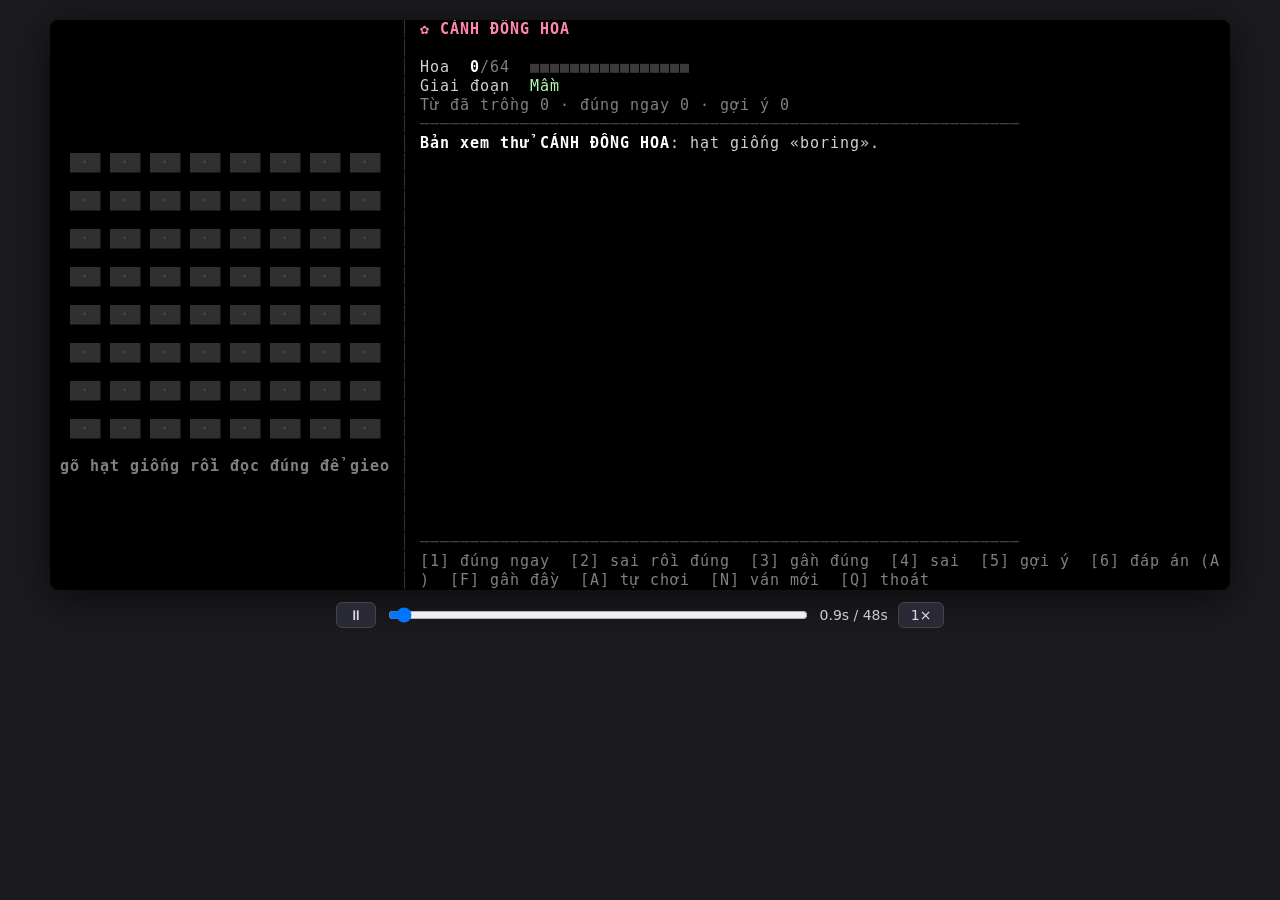
<file: garden_preview.html>
<!DOCTYPE html>
<html lang="vi"><head><meta charset="utf-8"><title>Cánh đồng hoa: bản xem thử</title>
<style>
body{margin:0;background:#1a1a1f;color:#ccc;font:14px -apple-system,system-ui,sans-serif;display:flex;
 flex-direction:column;align-items:center;gap:12px;padding:20px}
canvas{border-radius:8px;box-shadow:0 8px 40px #0008;max-width:100%}
.bar{display:flex;gap:10px;align-items:center}
button{background:#2a2a36;color:#ddd;border:1px solid #444;border-radius:6px;padding:4px 12px;font:inherit;cursor:pointer}
input[type=range]{width:420px}
</style></head><body>
<canvas id="c"></canvas>
<div class="bar"><button id="p">⏸</button><input id="s" type="range" min="0" value="0"><span id="t"></span>
<button id="sp">1×</button></div>
<script>
(async()=>{
const b=Uint8Array.from(atob("H4sIAAAAAAAC/+1dbY8b13X+KxMGAlqYXc19nZn9UrgFEn9oXDTot+1+oFcrLaNdrrovctyiQdKgjRC7iOQYNZRaiFUjcS076JuDAEsUBkwlwFoB+huoX9Cf0HtnuLscLrnLGc6duffOI4krcslzHpL3zHPOPffcc/+2c/veYWedht3O1v6uukdI3O0c7L+p7jL1y3u93c76RufrLNR/O93O12/fjqPe7eye/qPvxaH+q++xnv6r7/XUc9nrePonvbet/2ayt6I4yu4J9Vffu6X0ZvfC8PbtMDx7XXZP3O6dv+5MIo7OtOj/MzSypf+evdNbUWez2/m2+gwbG53g+j+d7h8R/S/c7G50Xr73951ueP5w5skPvgj+dPSD118Lnj8cD999/ZvBa3/+aqebvoCkL1/5zwWe0rf626/8T8Xv77X93swr1MDT8+/zplQ2xKY+Tl7ZP39Y6F+ny1f8Zir+9N/s9/rB80f745Ong5mXfmt88vFepyuqHMqK333uyb8cDz9VH2X0UXB0MB7+dHAnCIMvf6N/c6LuD+703sp+cWc8/KgfjP4nCPMDa8enePne95371+nKq79Hk1/Yn4xPPhoE393eC452xsNfzWPHi6t5PdhRln4U3OmPh4+UVXz56Rv7B/3BnS+Ha2XGPfdGskdh9uDL33S60dmD3DMQql+oYQ+VQ78z+vWMEWq20iQ8Hv7T1hld6Uc/VK/Y3p+QFJlHFW552tyTG2QzR83BBt0MDpUzOvs20qeCDbapCPvk48HFb3j2umBDbF5webAhU31P7wUj5cn+4NUct5v8IH+osL9x8SbVf/rDvLoZHI2H/xls7fzuqX6vr28G9/Ub2xsP/0U//gv1/M7+6OnR8j7IqNdZIqzMG+30+844tNONy0ahTQY1KiLYGv3XICAy2FGh4FE6QF9++u1esDt6+uWwXIxw1QfKv/UnPwiu+/oKDOPPPlTDqD5MqD7Tv77V6SYVzgvgAb31gNYEVJUH0sFrubd3Fq9Sk/NlGJ0fUeHLd/4t/5Izop62npsvHrxx+t6Lhwdrp89++/bNQHl85ee7yo+cDINBdnEE//fz9378V8eh+tNYEubP0viErKdveP/i/ebEJLkRBN/LBVzds8B0V32UvgoJCgacuDo8vToyg6Lrl66AnFwibiibmUIPXn7wUxWgbe9njuNrwbdS6zocn/x6EMSTsIUszc9XT7XOYeb4p3UdiyvkFDMXfHmWziRIZ14T+QuPIn/SfOT/1U+0xYXTVxPYFZF/[base64]/[base64]//uXx8IJk9PpAYOj4QZl5AiuPiQPVYy/sYZUW7tL6i3cpbZt4+HswUi97+6p3BzSC4f9yvpFIUl0MLLofzkl2Z2FKyW037TO09bp8+Gsx4Daa9xssP3tcHYK5PjvoIdkaf7E863xdPluAq8f54poxY84WvdHHJ8XrwCsuuFWHgOM/8u37wLgmmjZjwuZANlx0jPF8sFSAKh/VYmcNoT+Ijv4eDBUEaXBPRjk0cRGA9avm2dFiPwipW2xewJQhjecK4tJVjMB7+Ao0s0R0IITdsEWYFA3G0SxDsClJGOgW1pTqC1lUdYSzqzaa/xsPeZbPhVNxIF7Gm35U7qfD/fVAiKrBcCA3NGuyS56NBuSsEYwI7tTOIAgX4wFDOGFTxqwxSZqU8cH0YaLeMysYcQr7KgAfB7d5ef7ffO1jULrJkVTNzuar5/CvJlzafPn7xYO/02e7ad05/djMI/vp4exAc7RyPh4+3yhQ719IFl/JJQmdeNS03U01ruqA2Nwz5isjk+iasvFQTVvPr2RHWswtk9oTBzF7F0S7qoBsq83OuBi4GBRSgAO4OBYA3QAHLUUBSjgKKsoAnFMAao4By80gQBzjgWg6gITigAAdQxzgAzOEjCbie4YSpwFSMScFWLEgJX679Y7O1f7T2zkhYavJjrbT28ycrX/Rp5NxDmJ23F4aF51BWtwZnw/mH7bPMl++/k5YCuCvmUTjVVA83pP08PXi5gV56JgpO7OnhBlP0rVtPM730qgmbrOvhVq0HZPCAEFrVAzZUd4kR889RWFMjmsOervHWYRIPRp+rhz31aGtnPHxyVuk9BVmSj7nDqbh7u9u9w97gaIYHXjxQT/zN2unjwZFigVvj4T+kX9rbxyWj41rCYUKZZ/XXehhGvzwbh5xYJC/tZFgP7u6MPlcfZi+bEYw+K7KbAUkf/aB4EsYKIayzQqrKzVRYsoGUyS16WNRAbYhnB75g6ui3KSHrBqEKShT82CRsVzIkv9GeBsFFVoOUagrnSZpkej0k91bzgRe/clmEll4WMb97g2D3RoHdG6QVuzdQyd/[base64]/fIvw3bfAIcG3wKJgUXV5nxjeZ3nvw9uRNAPFwP9gaxZsCvNlGJULYc0128HE7HYwhu1gkHK96RWG2ZfzuWxpfgXP7rFnb6pXF1JMvh1t0Gj7dVMN+gT2xUFo1W7gTe2EwZD5x7F27dnJ74NjQXC4u719762FnUTL0rCcS8Mbf7x5Pl0v4j0a3hg3+Ypm6WC3/+Lh2r3+xSkBA/XZPrZ7X1xCr9sXx1zcF3c+FPlLTF5/iZU7Fs/8cl6C5bzll/MYauCxYuPUbLpqvmDhinyxJGX4wRcUfIFSg3bzBQFfFOgYDb5wky/q3nPvQLYeS4CwKlgVGoTArCCFoLl8MZq8uhiNoBgNlUOgXUg10aC80coODJpxKY7qCNQseNfSvMGaAYydvy3OfSl5WHzhRE10nc6/nQfvkmD60BPCKzmYeNA7OOgd9e9fdjeD0S8PVHyzdvT7z06f3b+Zgh+rAPn4rfHwR4Pg7nj4w4Kep5b6Gxamm5i+27tkhNTY/gCztTeD7dw45CQ5r+xUHKNnR88a09KFeuvBK6Rsu3oEzsalAsTHsARHD4iy8HyGfPGwcvhT7nl+/bBT/h5XgterW+BlSHlKzCbWtyKsb0GqyvSeQLMFSFWX1vPlhC/H8uEwai9Cloa2NGIhw8MNzo1vvsSw+b0wHDl8qqqlGS2Yq+vL2nasJGII/Tu3247V0AWrDlxdAPsHB/03Fh/eXdLLxA57mYuvZMbJ7Jy+9+JhOppvZJnIu/3BTnB3R0X1igoKx/W11EiQ0I42ilVWScyOQ+FWQLxEKyDzu4gpdhEX2EWcP0/t9fHw5/oXpfYRI2Pj90mdnjShmkMZDJRRgDJEY5SBk4aQjLOCMDgIowBhcHcIAywDwkDk6v/+Zm9CV7G6J1rGGXniiZjnngjuC54IZgWzcijAgV3BrnBgEwyryX0F8ey+Am5oX4HJoFf3f60/6l3w1kV4Iy2Fzr0tB1fFF19Zp78u4bssF8ImEJgThGBKYCbsJQJpeUxasDKQoLnVlor/wFS8JCTn7ATLsVjEXcKuiCz6pbghhZkc3BkiHy8oCjblSojkq0FhXQ/rei2OpdyVQjxlTghEBaKCVP1E5Vw2HBbglrU1nepsU8IHEz4kOVuXGoVVQaoRvwbDqkAK8z7M+yDVcILKys7WGHZfUgv2nPiIsfQ8BLO0vW/t3ydHHFZZHObmiZqWbyFD3yCXLgd7GtxiyPwjWNua8VZ/lPZiMk4c7nJ9fLi9u314eIkDvnP84uHa4e7p40N1/[base64]/z9NnBmq5h3hsPf3Skf/6k3w221KAMSl71tSzscOHjws7ZYOTnWeL6lVJZYqXU9skW9hojMl76zCCJM4OKrI1R79fG0OIADFKIQSIwSBEGIa1gEPAOKGR5CokroZBrWcQXCglBIWjp5DaFoDcE7MxJV5XAVRVwVUl1ngoc4rKDg6+CdcLQanZWPISzKuCsYjgrUA/cFaRqtU+YGqRs3izhYU3o5UO/k9lDv4WhQ79hj543XLKwEQhG293tRDY1BMH4tWM7UYLdtq2X4hUGkNT+gzSws8HpPTmNVehjyPzblWPBXoIru65tKV794qgbjD5XDDv8yeDO3BZsJX0/CU05f/P7dPa2e4P+4M7c3Xl7unX84PTZb99em9qiN7iz8/yTXlEyqKcBG/Fjn87Mp9t4dVNfNU/vBYqFz3e2TZn00c7oQzUvfv4o/eSZga8F3+yPh0+C3Ulv4qOd/fHJR/1gb/S0v3blDjgEnJZKBT7FlY2mJvWjc1dQMFOJy8NmKRJlj0bv67jm7FH+OW9nZLABL9Lh1nVLwFi7ngxvYxNfSNXnHX3pkGDFJB8ZKE9Tro0lWzBkHm5wbTottLAZUn9wtH2wfXjU12nWeS2RWphnzX0nM5f+6bPB2tHB6eO1wyN9/atLX43cSXB/PHy7ghoXE4lWmvjYEOnSOORXMyIjqxkFA2b0KXLF+1f8x/zGF4KNLwU2vkTNbXxBpyFwgCEOoOCAAhwgXdv8BuYACVxPAqwqEriaBzwhAQESAHM0TgLoZgBLachdcLiLAu6Ct6NhApwM/AW8DBzGPIch4DAKOAyGDjsgD7gMzy0MxoICPoQYRjaDkHB2N4isbDcI7L6F3Z3sKXbFWHq+FcTCilGMtgdl+9hS7H5fGSvLkrFnAkJVtxr3pdr4iguFNFDZvqhXit78N7c9Spm6995gsP/W5aL308cvHgxO3zt9tjapeL+jke/ujP5bO6Hh28cltrXWUvneVOhvsvK9lx+LmbNbFmwPXW47aC2fga5fNqh86T5fXLq/HrzCsiETJa48BDbl+5cgfoHdSN+DmMY3sOV357EguPDIRDjv4nHZ+Hkmnpv7PufUOsgKax2uKHfwpNaBotYBFRKt5YoIXFHkRGdwBUp9Mb2DFAwKpuHRgXWwKEiZPKnGmQj5urI+grI+SFV5aCNBWR+kainra64bHAbOr7o+9zrYYdy9iSSJu/047Vy0RAWh67WK9tSHYRh9OmbPphq3xZ2ft7+71V/c9rm8o6HuOpqLryTvaJ7dffHgsKfG8uj3n018zc7ow32drvikzNnmdRXAMuZf6+c5g5G/[base64]/e9PFjsBef2Mk9e0EqC/05QEUEptWkaZGiX4sjUkgiIIkAqdY7QkRLaFQFj+i2lPseEUEWEp1IdPo5W2ynk4SN1SkFG8MCMTqGIhBrdWyPQAzhGwgMpIJFaVBQC5d3SMuWd7Blp93bw+Du3IvXG3d3LUtjY+kZNViOSMHtwe356/Z8r/cDjWHhBvRl57UDG4ONmZaCjaGUCslT0JZ/lwpMClK21CvDpPyQQq4LttaukiyaOFKSBQtwPbNq5xHuGHDXcxK9K07ZZskNnYJ4Pzjs9dcDEmxp29oZfbLf6SZNn2jsQvNLGKtD8aRlp5njvDYfTtaw/tz13Dt4hQfB0f69/lanG88HKEvJrDZKXs2rzCGByRcys5h9dProxcO1e2pM1cWvI62PVUg/Hv6g1MVfg4e8mLKEPOvfPW+2wg1Njg2M0/SqyvRg5C8pdv0lxctcUnUcUsMrP6Rm7jk1Dh1Sc3UX99BkF3fEbPatb/gS6lXOHALMUYQ5koaOtwIHuLcy6jt1SFBHEeqIm6QOnPSOJED5JAA8jFverN1+KYJfKuKXIqf8ErwZHBMcU2tKGexcVrMkcwUhUJdl6+awLuuWbQ2c88tmz/mNzZ3zCwfqf20sKrEhZSagzLiZrl+ufs0TM19MzOvBK+yqc7dhYeAzlJZCqrqa6/lOkjFbNpAYq8ZmuGQgVU3iqMFSTEu+zfffUVIhxJYUc7KINAeeOYUJ2StXIfUc/PmjnnqkTf1J+tnzmGWJmjtco719q79/fHiZGvpqSG/[base64]/OHxQaFwNjAWNBqDsSDBDWOxYasix1ZFSBFsG4eUrWUZcMaQWm2rS0OLZRg2X90davCbkOKYPthUWCGaLqx4+eBdEkxX9RJeSXHFzv7e9pv7B3cvOYyd/a9+vLf25umTFw/1/sg3Rh/2g6Pxya/uBff1HsnBzujDgp6jnmMqKPHumIqd/eOLkcjJ0biyqm+j5S95YyrSbYNWVv/SDk8SwF/AJrBYbtIx5wseqXI95z60oopHd53ynJoAgpqAIjUBDIeKYHEY7hGrw7AWSCFVU3KlV2ClF1IEHR0g5dK+aI590ZCqbF80QSNtSBltH2LN3lYMeks8pHC312STSV1YXwvaoFiy8o2R9CkNZNsq/sJ1OBkEt453dzvdeAFIWZcj3XU52ReScze3vnpnVzuZY50o025muEq78xrrejzsbpyNRf46Cg3tHahtuZcaWu6dWfF1eYmXYokXS30eOOBqCIOBMK4jDALCQP2Js4wBS3HLKmFfkLLjmE4fIp7rKlXkbKVKYq5SxWz0okMS8+HLEmdf3f/df4yHTwYp6uAMTb8b9WWrd/GpMptLSSL7s0NXXGxPvl8mxCgnBZpr1ymFddqW/VKwLdiW51KwLXhSlN6CvJy8BGBgkGrUO8LA4CJbvHlADzOJS1mHz2II6+EUWxt1ucBZMA6n6MpPk0JqHXvoEHR5Joa4CzNMMJqvjIaoDNkvzCTBaIjR3KVdkBqkbMlluEdqSHOgeYux+n24P4czG675TUw4sQyAaAz+0TH/iBC8TikEYAiJXEhbwDVi6uhjW0aQjo+TRY/LWhEyIa+KsB7OEc4ReTGQGNxYszQLEoNY8xF+a0p3wEnIssJVtmzpUSC/Cqk2HesBSoGt1WlryGMgHkM8hngMhAax8mLgNEwI0ArdYR6D10QWAzNLkBaCLy+nvGAuSDWy0xvMBbGGil1bWmUB8kL+C9QCg4PBwXPC5kBymBLAyFrZLMUGO9vsdr7RWd/YUB9DXTSsy5U6qVfIrrzF6qb/im7SJfqtQRziEIc4xCEO8bnihKTyhCoFhKnfE/W/+il1/[base64]/[base64]/VN7pYP2u7fq1ELNYvob9R/RH0X6k/rkg/TaAf+qEf+q/[base64]/gAEMYABzB0zdSdKJOQ3DdGKeQqmpOQ1JOjWnIU2n5pG6p3/[base64]/[base64]/oSmuX6Epbm+vQrFFwiMsVJOutK9G/1a3XPiBBQ86BYSAAFs4AFwgLNQgkNQYt8gYACFKAAVTMUC7O4lYUijVtZKNPfRmncytJ1OX2WONPd4vUuOq02VcUIVTemblzdxHVkew2QXq8G0ORZJUPi5YESAJ0BUXVxULI0EKUAOgdSz1C+PJCoC0jaD6Rk6PLmTZOagFgIoDMgrYst7/gY8w6IAwhAZ0BiRSDGJIAABCAANQykJ8LpBFlNhRmL0qkw0x391c8knQozHqZT4QkUJ5nitB0P4wqG60fqjV7q7w+oCVQEKJgFLBAWaBZqMhtkPF4WKgEUoAAFqFqhBEmhUjViErkKMoFKI1dB08hViQn9aKJY7/FTPxWRCv2MUiaSRXRbFIrJEGAXYFLfSoExgE2BqddKUQZMAmwKTD0j4zJgSY1gUWg5WKRvZUw/YnWCcYBNgWk5WQYsAlgVYDHAnANLyoPFIcAABjCAOQQ2pTQmqdIUWiuNaaY03dXIYp4pTZ/VvXBYrJXo/xVMrHQkIaCugEoIoGAWsEBYoDGoyeyy6BdIG4ZKmAmz4IDKoBL12qQEVASoCZR6RsdgxaB4GNYHRQC1GhQF1GpQrDQUDzmgAAUoQFkKlSrhXP2f1SicQfFQplkWHkbpq/Q9JUbCVDFPlXFC1U29lij5SyW1nEh1i8pDxa2HUq+jYWkoStoORdWzlJWH4vVBCTuhlLHT8sZO49ZDqdex8sbOSH1QtO1QTD3DeHkoAajVoCSgnIGKikOd9cY2DZVUBMXDQlC69LcuKFo7VFrKXBMUrxuK8xqhskpPzqP6oOLqoZL5ULo+XkOla/rVQInJpxJsARSvD0qkr5JVQkVXQsUGoEQyD0qGGZQkFULpknINlVaJX4biJqBEBpUeG+EfVFQfVJxCJbVBRfV9qohkUBEFFKAAZR2UguHp/ookg4oVpN4oECsoXV+QhOnveaR/H2Wqo+wtKIlYPRur+/HsEXY8VmAxXwFMBaUA41pPHK0CFgNM/[base64]/lDHCl4DgHHEwFlgnL9B8umyxXMHaiGThZz5dJAMfVq3kll3kCOFfhRAi46uAKXXe6hAlwgAMc4ByHy602Ct1jTAierTYKkeVKRFpdIpSY0L9NMsVSr2oKqW/[base64]/+7/AbZ9Bm9fnQUA"),c=>c.charCodeAt(0));
const D=JSON.parse(await new Response(new Blob([b]).stream().pipeThrough(new DecompressionStream("gzip"))).text());
const cv=document.getElementById("c"),x=cv.getContext("2d"),dpr=devicePixelRatio||1;
const FONT='15px Menlo,"SF Mono",Monaco,monospace',FB='bold '+FONT;
x.font=FONT;const cw=Math.ceil(x.measureText("M").width),ch=19;
cv.width=D.cols*cw*dpr;cv.height=D.rows*ch*dpr;cv.style.width=D.cols*cw+"px";cv.style.height=D.rows*ch+"px";
x.scale(dpr,dpr);x.textBaseline="middle";
const S=document.getElementById("s"),T=document.getElementById("t"),P=document.getElementById("p"),SP=document.getElementById("sp");
S.max=D.F.length-1;let play=true,f=0,acc=0,last=performance.now(),speed=1;
function draw(i){x.fillStyle="#000";x.fillRect(0,0,D.cols*cw,D.rows*ch);
 D.F[i].forEach((ri,r)=>{let c=0;for(const [s,fg,bg,bd] of D.R[ri]){for(const g of s){
  if(bg>=0){x.fillStyle=D.pal[bg];x.fillRect(c*cw,r*ch,cw+.5,ch+.5)}
  if(g!==" "&&g!=="\0"){x.font=bd?FB:FONT;x.fillStyle=fg>=0?D.pal[fg]:"#d0d0d8";x.fillText(g,c*cw,r*ch+ch/2+1)}
  c++}}});
 S.value=i;T.textContent=(i/D.fps).toFixed(1)+"s / "+(D.F.length/D.fps).toFixed(0)+"s"}
function tick(now){const dt=(now-last)/1000;last=now;if(play){acc+=dt*speed;const n=Math.floor(acc*D.fps);
 if(n>0){acc-=n/D.fps;f=(f+n)%D.F.length;draw(f)}}requestAnimationFrame(tick)}
P.onclick=()=>{play=!play;P.textContent=play?"⏸":"▶"};
SP.onclick=()=>{speed=speed===1?.5:speed===.5?2:1;SP.textContent=speed+"×"};
S.oninput=()=>{f=+S.value;draw(f)};
draw(0);requestAnimationFrame(tick);
})();
</script></body></html>
</file>
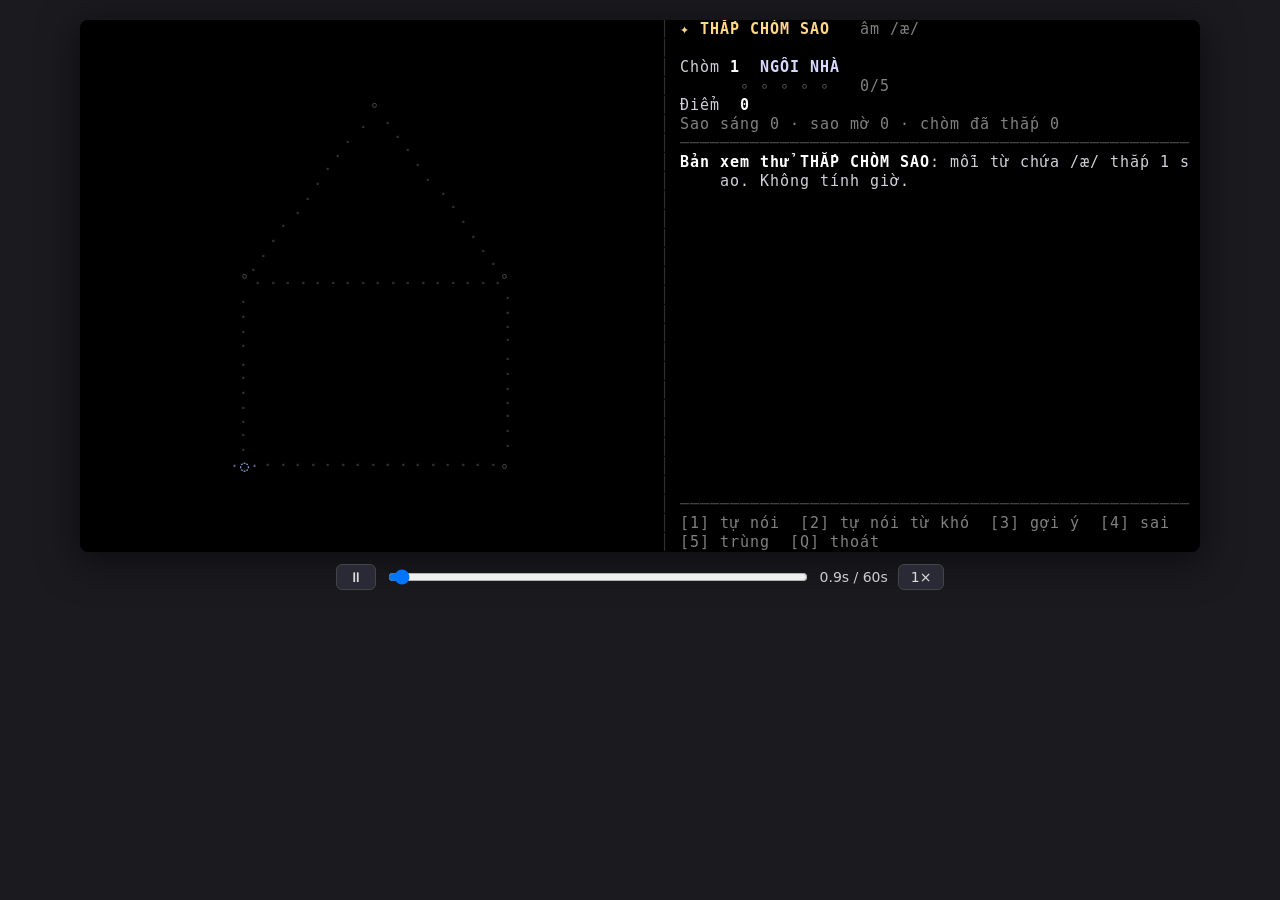
<file: stars_preview.html>
<!DOCTYPE html>
<html lang="vi"><head><meta charset="utf-8"><title>Thắp chòm sao: bản xem thử</title>
<style>
body{margin:0;background:#1a1a1f;color:#ccc;font:14px -apple-system,system-ui,sans-serif;display:flex;
 flex-direction:column;align-items:center;gap:12px;padding:20px}
canvas{border-radius:8px;box-shadow:0 8px 40px #0008;max-width:100%}
.bar{display:flex;gap:10px;align-items:center}
button{background:#2a2a36;color:#ddd;border:1px solid #444;border-radius:6px;padding:4px 12px;font:inherit;cursor:pointer}
input[type=range]{width:420px}
</style></head><body>
<canvas id="c"></canvas>
<div class="bar"><button id="p">⏸</button><input id="s" type="range" min="0" value="0"><span id="t"></span>
<button id="sp">1×</button></div>
<script>
(async()=>{
const b=Uint8Array.from(atob("H4sIAAAAAAAC/+y9W49cx5Wo+Vd2q2G4u0pT3JlZlRe9+ehBMs6x7B77jc0HipJFwiJLECn3EeaFLHKkgsZ2F9XiWB7IcFURh+7jaV/kNsQxC40GVMIB1P4VxV/QP2Eys6rI3LF3RKwVETtirYglqdGksy65I2PdvnX7P1744Ts3X3hpWL/4wpXtt+d/GgyGL77w7vY/LP7H6YsvvHP57RdeuvjCX4/qxb8vvPjCX//wh29MppPFn6b14t/T/23xz+JPb0zemJz+afPNxb+LPw2uLP5d/mm4+Hf56vKfxZ+2frj1w9Oft/j/l5ffOxwv/l3+jvn/8sby1dHlxb/Lr5su/l38qa5/+MN6+Q4WX3X6e6fzd3f6HYv3dPrzFu/59OvemP+88++Ynv1vi3dw+nXTy4t/F396/cri38WfZpuLfxd/mowX/y7+NL6y+Pf0Jy+++/Tnbf3w/Hec/2nxG85/x/mffvjs9y7O8fTJl487PP2O8+dYvKfT51i85/P/bevsf1u8+x8+e7Yfnr2D869bPsb09Oc9f1fPv2P67DuePfn8PZ0+R12f/966Pv88Fq/N3+mlF1/43+e34eLFFyrnf1548X8bLP6rL7148YWnn+y88GL97K/Ki589qn7w6smT332vevnV44+/U33/W9994cXl64PlV1fV8eH16sLxowsvvDh8/kNAv3z+lb09hd8P7POdvXz1+I/Xm18yeOHF0cqRNl577ZXjT75dvfbq8e0XXtxcPXcij9P1JbufvvDilu5GxXmxquoLW9AriTys9i8eI29+xzl+tXft5OjudeWr6ubN6OcyN9/X/r0XXpzoTnl/r/FiCBXz/cvb1c3jgxtvVXX15ePq5vyv10+Ofnn6tytLYfnq/vHD6tbVkye/f6eq9R8q+JFtz6S8vvv08DbosRF69ZPbNP974cVp11s2HmjzyQ5vz0+s47iUQ92HnCj8QP/LyZOHN6r//ub1xT05+m2H0XouRy8tLtjPr1W3To7+3/kNOzn6n5eXFuz8ig2qm8BHhz2TgwhZVe7l7Y3qv149/tNcbG4d//bG1eqtufr45Ya/SgC/WeUL7zw9sApJCovd/J0HmssJ04UknsjrHe7vmL88/vPg3h/+3sV+IpNz8PTwjsG2zu+mYmcyf93sOqX94A5cLL7RqKV9HqueQJuqxM+z4/A8h7t0n+eOy/PcJvs8B3eYy0/j183/NmuqrUGteVGRGfXW5v46Xf3eCx7LKYwLeTAXB5cW4dXn1Y3jf71WVReHq39dxl0/unr8r/MXRpeqt06OHl6rjv9t/rfNS/P4/9riFw3Tvv2t+ft99/jP8+iquvh38z9f3T4+uIXASX74ZWzCL+MM8cvYjl/Ggl8w+GVsxy/jDPHLGIRfxpzwyxiBX8Y88MsYgV/G5PHLGIdfxsTxy9gBv4zJ4pclchlbkETer1PHLGOXMHFMF7OMXTDLmC5mGbtgljFdzDJ2wSxjupiFtfz4YJaxBVPk/DpdtNJOgNTsqiNMzyAeReN18ycs2oTD62Q/T4unNRiYQNnqq9mQMuWhOlEZ5MGFlT1nZe3zavtLgDPlR8s6H8pFkCjxMt277QQXlkcjQ8wM79OsFokyM8xbXNgn49dToGY2GcHevvRlS4rHq7e1Zy5heV9Ay1VqgzW8H2C2dOnRmsMT7RF+oh2XJzrcJfxEd5ye6DbdJzq4w16OfIJiQ4S1U8gX0FX5jV/35ePGh/fzn8zf9/BZFKG8Kh8t8Y/W5pxNM2s4q00gp86Q49R2jFMLxcFQnNoOceoMGU4NQjg1J4JTIwBOzYPf1Ah8U5OnNzUO3tTE2U3tgG5qwuRm2iQ3tYVolPO62XVKD2xqlzizpotrahdaU9OFNbULq6npoprahdTUdEENa/nxi+ZrSxic8et0NbwFZo+M1QujHKsXRoDqhZHEvajqhRGgemGUY/XCCFa9MGJVvTDCVC+MmFQvjDDVCyP61QsjZPXCiHr1wsilemHEJwbW29rztH5xX0A9GMb7AWZLR6B6YeRUvTAiXL0wcqpeGBGuXhg5VS+MCFcv8JYjzyT3yJYezv4LCCt9iw0fbGbQOLTyEOKJGDwR/YctCoe7wiHz2aYPUTvgVLVAc389qM650KpmWs5LGrTwiXUSEfWo9r+dPPn1jWrwUnXhL7tXjx+9c+1CVT394OPq+vYbb75d3Xjr6psvNX/E1cvvvPN+42z+Zjb7xmL4/N/O38mW8k6oh8DNkszq6Wf/VD3js3/VnPO+fPCVY1qc0o/fu6b8gvWR3qR5QeqpiVFPM0TUUzuhngqgxgDqqZ1PTzPE01MQnZ5ygtNTBJue8kDTU4TZn+Zo9ac4oz/NyeZPHUz+lL/FtwepU0vwVs7rxOKXNiafutC9KV1IPnVh5FO6iHzqQsindAH51IWPT+nicdby48eqphbIk/HrhFW8/nd/9giMremMuvbpPpULKhc01Sj55hu8fXjmo9eMRC/IB1XyNoQYd4DK7R6MGV9v0+3GfG4FX3YFCvyir0tB5r4P+d5303Vf+PnQjy2l72DSrai7V5jM0vCnVR0rDnV4uW7KBFe5Fll2s7+NQ+vLYhEwxst7zc4WJ9LCJhWsmFDRyH0Ezku5nPR9eeOJpT3/ggMHdFMzSSS2rcZFTGM4TnyDoJV3jVEuQulWD61mF9pb9bAX4RKtbHWu9fBBVHRPsa2q6ibM9PWXj0VDO2s0o1vZyRBEwSEUXAd4ET0WXo8pCoCLGgMEtXW2QS3Ck0J6CqKXVAlX4jBVxM0BjyisXpyWtsaqxYNB68tZPuoSWFCaRShtUf5t/Q/KYImaN6n5Vpwkir13T7RiFUKLAcIaoH5UMw0X3a6W5/[base64]/1sq/lLdvUPEs+0teqS30uh+trKkecdFPmLmM5kxlq1KUVF2Cnt4ZlCORcehTBE1ljF0hlelWbN/XLx8vb9/w51xv6Zm1NfwYbcm/J2oiKuiVozVf2FC8ug8uB0we4KI9mNY6iSRYmUFu/tFHSRF8WmkT9OBWRXG/EDqaPVkYwUzUNG8hggZqZOEudT5qG4vQBc7MUKq5egxgOonbDrGeMqdP1NfUgRL1QVS/rxNWLSs2a/fhWYZzpv5erLLbdUaMs6s9AOSCRUbomtNWgnIU5dZdt5Vshsp2haLfzqiLDtN3gmYhtU2xnuUjtBCq17UTCukgwE08ZPgyKJLA1ZCEzUkczsDYyfysbbWR+ihJOwKKPTb0aXetWhrK2jrez1ZWaYqncfESbOeKYiQCLADcEeMJdgFuFX3Kv87vXjsN/pFuH7IcogpmjwWm+VW+Dc7hLN0dtfdJZHg96cNvFA3b2FDqmIlSLrtC/HlbnAwlWe2CXM1sGp1Nbrlw9Ofqfl6sLx48uWLt9vVc+9RoE/LeTJ7++UQ1eqi78Zff40Y+//sXbx49u3PqPuxeq6ukHH1fXt9948+3qxltX33yp+ZMu//jy25dvXLn6ZuOQ/mY2/Mb86wZbroMcdhwe3+9GN77g+PD63zbffn9SfcflUW8Huezzz/azf1re9R8f7994q/qbZ6OI/vav5o+/cumffczt+7G4Hrfee98vTOhZxBf/nDz591vV2ydHv1I153gL3+Tu3N6uJBGW9TX+3fv0djkjVtnLjqzVufuZTCzvGssU+p7HXCZKOXigt/WZxw7RLvGbhpa/ErZGoS0Ak8FZpIVeua4i9f5NW2qXTAhjHF+FiQbDn1lGQ/u7Q2eEd84HiIHskNGsiyEKZIjEDoVQ3TPR3fi4clgzCyxBLAyDU7hiMog6h/[base64]/JkNCknrSjRshvgVwSiA9BGGtPFtqy6GnRVIsPfWFpYDMkD9cr0gK2KxVV9lWz5q7NsrzDUEpo70aTI+o/ygBTQD7gU0BHiaNGHj/V5XbMYcQNndUdWGi3dKxzs1ZrnUEFj8VrDfai2Nz9VvBSbF4HU7WY8gGOYwgwCMJ/n15XvZQdUIih1kYwcNVhDbAlWWTTT2OhVrFEEYA2UWMyUXTftoTh6wIRepZ+puSEAfwt5j7buq7cTc003KiIX3SkOYGt9KSkM4xrglDLGyFAJIJazs/qKylM9q6JtWXuw8HTuvLAeBvygugHuQb+jzsnbFS8Q/kIjfiYiTCvhdfpD2nRnn57RfHMx0ry409ZZWGyJerKrhhS3EAAXXalHEclzHE/5q79rJ0d3rylfNHBxDvydVtSpCD7rJ/ULibx4fzCV+WH35uLo5/+v1k6NfVvXib1euHv/xevXV/eOH1a2rJ09+/05V6z9tlNA/uH92snb/[base64]/9+SCk7FeJA0Hl8+XltfM1xtSHtpSVbhNBtRiiVo/MzmNTnViKIQgQqxY0ip/jBbPriSWREVSmbKz1l2cqr5oEW5Gqsa7s1/HoB5Uy1fb6oJgzo8I46iLvWH2fwZXz5WDkwhEOvNMPeZm6mlMKIfU+lHk91TRhHs/mKtoTxtEyDLcz7R9iKrtjcHW0G3Cf3gw5yM30qivDam0cX82c2fueBNMYwLzbSiRNdVDTrTfufSYs7EZCaXJfXzbXk/[base64]/xmf18WaYIDU2AOExh6IxjbKKtQ2isbORmO38yiis3vS2U7ZeP5jeD7M11S1LzgqgBBz9IK+mK1Hc9R6/cEXrQ9EMi4E7JFyC1C2qfWm15RCMJPoCv3qPx2RbEPy3SLscOt6GwIlvVCJXTKFo+2SdbFEuVoidQWRpcJI7A219Hcie2O8BoUWooXRlM3vl/4+WgwJoypbLRpGCSpKVYp3hh1WJnolV72Cyd6LjvFxx0wqKCNHreriwyYNmos3hkqzNh8TP8sjw9EULWUk6iaouhnkqm70nFu/xK/5KvRnph8y3Fatp2Ykb9XqqyeKY0HqGeAugkQ1XYX+EtWw2hBSpBpQ3wTqQud+XZld525rPygvkHLtI5HsjocXrz2DUTkTFRTH5eIrl6pXTo4eXquO/21x+Z+/k3cvv/76tVuNE5mLzbvHj17/+je3Tr2YK9s3Fis3jv6xqv7zV5989Pfv1fN/2Izs+Wrv5OinV+YP8Ob2S41HUyKf+huKrC+cvfMVJPM3PdIGqDM3jw6vJr1yhVAhGcQUEsP7XZaAb4JiUfiDXhxcWjzD56fPU10crv71We3N/IXRpeqtM3mZ/23z0vwmLF35IbjBO/ajnX5qBP/T+DHYQ1usNBzCQAzF+9Du4R3q9meprybdj6ncVVnWSebuFiHwY7YCD3d8wMYhO+eQq1JU5FmUIhn5zkIp9q459jiOdAWbVFGTlNTkWNSkt5rUv1F2btDd0Mos545YV5W3R3XtdFuT8bzZmAGGCYw0seGGd0Nf8MJkflyGmxNbVeQQK/DKmrfnSa5oQkmhexuXKB4Cm8m5rpqUkPfENPJbFoVL4OeQAtZldWFOZD5lNIztmqqExa6FCg3GEhpodawAUJpmcEXyxAxaIj+7HwYwg8jyfz5GX+fc51s7G1wTEuSiVl1tvfKIZwQ/6+Xtjeq/Xj3+09zy3Tr+7Y2r1VvXTo5+uRFfxDsvPW0R9wzfx2WF73cDy3hR/p/GgOdeRN70+CJ4TuLlxUgFjvgmuXW66Om+2sViM+cI2XU4kv9y8uThjeq/v3l9KYu/rX7w6smT332vevnV44+/U33/W99dlauXFp0PP7/WqvlffOuT379TDaqb/fg4HTafh4/DHVqNBVqF8+aiRCU8czFw14VRIctIstOmRzd/sGarqHzvrtnJL/6wsU5I297m5oS40rZxzrSNr7eimlZxVsIAFpBNZg9YCNKDkdCDyn1cmqLQbS2rIZyzZ0OgqmH15eNnYwKqevG3K1eP/3i9+ur+8cNzK1Xr++R7caDMJQjiQIVPUYxZpSjc/[base64]/cP/tduhUgQzvlBsixqVSt48XV5bTKq79u7ixRKqznrt4W8MWqGl3Ysi76cFEuygnvzf9bPeSlZ7dl+IKgiYpBvemYqQgV7zevWExtOogU7p/XX6z66+JvyLLHvqNst2W6ZDPVSJ+UIRi1Woa2bWBtGGDPO8nmeTGGUHl0ToYQqce/ED2egx43XksJFcJ03AbSCkRVYEcebMI0FDCutn56uN/wcsrd725uWWtKKNe7364hanz0uH2mGZVntYXi6f5Hdu9fBGEhCNNybABfGtTGzJ/ML6zlimeWqlOcW6uMZ7rtueMq6I+BWbKsF2//5aUkNnVT8+NqvPbaK8effLt67dXj2021HfhBe1BOJYY1cAOQQz5AVYEaweeUQ22rs88YqzMBVuGAldLyuyiuq7tfpG7AJhkaMKOtWDbIcQ0s2n6mpvuHWakK5nzEuwDc8orXvYaa2owqkqQOoGhzjOKl2QUL3SL/s6bIZ/PUvNpYRLB78LOnmbjZitBKMqPPTz38RRVNVE6JSiqXur9HShb9kk6xRGWSkmqjY3zSJ17DCzot/2JV1IcRRV3MNDkzTWxA6wdODQT7PvPsGl+g0d85NEvQ3xVo0pi7Ph/xyZN/v1W9fXL0K9VMjR0m/YWaYmbBZmQGNAa5tWHmJK/arVFMF5WU5JLZaRlflL/aOzn66ZX5A7y5/VLj0ZQBnvU3FCW+0HbnHFRJKLXohpvfSuiKrIrJZir3js/KewKvh5tp9NyfmwdoN96wh7E33lA8uE1tFBsr7Y0KR2+88exRF0/6+tydqW5dfl+V6+FAI9juqelFwcXKeEA1Mx/i4ROsgwXUHIR4ssxWBbYffjEJcTAOm9hLdR2M9z6MmF/cmj/Lu8d/nsci1cW/m//56vbxwS1EiUm2tqlhG4zVP2Kn/MvCl3K7GVZss9B1CP8WZjzE9aWnXpTLL+oluHqBG0+eLnIEL6gM13HI1nXEkBCQqRB+5OKwiH2laV8HYzGwPfvvoZVnfhanwymZMIvo3e3MUkNYwV25GSyQfRGj7OT3ZmWVrUJW5+LE3kXU4kHUCdsMv1GRdqsKUaRmnVCCJs3Jfx+K/[base64]/VEsnapEJxIY0NzxkT0mXotTL3n6o1ZvsUbTQfJNHZLfCK+PpECCBSdVqJThAVQAp0sdKW7zK086gRykbhCJ1hCo6iUzkwyOswW68qsWIL+idlFKcInUeQEAGo2JDkI80NKdtTU7pOc/TRkNqiWbBA2GzTjlQxixvJmgvJCojzI5RW2lQHbarbsWnCXIC0dphA3adVNAniSxeT8aikNRyEgadCyMbK8ICErP1PJaYpz+YIAvDAATz86pRAnDMnwFKdDaTRqpxyzwHt3A/se+VRwz4RHUbSeyutiPsV8ht+FuBp7Yq2pWM/TURDtgL28fJhxzEJHm1DxzEerYzLGPx4umL06Nss5Rd3umRS+y0o7Xl5Y8509+FOzNAvplD198EXz+3Nzy9qOmXhlDl5Z25S2mkzHJbhltbhlYdyymXhlhmIRZk6Zyw/SvjPjvLP2iyvGTX31103WhfjBC9+goYE2L2wh5su4j8tR37PrUX61d+3k6O515asGQwcJQD6Rek2f7v+sKRQIveimI5+15VWj6svHz8Dn3N2e/+3K1eM/Xq++un/8cJFJffL7d6pa/8GCn1pRA394un9H1QTKY++aJVgaD3psPHj64P6ZGHRC8EVX5qZ1OSTB/gSJDHxef7C3eilam7R3f7GufEnO8UC7h9oSAaytaY+GcQBgmaXTEeNrw6AcfPxKHHnwhIE8Z713z1IQiFoKRO29jU9wKnunaSJOk9ZpMrgTa6sguhBvapaRMyWKJJwiWWtNw33+2nrjtZK1S9MWmzSN+mpDvXz5eK17WzctZePBGO/[base64]/Waky4uLSO+hMIFxKVPCt3fq44NZUjymN96v1MWl04SFcrEciQ6H3PNeN4DcXgLEzM6atiY/Q2ZvHfASPUouxTVb62ODNTYWyJEVQzsiXOWvfp4T2A4mWgdzEWVeOOrBa12UbzI2Xn6vGjd67Zi7jeeed9RWBm2iqu6HZIMTUtIqJPva+vvihWCGyFum2RmBte5mYGilUaAqQ1PdQsD0bhmkEQb32bRjMQoCJKm3enNpiINkBrgzVN5TgdBWCcNN3sEVBfLblfoNnl/vTnPzk/moFt+xb5FQVexgBCtUg73N1h2EfgYZlqUebT/[base64]/fu1W40BWd10vdMOV7RuLwV9H/1hV//mrTz76+/fq+T+9HkOEq7BJ/SqEW2mW2J8M8fDumw1Q5VU33nh2QosDen1uU6tbl9/vstudlob0NdCKwlZEUZA4k2ac+aP/+MmZtl/VClfeu9Va0PDzuS24NnfC3ltehxeXluG3C5MyRcUUWDcDEhecO78HV6q/mf+/P80d4usnT/7Hreqt43/5243mW6RWMBqIChVXLpV8UJWu4Xu4CYlF4M92cetSdevd4z/PH6u6+HfzP1/dPj64hViTSO6BBpcW1uXzU0tTXRyu/vXZBzd/YXSpeuvMd53/bfNSdfPysuZ56Khwmm9xsZJ4OA47rjzpZ6U8EPyzY/nR6XeKs/joXOWssD2VmPu+/DvE5jG4712PuoW/LnJbdDoDrv55asdRTtrR1bLJ9W9E3FnfCUcVKVdkpQId7FcxtaCN6+J4Y+TCPL8wS62S5X1ZPNlw1rouo1qui991GQ0ydLmWDzZkZl1l/26h2L19dU16r6n0ln8fIZWg6ECNouCtEEWBJB3IRVeFdCoRURo9H3AtB+znmQ6ZKuL01YpPHyqzf5rGIPHgH3eDjPSGRM7wcRI+DcaSJTTuGOSWya1C1gixvTr0Gl0jV9snbmmlUTTen5US/WF7/CtX/9cfLi/2XD+58dbT2wvXRa9HRO82HnLjdALICKOdaJrsLovC9eGIT7BgFS70pCpS1TAb3+Q3Q972IvRfh5I4/Xvt3vtLSCG2r0ct1wN9PTYyvQ+Qm064nqjreb75zVw+q5abFvoiEvi0lMfpAAKzMOPZiWlh82OJFna4KeY0LFeZV9NCG9a7Q1gBmB3xIWs/vGWHQgo5raC6+WQG1RZWLvu9raRmrXOPuNGXZqQq8yGLSwMMuQYl6IFOmzx0XR+T+lO0XVCbbufnhw9YP1D7AxvmIXR9Phgt/2+0xccBDDQhasR6QpSM2ZZ5ruDXTeLOvj4/lDqYsB4YV8rNncrFVScd1rwnHXafBo3ByaPCBifTuhXJByh/tXdy9NMr86d4c/ulxvM1v3FWf0OZF7aYp3VzfoGunxz9cv4eRtoVSzPnnbOElw5sppqMWMaWi/TDSFMOJmY4jDSY0e6BHhMaM5tquKp6BnedzuB2iDnD5P3PHnchESVHIZ94ZSvFT+Yq6uvf/GX3x1//8i97N7/+f65ZN1PcuHHtx2++e/Pyu+839brHXrD4I7VVz8lkk4TlYCPiUI3SrtNhn1/R7hu+uODxhhzPpeh4//3qRydHj6sb106OPrze6sYZwrtxPEbKGdPFLOabOPs5M+G6MoeBrHrpX0wJzbScMpuwFOSzkjENukuwcSZcWc5vzW1U58rnBr36cvNXTnBp1LO97TPe191Nt1N2/40qCWyNRYJ11zy87er5yucbf6y+qEquxCI+ahCoJljpQah3JqpPp/py9WSWz9XQ8MNaVDw9FW+ORkTJu1/55SCimqtoI3mx3eOXnBNlJdDSA4s2lkGYpynQ0wNZdT6enqLZxOvDmwZ+DpCfCTD7Fa2AX6wDcRdR/[base64]/AEbKpZQjiN/W9A6wOEgL+Au6j+2uuyAf5ZyA1GdifxmvezbVWfbyYIT+kx9at6qU30k0Zy+kQgvgJJ+TF/QJR6UhvGhWZTeq7WVFLStrVjXNIGJ4RNVVauYWnglvlilvmdymTt/2i+umAX11V83J+t6/OCq2rqwheBFmPMyv2nXs/xqb+7A3VUduMF0AnfgHJ+oPaD6Z00DpOiuzyFDqbFi9Wz8a7VZffn42ajlarD425Wrx3+8vpiQ93AxFfPJ79+pav1ni7Ibi7c0lKnLtnMBfsDlDgRurW+5f/a7O2eEL6KyQcc7E/cqSSU2zr1SKwXaUHj96YO95sfP0Y+yBKv6UbaDrjVMtFmGU2AuDBitFper8Z5/ooaqXdGR1HSkinztanEJG55/ybry8bNQi063vvFNa6cGQnvRm2ck157XtVfTIKoMzM9n4RHoBz+xGtvN2ugHiXD+AN9XlFuI09RqDZ/XquEyUnAfN5MOeU0LR2u75o1QwPJqQLynen7620NeOxJf1ZprYsxNZR8WrLJbqxWdj8IvdxDFCMken6ZCblvhWU5m+PQ/xRjnb29nTgb3y8fruoFdWUXequ7//9grvI7NfCGsGZXVfA5av9Ucruj9IBwxI4Mw056NdpISNyvQYQtYcyez4lcTVgvMpAQVp/p+xkrhw0suHumHT0pSJqaRzGjb666Hp8Bo3WtXamImthRaSVgbbKm+JoC9Ze2MtbhVeNQGeG21pm1XKid7aphWXbZBdbMln5ZhS1p48Z+9om0Ou8NV/NjS+ThbOivamA5KNqbL/3ao4UtTXWTTas4169JQtlpD9eFZLoZyJpaSBp/[base64]/jrx/Gn6eG91Zs/s0Mos28JHPAVzJDXL6uK/hsYMMg0o2DXrk87KeUXMX1lAekPWWfvccfh5N5rIR/4S/hA0YSHsklOj1CZi5RshvcusRya6Po2Er0aNRbKJMx/P5rfDyoq8GnLMI22XcwsUz2HQEK5ShO9tVquz883b/TfO5WGcju08MPYE9eKNxqX6XP1CPtqK55CLxQsQttuu/J/tP9u10P1R6j8vTwHuCx3FonRzFbJzGfrfsnjLFVF1+5VL1yxkZeaiCRdy+//vq1W41jufCX3XePH73+9W/OGmWubN9YNr/8Y1X9568++ejv36vn/6AOo30lPtKfRccgcPvFsNz1r/ZOjn56Zf4Ub26/1Hg+xYGqv6EYh4WRP1euykj6Zngx09b7Wc+nfVM+6dCtxiPafbp/aL0zaQvvNEPhTQ/ZeRcOzHeB/FB48s7cKHdfLtT8s5FM5T/nLqMp52rfgE+U0eyGTz0+Vsb9tp7XmUP3lPWRhZwGYFYrnk2BzIrwzWQ8si2krkpf69G19WuAXcuF+Kg/e1T94NWTJ7/7XvXyq8cff6f6/re+q/zCuUsJ+3DDUMPRzEINN+ssqeFoZqWGkCcXavicLI1mIGpoP1ZK1HA0A1JD62OxpoajGYIaWo6COzXUnYWGGppPI0dqqD8gPTU0nRJJamh6SC01NDylUENfarg5EGwIw4abgwyxoU0gu2OXzQFdbBj1iahiQ4dD+NTjYyWDDaNf5/TYMMAj5wxnIt8Iiq2W+COQ4kYIKN6se2z9YNFQpGLACs8BCWNAVaXhPtEAs6kKdM/7s2gDnhatQ8heRksZZ9ZuaHA/Ze22SiSmrL2ZVepk7ZAnF9b+nMe2E3WdJNZ+rJRYe1f2sZO1Wx+LNWvXJWFdPmHurB06w/GMtZtPI0fWbsrY61g7vKqXCGsfDh1Yu+EpybN2Eg77aCo8HViGmyFOx3tky1IgujQ95gNRhekOZ/Cp+4dKhqXHvsvpUbr/E+fDHVLfB4og3S3eFpBuA+mjqYB0lfG9ioV8bED67i+eT9Kq5Ub1PXnLrYAZwuDzLGB2y5ZKAbNt7MEsywJm62OVU8BsOYrCCpjNpyEFzIfWO5NPAbPhmwSqgqog6vKqIPCNVNQrc6M+EVWY6HAIWVTmRr/O6XFigEfOmSdGvhEUgaJbsyw7oHiOfAZ9Ip/NgUDEFkQ8/hiJEUlXCiraoFSPXFUkTl33WXS0tdYRrp/9+pUleqJk+lcy38FpGc7lyNaBwZBpMHkODHYboi4Dgy3kHLmVlcvAYOtjlTMw2HIUhQ0MNp+GDAw+tN6Z6Pqg0zF3mhBseCzuqLxZ9NATKV859DxJuQoW1g0lZsbq4xyHAONXNlAfAhz1ichO85g6FSCzHwIc/ToTmObh/[base64]/mE5Etxh84FePX7IvxY19nAsX4/o+cdTF+3BtBD6wPfc+DKVlX2d16cwGi+gVhaN7mIHucp61SBtUr2B7tq71rJ0d3rytfNZhOtDFUyGaOhmu4tup8F+Qm4gRJjRmCy1URQqVj5N9CQHImjLxloUarEjfgpkKs+H80LXPMdzOFL2O+Q0ykmWY45rur1KPAMd+6ipcSx3xDy5qKHfNtKo/iMOZb0/A6lbneLfw/7Jv/rzQmlMH/G3VTix7jUXchIjzkg/YB8Sq5d+FmjicRp+I+4gORLbh3SQs4f6h06u0j32UC5fZRn5gc9V4lvckvQH/QWwWwQwXENYH3utHYq18feFhxaeDuu3ByxxPc5Q7rWkNWWNM6Y6SxLnFG4F4Cc+eAomol6rAY6uaX/d+/qeb/p1nlzdqPc/[base64]/i0gTk+UV5tYM4fK/E2sG6M2AyIe7nsXJvEAlwEIvngIawLygOlhroeRFCqZTdyDyx1xa0rkKW+BoWpjFnqprBUb8jYHF5gfJo14IkzZatrGZFV1CpKJcLpPSpszKgz5UQYR4h609aMyaEx4kA3HZ1/R2jTm4L7mnn7Vs1fhHOmArWe1+W0nuunBxdlEpXe2c2h2ThChipzbDS1j5mcStYR1WcKmzI5ZdVmCh0yOc26yxQzY3Kad5MpbsTktLgeU4cJk1PyLaYuAyan2XaYqpFl+LHxDV4BgIoua0NJhZZDwyycg6Yv4hJaugfgOS540i9V47rgyfGJ8lrw5PyxEl/w5JeA9LjsXNc/BbgIiRKQ8CPw4GKhbkTWXGyV9RaYV3wFmFhkumGlgcCU+jne2AubE1p1PJO78ZtlufHIiWtr2n6YLNx70irfuFiXqYo//gSm5NnUjphn0ErxiEembIhIlQ2zypWt1o4oNQDn1SODYvvyBpIh66Mvb5BnX95A+vJgn3BpfXkD6csD9OUN8uzLG5SSJ+upM2+z1mxEB8TbQ24Bd9esjUkzxm6eBzbGXjPWnLOMpTtGAuEHKpBv3Kulcc/lEPJo3KulcU/kO6tWRPgRSIV8v1h45ZA6Z+1rthJlgoi/[base64]/BLXLFeQCjyzX2nIvwI8t5AlJ4aD4eWJdGa8YBMCDKg1qUqGQmaBq5lwQeDYZ+mpP5hLhmhSEgqIkQwChy6h4GauIhTGGiYfegdBqoj3AxjKiX/2o8lVbdhuDSy0k7HQiZN860CqVFmM9eGr1oavkI3fNU5NnzVDg1f+flYqI+94F6wWnrBzL1gdZa9YLX0gkWNuRqn1wy4UC5zifGXvg5en3nLO8rqSL0BDqmD1ELVf5JZizGfiOysxZlL6s35Y6Uza3EWPvXmcdkJzFoU+fZ7IpLTI2ehU2+h7njRPWMlAMNX7cSQc//GUCaL+YJHbLJ2mNNksdPFdHXmqDkYFQ3KDzkAU6a9CMQoyIp+wVEQN8cv/jycEDSjcUzGBJipcZHzGgnkibVm+1KOhJr3PIiDa/VxVTlX7s16ng7v8W2ry8vD4zVt7szYS+t0Vtrqzr72jLyz0pmysdVCFr7mqg9nZVS6rzIc+vgqTw//0LyBRXgr2DNrDXxZjn6a0uW23Q/oOc5tyhjNgxKwuMlfU/[base64]/pwt/GqWm+VuS1XNVFp5puCDlNeZ6nDDFFt+8Z0RrWGisLdT+2BbWQnKf2gjqXiWiFQ2Sgu2Owtu0M94jZbzDNRlt/0OJ88mXjT5+Ve05IsEYczHRbIrBtfJtYdZt036yytex9b/1jTpPAL4oQmPY/E3CV53XmKQnpt7ZdwW/3Cxhds55BuI3/xKlZ+gWYsWdN17BxLpopWK5k9dHYKChtYBqx2N9RR+WbSI9cOdAUmnapM2xSVoSpbvMVhoAYBQ30U+UKC5nt48KfmqWD9+QdfNL8/jHO/WveUkXPfXaBccA245s1LDXgQEFOIi9WPzd8mZ/H7Fh/FQNIVH4tvDRj5q8Z64lv3PPZCjzipy5nGbXQaBWqoORC3MUTGd5ad22hWysZSlQAjHclVk3az24IHHG4OCnUBGr9razn16cvH1ebZJKj5Hwdng69JJc9svgtgDbjq2Yrv0vOGcH3x1TavjiLoFintetc8VhyA/DunHcsGlki/vyiY4xFijSu9NhbZaWo/j+zdDvIVVFkkRx2cIJwXVJgT1PutbV7ZwGyA2Y3WzMQd2GbiQvxChuvXBvb1a80nbyfehwZvVKQciGkH+U1PgHHaQWFzApCc9gvhtIk5rT4pIG2D3T2DZTsYgexsZ6OBmFOwRzeyraE3w8Vwp03F1RvZs+5T8w0UdA1H1/nNb4Zh2cKmOXPw5jIs1uzFhVk9p4JdmO7cFLT3Zppzwbr9vJor9cYdv82utm+8dbz/fvWjk6PH1Y1rJ0cfqmNd18dD+FjX3rnYoDA3CuLJD8SPiszFoFu7tn3OPnI9QBcas27wKrRLyA0jDsTx7NPxLGoEQO659ZTrbZtEOvBlLyR/affTBps8HbV+HIdtDn6Dnn5Obfgz2+vgXrQyMqjWbXHaQ9ftjjJrOXIqSR2JC9prJruoGZPlNJaG22yOsnsMcVWNxVW94RPpvPXxQKl3rzjtm298wUY5tKoujFb1v4aCow0D5ZAm/HNIaKuMqzEWg904ELHRqNupbabUFoq1b+fqDcz8egIGIyoHJtez7yFJ+jKyjW1q/fV975nm6QcAtwKH0y1xFwZHV8LMgLWG4c+wPWlZHUo3xZ959auJ+UFxfN+VvuTMT9okNqpH5oviemTwsi2zdQKShkHNnjRox2WfW0zzWIIsLWbTvcZPrBKDCTeYLtsCkQycEvLvitxwA6u8B/cT7AtwjuVGecRy1rCl5Vb2ZcUZBS3GgceigoPHLMaVbhsStWhWARU+Ogis3FHaPStQ1/IJDMp9O7siU9+1UX6aJ1tV39MSpRwKTtJv+2x8EijrxLYC8wN7sa9mltCU+yyhlL5IUVtzgNRuxgnaQf0nbIUFN9+qH99hW+ZDBS6sMLFTO7lK2BNm0tkeAmMfxdLx4uq4bbP4e/zgqtq6sGV1pSLrrJGrNBIL+qwFnDail1+g57vDTJR18EYKE2Ulq6z9Wim0qF0i2zCR7coBFxPZbha6zSx5ZLs5KCa0DWVTW1pPbGp/NrV51rQDILehGLatJdslTsUwH4rIXOixGPp1dhRlroOMy06yPnZwhdxIluucsNK2c0HhlKlvKDNUhd/jhCm1KmHBkxj4ZEucmtjGc1JwbGgFnlZbF7S91h2oZLd2KPw29IVL5HhMyXp9+7JafOPSXtb3ZBipo9f3iB2nsbyHnh0PVc42HLK3UWGDqe2MQilPDbzBOJIyvFO/aLnEAppe5pVvIPoIitgxg1wyI+a+vx0zFUkLD1lgnmMUmp5Hz8rh0aF0PcaVIKjeoTtjFO7xm2r+f+cXYGD82pDo4/xyHFyp/mb+//40P5/rJ0/+x63qreN/+dvF2aNig3687Kwca/RujpY45OXu4FdziLeTbjmH3dtJ7+zoE+XFFSF0P5Sf5QlVh9C/5Unu/a0gMqlGcBl9Q9W0uzZYCSFyH6vRSvFkMjLJe2/NhkzBF58w5aoaDk6hPl7Ou7EFvHvFzyl0PCgeOAJXXkDQ9vS0synDDeNNpyhIGCAc2G3If+5eDn6ZSldDiHg5QYd+GGjkNqcucvB8NC2P3pYu8jBd5OU1kQ+HTtnmaYa+dvdReKb+pmx87TjO1YqyK7J33tuTWFWz9j0IJW/ScIkXNziu6uplScuGfpen9dqJMxtwN9P2drbEbiDEDkbsBuJFaBd0SbLWwZIRMmTpA7+nD3ebQ52UdCuf+M7iE/iumBKfIN36KeI+gfqg+0/3P7LTBeWx7z89uGesCXPDWJtp28rdatxGUuIGIywck5mBliJWveng6ImXnvQkuX6f/gvTXl5+Ok3XrSnAjddee+X4k29Xr716fLupHsI+qbMLm8c2JvyqvYxEu69le7YFhOJx+m3bY5xS7YIwuMHcmSw8jdPgxohPBZcS9dZs89w2si3LRhLsXMzfygdYtNgc2yIWP2gRVePwueiyntZM5jHXECqgizc/[base64]/cKHhAVasB7UR587efBN/WV3M3gNV1Gb55YM3Tztz34U6McHT0I5sEXze+XqTDxlJ7SsL7tPnqoAK0XbkC9zG/s7mPczIK1OkxhN0plGc2E5twOyv8Q98NvJLvqfjArI/Efy75RAl3zVlNNJYUZhMOtLyOEEPGpZHBaMmi6DdvljAOy9n7xlYyexlWfJavEuKcYUb1Be8yacyBRrrYxxFSiemyqR0hmv9qGYa+I1Uu2zfakIYODhJG9salSZLCPSETfsLWRazBvHdbMJWQHfu7QT9/nIKrq4iuXqldOjh5eq47/bZHqeP58715+/fVrtxrHcuEvu+8eP3r969/cOp1LfWX7xkL/HP1jVf3nrz756O/fq+f/oA6jfSU+Mj1eayq5/WJY7vpXeydHP70yf4o3t19qPF/zG2f1N5T8zmKA97lSVtzW5rClmda3tJ5P+6Z80qGTjUe0+3T/0Hpn0q6pUcZdnU+ot8l7fhPqmxwBs+cw9P63wClfZ+1EY/du+z4CHcWOerxiXcVuIy6uoqOr+DNxFWGuYn671tFOpItLwN2NvCtuZFg38vDQckS0nMiDUp1IVHQFjC7NfkzF2XP5xO653BfPJZjnopFKkIUyJLbIptsBtw2oiIrxY34G92OsNom1F/MHi5HG2q7svJjPUB6JbrRcQi1hHvuOdGo7n/lzm6NP3qHpYQntAbrjoHGEKDLHphcBs4JAL5V/gCssuvsx22uUIItCUd+WVNHEfyKtItlKhdefHn7qdgifenysz+X7R//xkzO3YVW6r7x3q1UT9fO5Ob528uTf31sewYtLF+O3VXPjVqAPv3vVWHPIdS+XPfKqsfTy/fwidCUrzFp/JdfRVP5NpR/[base64]/Tek1Pel23EYXSqHHK+vCOOnyHCDUCCN6d4w1og4JAOTl3GB0nru3zwRUcUBxJR6EToA6fcj/nbeKa5Dz50O4oPyaa54z8RwTT3wV23Q7jLPM2t/xQxWe6wlz1pmjuFfBNLcxueBZzlljS3W767ydKQ/o2/fSULy3CeKhUkFqaTRM1CI8AhJ272SajmWKFmMTtMmHAzAwVwaHNkxM167xxhy83w/a8AisiYm4XoHDn0rGPomZv11B1Cnpt5YrM7Pk0hwbEZl0y8pc3D9duYcLMI1eNJ170keCIK3CxCdwhJbpa8O4QaNyMg36m5WeLuEDLcLBQ22wlUguaFzVhws6q/OzMXluP996sfnRw9rm5cOzn6UMVo6+MhHKM5PlMwxNWJGZtr0NovriprM6H0+MFVtXVhy2qLXU7SHaqyoKoHp1WGn/ZQZUgZl0L4HYguCy51mEjzB1CNYcedNLFS38PvC52CkSGAFtvpMFOSai4rc2PKbEgqEhWGn0jEiaRCoGP4IUU9z8boqQAxd5Lqy1ALJam9FCDyJKm9FCglJakJnogeSe2lAJEBSU1QgEibpCaRb1okNXoBYkYkdSdoM2/mJDXQ4GcTUTkbeZwjgwo3FBphSAtiUL1V7DWQzIbf4cdhUJjqPeNE6HxwVP91fVxxVB8ToTnjqBgToVP3sPVU10cdR2U19ZkwjopR18cER8Wo+4mrTNI/EQEcFaOujyKOSl/XRwxHUZDvxDgqdV0fFRyVeOpzYBrFrrAv8J2hUNiHqeuTwr5wdX0kC/uscSkwTu9aMYfgrYSBq8tkwU60I8DVqewtzGTBDSRvTQJcPaYMAmszOGJV1JTBzyHbghlhVeTYbreLkQtWdZgy+NB7u3TfLY62wZLQImjBqg5zB4vDqv0U+bHEqv0UAaXEqimeiBxW7afIjz5WTVHkRxqrppFvUli1hyK/sDeCD1ZFzx0sC6v6cDMG4Oz5BsAPIHSswcZO/z5ybZeli84ggQx+PaAvuykCnLn3yuJL9VKgMud1gA+BfIgJKsNUYDltAOSDynzbYe2r3pjDMsy2SI8G6pRlQ4C1j861uLRxWVZb/gjjsiBFiAfhGrAT4rIgRUrWIDymOiHwROlxWZAixIO7fh9rAlwG/fB7pGW0cBkJ+U6Ly1wLU4PRMiK4LPFy29C0jDou64jqTBGKkS55jWKjC5dgjj+oeA1Ll0rES7DYERBW4elSerxkKEBy6mJkg5cwxUcRStII4aWDT3DtrUHK0gjDJXzNUi+Var0WT/wBQpbC15elRksRydJhDLJEFS1FaW/[base64]/wKdNYtfM07ro3K1ADUA1bfIEzNYc3hz+z3qwvzugC1+EQNHDBbma0LUGNA1FCYxLn7kwdR8wVqwA5QpkTNpTnQuS00XTUJpJPTmaZmTNVoNTwyYWoHTlW9EBLHjqlB5wfhI/VUTC3RE9FiatD5YHgSR5uphZkP1sNlT8XUksk3HaYWYj5Y3zeCNlMjAtQIEzUVplUvv3r88Xeq73/ru9Vrrxx/8u3qtVePb1dLyqZpssbbmM8eVT949eTJ7773/Jc1H21xo2BWxb1WDcwNm9gQtb6BIlLsiyja2l5HPGFjQtZYHGwEsiX7BTWwt22YSokNHsNxR+f6YQp4MRJdZIEXkZjJ/WKwxItx6WK6Ops+6SJlvJgbXaSJF2PRRQZ4MRZ9iKdKaDxRYrwYiy5Sw4s06CIhvEhFvhPiRQp0kQJezI0u0i7YC4LdmHTEkoVrNOkaHbi2OOJxQazNDbXZyvq23er6Du6YDj88bUsB2/bvIS9YbPaWBr3t74CPJRmJ8wNx911BnE0qSHK5pFjOLGP9hdYxIR1CYGIzu8yRnU0ekxC8RAAPYc0S8bxE4b5ZPAOqoETPZxaCtKwvEeqzWZ3I5I8k+LOLRSwOSFJu+OsFx/AmhV6gYgrSgWCCHNjMX6Jg4eyoMGks7EiFgbSTGBfGTkl0w8Ihyp3iwV88+9XgtyDsd0XUFkdfEArup8E7CAmOXIXpOkwxHBamXqCJYcQeVM/iSjGo3ozVGe4lPhQBcrQpjD6C2F+4lgwkky0FDTe7kQdXJlgnGmusYzDbmAQ5x5oI5yPHwRRXqofFyEpK6BRrTqSfFYtKpmmMkPSVnjiYmoN4sdclQUKv+LokomGxoJB0CJvC6FEzRUpe5pzbzmhWcxS2luHxl4+rzTOYOv/j4DxcJrITLxKIp0Xi+1pXBAXxFEl8XwuKVvBvcCpf1mgEWLUhfq1RgMkIRo8xXj2mD74PswvJ4l0SJ/tx1iRZgi/6XB+5kjrUenpFyBhy/RBY/4MAWD+WgxVv71I4mYrK9UPXih9Qx/r0uD4RrE+c6xPB+nEUFxHuSJbFEcH6lLg+C6xPhOuzEC/uuiRM4BVdl8TF+svAhSDZZwD2U5P9sGB/hwjYZzQhuRuQG4kwhpeTAuYdcSyS+BBG3xAoAUE4TfC97Q+7q7JG/[base64]/T9cpKs8SI2SIrnXgWaOm67rom8SLydNd0np6me59ei6Yn5ul5jo6hy9P7nsBCiqZ3B7yGsN0BHtMk7QCyASRBUNQOHUyDGbxSFm2H1cPamwSarD0GbE+1Zt5Q+uozOMTLV6MM2DEV1+7zRLB8/Y6SY6OG2DHzarwq+q3wgRtgxxduuxb5W7lEAkpluyheeSwrVyCJ1/un6wfk6DoxvO62xLMPuk4Zr7utceuDD0ZQXIkeFi0rqUiX267PPug6Gbzex+LP/un64e30m0HJCFvibuNUGjZGMBdXH8UzTsthLrvI4D8FeQ+/dLQP8E6IvCt+r095ehy8TpSvO89vGWnePAq8kyHv1kjYcQcpCskTY/[base64]/IiZ1HA+CJtPBOaJovnEZJ4KmscNWXevhyeG30ONXw9O3ytHL5spb+9p/Hos3J5mS73XAPaFmnKewG5yyHaQzkZC/p5uIHvzhNo/+7b5S0jx94Tz2m34/R4iiUEMxicd5m6DGcoVjhBuRh7u3j4AFmTejbYfEIDv9FaTxgTsxPePxoToMRfaxAHlZLf/pYPhVvsRc3soEf7dLkk3xCB3UI5NpNWisYTKWGPBXIVEi65oqBe3WepwwSDKugnh7JQ8e9E64Iipd6JRa4rY2nFaSzhqTQRbd6AHQ+DrRa0pYWsIGwCFwg7U2joUvcMBLoRiOw5qOTQPamlg2m2XzMLhrtFk7qcLw8CTEQBDieBA2/b8gDCVKNHGQLOgg1xs5eQdioEs0fae63LoPNcFV07Oa/ALsko/6NAXq37b30EG1J7azzKN3yvlZJXOrq+6YwQyifC20xiX+INduo6XB88OMb0F//QkeXaIIRMuF6E/[base64]/Te3RG3ANunLYgUbopTnI21K7EBNvlJJXg4FQ9gJxhNkhBgJxg/wgtg9zhihDjATl13TQ9g00HXBOF1iDkhyA8qGaHuwLHQYSDqM+OpNBks7TAb5HN7lfV2uNkghXBoGM0C5AdMGBp8H93Qc/RJtiZ06j6BIUS7GlX2jJkE7APvAwwDIcye0fM/Hkac/8ELN1Oa8JEohAPuog4zaqBL1CgO/fAhzYv66ftNz71Jl30oG7I0lARf7hEvc+PLveFlj8kG0UhRnNkfyAYeSqQoxVwQFEGKwp45DwkhTKVTDAlJR6VTDAmpGOuaKENCaNNqArCaL63e6RdVE1052QWtq5dfPf74O9X3v/Xd6rVXjj/5dvXaq8e3q1OaXZtiAITq+OxR9YNXT5787nvPf1nz0RbXAqYsEJDasZicCZK3sj1gEZa+PtqB05Mh9QByByrL03P6bdjpuJWSl0DxwZOr7Rc5CMV3GokSxWMEz/31GUhte15gazNFjm8B0B65D/zUE43IU96lWQW4XwHmmjAn9a45jgDN5mnCWsfMhNuoEq/x+LQ4/[base64]/RNt4kpjO8bI41YsjJY4BpD4EVpJ/[base64]/OBcQlq1enhPY5LOSki/aT1asT6LSLtJCTsUYJu5CTMtqnUa9ecRsU0z/XJwr2A3H9csF+eK6fFuxbITawrd1Q17/RyyWLA/m7YTKs8z001j8wY/0i1pOiN49ux67bj+gguu9wDFj6QRzbu0+TjlWOzwLpu+c+QpXjs0X6SbeDJglZ+9wOGrQcvyPm44/7d2mW6Ve0UX+6mn1OqJ9SzT5ycUMPYC5hCb/laxhAu4Tl/[base64]/HFTS9preqtH3HewsfaaUslLdcpNpEGwKhetOax/p4eyUJe381FKSMDGh6umlpJ0kznYtaV+89+EgYEk7F5wdhWXzGFQDuQOO9ew33jref7/[base64]/QPz6Eh9eQg4grxI/hxN3jEHeizD0QcU/N3C3vZ2sZ4n/5uNo848HzPw7OQn7zwPJ4CjxUbiBxLX93RV6TyIbMBhAcHt+dEjFNIw+QGji8bb+a2ScHAFmZQEX8ONwRX6fYuLfHPPjaXKdRh+wkiZUo8Mik2JzkzrJiYJpAOW7aOQTnVItZujwYGzKwJ5hDcE3LQFIuLmh913y70+64cJPPCiqkEEDCMlUQpOa/Bpb8I1PqVBMFIQr+a2i9/9Rv7XeyREGIeuEaVO4PTeYhyGVXNj9dr5NbBXENqfS3Gdv9QFouGukLUecfxlzuIc1lvDp/WGYhiMj6pN71KX7jz0mcdQgvurjqM05qKk1EmUoXuRX+O0kM3Z6AwEX/U1wNEa38Q6zkA8nsQ7DkA5XsQziGn3pBrKWCP9jqASoIvzNvoSD7KAX8BWB6QLYkPKVH1u9H8aKs6YoQw+8txZl7KP8K43Wnw/nADqUANB9V9G8ur6GF890TInYKEaQfoGKI810zJHhmA6t73E1WO+t4vVxYfuhuAE6U/[base64]/Qcnnuu3J0beHfOZeDRy47LFJ6InMoxAwF5Sq/SWiCBoAveD9v4/dNY03fuuSS6SUL3xNN3eED3iNN3ghbPp+sWCjaWJ0TxPHHqFWUsz47LWB6CNL4HUeyjWr7LXaZD48PLqk+1PKpIh5TK8gw5PcZv0lJZ+JM73PGqsCfN72MM+CHC7/f0hfUP/tR4bizGf/rgi77IdwquH5Dqk+D6BgzuifjTQ34VRg5GocxPSqrvD/X9y+yr0gbibCcqpPca7O3tYAF3RPbQm+jhylPk+zGr6g/dq+op8333DEm4qnr/KJsY33e9l9Fm5EQjX1Gr6g9vh0cXfArr7xKupydK91OPzGFB92ONzHGtp0/WI0Srnp42xCc8AIcexI8w8cZUAgxpKCXD6imXzTPSTL4zb3zGXJLSTD1W1HstqUjH6+MU21OrtycE68nR+qCwPj2tBw+V8Sb3qdF9i9xv+hkjgotvm+Ae+s7dYH2gydgZjMxx5PihS/OR07VD9i16lkLseVbfVyQBPSbRgSy3x1f6hW9Mj4vqHdeVxq3DZ4bqnbMfkbbhRuRbjjkLKnX4TFD9bpoKfLhppYfpCVTg08f0ySrwMePn4rhjtAvtKWN6uvtvCWL6OAtv7/Qw9YYQv6ddaM9HZXlGl35zLQmpLOcNuviKelR9XDp+H6vYPuQG7t7QPiWoTw3rh4X66bF+RKqfGOuHpvpG+SdA/JusGQj8vTfVorvccyzep1GfXyUl+30uC+p2RaiuqE1QWe/ZvB6V2MOzH1FL6XkhetesR9RS+irNao7DmKX07nCCHomnvF6WKoenUCtPnsNnt142Xa8Quep6whiMeHU9LXJPrbrecUtEFECfuLret1qHimbqubqej2ZyWzYboLq+ogroE1XXN70ElYfNg4s0jJ4WoKdF6EMDeiobajXv57NfVy+/evzxd6rvf+u71WuvHH/y7eq1V49vz8/51+dPPvBfwP3Zo+oHr548+d33nv+y5se1uOQw9QcBGD3nIZImIpqTgPrOQ1BIRIRIPYRoNSi7ESFIr8G+d69Bh+cSMy3RY7dBpGWUifIVyE/1jm97QUV7y26YBoJ9nwYCVgmKp/[base64]/2t7/2hB2y3GJE3ba63BJ8nUyeJ0yX2e8DjdRNxPBKT1kKRbtdbjEwDvjdbh0wDv5KT1MVFav63A11fM0lVb6hbh2IE99On8qUm/qHPCbkdQrqieA5gmx+R7QPLl+glwJvFWK6RL4+FN4fCfZ5cHjY4/noTmXn8oqXV0fMGlUH3+sDz9UH3uOTxaoPvaknmhd404BXKS1toTJfH/DeTya6IhzeSLDeWhzeSqLbHetnm7kxh2Ko3ao4nf6o3YI4Xceo3ZoUHbii2y7v4qibup/2I7lSxiorZRzeNjN0Sc6ogc9ErlHuN6C6V/0D9Pp0PQ+YDo/mm6/9GS5tHVCC6TOv22FBiNjeKn+0CLRdLtQYPVY7IcGMd/K97R9TOMXxKJDbXfNdH/2bEfRZkSGg73T9dM6JzDofwhheI29EncsQm/5qIA6gTrONosmROeZ4jro6fIj2pDbATwPiJgmhtpW2aqgAuavsUiDbWchc/Au7lkNJb09r1UYJQuJtogvc3UTse6mDNMtudMSsgQo2kMqHBTtvT7UxlZyjyagjdnxsTFRN7DixcQuISaMpbdGBm/RaNTSLV5FC5yPHGn9QvMPzSIMg8mX5Wu4qqUdi4xVCE/XLI8V2QWsvdRgG7VRBylGoabIrDgIC6a2TTUoN6VLThOA03tWDFEGOUWB03txwGkak90rONUaMC//kAs5tV2JQE5yMKTKql4Yz1fv9cBXla/lx1tT4VYSyq47WvcUS0yYDPAD6NJXR/h6zxe+0qevPcJXZvTVGb7escFXgH9MQMVopAJCeLDZey6YIxV8pUxfXeDrndjwVf1JZPirTeSQkgTU3iizxjOYA32DX0EQXcW0Y5GyoPiVCX/tAb/aZ2DggFXfgzDC8Fa2wBV0A2gCV+v4BNA86gDRTHnAtd1s4xkComlqp3OYwEbbfBGcS+vMW7vuOw+sinQ3uh8Vn2z3dPhIwVOLNHqx0x1ndsq7chV0jZyqPXH0EBCj9a7U9mDP1SmYYekpk0pWiECiS35c+j3IsVRX7QwLTTixVCckhisDD5ePJOJe6SSpD/zKBHP0Z6f2cHbKljhNh2OxoYVzrwWqoNxqGCnsGESLYy9o1vpDM4j7wqBZnkprz7O9Cehl+5NIEtQ22DgFP2ibkto6U1qumBb2mZPEtDEoLczqFIdpzdY6wDQBN0qbwFwHttY9TBOwsxOiABfLb+/E4rd8AC4gyHU+FQy/3cGVPJAGuET5bXrdtwccSXDY70gCi0vDgvNCMa/3LCR2nLdfzMuJ8zpiXuu0gl2g75xa3wCRbYBpBWzwB1FkS7aeFs9vjUbak9LewdaFxse0WErby/iCfQr9kH1TWpfxBVz11J5NsAKzWA4wNgKL1R45G/4KPCSK9JLGKNQi6SVVeBnfiuHuT4pRqJ0eFAd6iYeXUfr2sTFuSnpJFV5yppcO9UzAlko/eJlc97GAlx4AmAjZ7Ads3nNxl4iRzZ7BJiOy2RfYvAMtCkisi6KCzVBjftLRhP5Mmh/0pEo9scHKARJ6ug5ptVpKejyUKg5lH0kGw6EcNdie8zRXRxzKgIeSmObKCo62n26w6bn6OxodNb73yHS0NDxKcVFUGqNGf1FUdzzDAI/SXBSFD5QT4tFUW6Ownx0nPNrfwDkkHcXHPv3qPpLbplo+jUdXMk1cmmppFX1c6jE3VeMGs+WlKbdWdf7k2GNFUi2xwgoeSfjQn8lD0lNsljURPuW3/Ao7c5IAWCWxJWufQoMhxS1ZbMBqyi1ZTMCqo3uEBaur+G5/14m0xUarjd+1tQw8v3xcbZ4B0PkfB2eBKMW9np5ImCATJoWEC2PCdJFwbPGij4Q1kkCfCVNGwkyYMF0kzJcJJ9t6FSBs61X3ZY+EGdTTUuLDyrfR4sX942I2vJgcLm51KUbWZJSAMQOqkmwpl3fiOQ0xzhEYkyPGJIDxPQpNnXSBMT/dlgAYkyfGpIAxk2JcxJmRA6+0uGtZ4JUwd41s1thyV/rglTR35QFeCXNXtuCVMHdNq/t4ctcOOEQerxKmq4Rrc6OjVtUnJYteU5PXcAu/4qo8UoCWPsUgDGhJEtosAS01QksY0PIOZUMCWna6LQWgpU5oaQFaHoQWc2bUCC0xQFsUoaUMaOOaNb6AljyhpQ1oWRBayoCWK6GlDGiT6r78C2Pps1vK6JYuu02NbpnU0JKvoE2q/2jRWvJIgzKtpYhr86S1xHAtZVrLOq4NSmu56bYktJY4riVGawmPYHj62a+rl189/vg71fe/9d3qtVeOP/l29dqrx7fnjuCv597fZncEixaUzx5VP3j15Mnvvvf8l82fbvWHzx8YJhqeVBp1NYhRaWpQuiQqnWC9GcIMxrTeTNebcaDShNebcaHSIdebBYfSTKk02fVmqXXfHg0ojeJ/6HCcOJVOuvvM+m1UqbSjDgwHpXlQaSetFhdKJ9R/hFaqcSA3ZFeqEaXSYVeqkYHStKg02WVr3OPasFCamW4LuWwNETKQptLUoDSHImLcmdHCteaP5vC207K9e6bN1fumH1kOq22bNMcj0/ohU+M2yB39z4xozywPCn/[base64]/T14B/JSi/tWaQJ4YnD3VbK8NTV8zE9fSctdeRnJGgp8pBI0dIIsBSlg4uhpWbDhXUQg8LSiJYrrOECBAsVLhIhDUWRTHQ3KhOlD0UBwRxUDN2Z6J4DUSYKRQkz0XQaDcREOyUTpsycRyR0R4KkESeQcIZL3SLuNk3E2T/hzAFxuhFOeJLCL+tgTwrbw894Cg/GRO0AEyCYaM5KDD4QZqLkoCiaiTqlEP1g6a6TKxeTliJh6T7qIt1zFXzeMSdEnuACyklh7fll6gNTVMoYNQZFRZ0+CaZq76pH6TpAOQMm+1MMejwwOqv38LmQHYtZ2fO6mX2ZATOz3uuFPLoFApyY5I7ZuDqHQo5gbt+/+JUErDy4Yy3ghB7JnjerzAFW3nP22nzKE13rK/rSgTuAEBQnsj1DTE1KgxHFPLgDq9O855sfBF16FhQTqNlCQkyGFHMHoq46arw6Z2igkSQuLkyl8LqFLwKr3EcXIhKL/YPZS1T/k1sHSWpYuQNI7UGRpJvDDC8YJQsrW6LaA6uEW1WmUWpYVslKYe2YxQzhomOqE/Jjkgh91CrzvOOO3yjUeWJPjFKdZxDWGrKwohTYSrgnPqIZQ1F6HGvttSeeNmxF98RHRarkmSrhnniWTJVy/WcyVZd7Tzxt2NpHT3wo1koTtqbviecAW/vpib/j3BN/[base64]/bSN08XnNKqRWUajAauRWWksA53PLvmsSWqXnWX/Hhqb13zJOBq/K75fRRWypZIxq7k9Mnq9mcE+FZyUiaSxCs5qRPJcJWc7h6H3uHhRyTxUSes2S9IJWcqVQes5DzgW8lJmWGSruQkyTApVHLSZ5gueuwgbiVnIoVHrJKTcoDfl70MUslJjEiGrOTspTk+AAFNiCpJl3jyjFJDl3gy0mThSjx9IgFCTDJB1/yuD35LX/CJPzFCBZ9hPm6/[base64]/[base64]/pl5fDzRpfMmze+sZrL3/3terl4ztNh5HO0+huzpbpClB+sarqCxOrgnE+4vbvHnMZqWd660sXZOLC5idGNj8RNt/h9UxMbH6CZ/MTC5ufkGTzE6PXM8Gx+YnJLZ5Y2bz5+nNi8xM7m5/A2fwEyOYnubD5iZXNT4BsfoJg85Ns2fzEzhomIDY/QbH5CS02PwGy+YmFzeO0HNRraQcAExOpmPBG8xMYmp8Y0fzECc1PeKL5CRDNj/EVnV8+fuHF2fOf8vOfzN/o8Nn7b77KldlPoMx+YmP2EzdmP6HD7CcQZj+xM/sJktlPuDP7MHZ0B2VHdxztaGpmPwEw+wmQ2WMtYTCzTZfZTyzMfoJh9oBLe885NCMavYIEDSW5/Jj9BM/sJxZmP8mD2Y+dkP3EhEfHiIMi1yLbswdaNRzQZYKj7n6Ro/+5++nSUI1dyO7YSHbHQnY7bOPYRHbHeLI7tpDdMUmyOzbaxjGO7I5NztMYRHbHWZDdsZ3sjuFkdwwku+NcyO7YSnbHQLI7RpDdcbZkd2yPSMcgsjtGkd0xLbI7BpLdsYXs4rScO9kdm+LZMW+yO4aR3bGR7I6dyO6YJ9kdi1/[base64]/buzb/0GQhgen+IN/14W3jwd7p+mmd1szwSznltMxXwvaolo8KrBNY57VaTwJ+WNRVtn52OeW2rEKoOyuIPFcOX54sv9X1fiBS6q/23D1s/W/SqRNOWa7uk8J5PfdgrhTs21hkukByJaEJRtV38nfTrbvT0gOYbBf+5vWX7gJoRYgVuYcMPvS2nFPKK5Rx3cEZ1x1X45o67aW+a7vcmXgB3jgGtOZ0k1/mQOQexkHRSinqh/KMdmFShxNkfkkwNByxXsBdTzhCKA/mhjn1+qaDc/oQPYpZsSnfrNi0aV9qF35bG/[base64]/B1ngEW1sIbJ0HgJ06AdjaxF+niIMiOWAmd1C0KaCIQSTEiw5xiYUEgyQwxHwxSIKQghEASRYY8I1Rkzp8hYar/XuNvAJVja3+8dwMv1X9zbkM/+vfzu32YMVCrFzE7nu8uMb5BbTLf268dbz/fvWjk6PH1Y1rJ0cfXld9lfFQm7rKK3bth3GQD0W13tQ4gjfldegWg3R9Lsc2E3T98g0luBkaNWqcp0CEHPMHOH/SxYN+dX8RcSzdEzXkmHploDuKnAYjpy7VkblLdSR1Tl11uyNjl+rIoUt1ZOtSHdHsUh2Z63ZHyC7VkbHAewTrUh1lwbHMV8L2qJaPCqwT+LGs1tsHPyHq/lo/MK486x5A0HRHA5HZyuHL03WijqCdqCNbJypStbnTPf1v0qkMTnyv+6Rwns09mLsE+zbijA8kUY6QL/AirXSYbwekz84bbUbWbtORY7fpiFC36QjUbToCdJuOsN2mI/bdpoEM6A7OgO64GlBC3Fh9ALsIGju40LYwoPGmSI/NUcU9jCeiFVXUDyVPkL1CXJiI4qSeNEVGww/rndwlCT/cQbJel3SQ5MAALjlKVh74F/MnBI35hz/oxa1L1a13j/+8YK4X/27+56vbxwe3rE/h8PEPNoXAppq/SjMuX7kRZQXmqECzcUqFRZrg58fajVVllKPhUBHJI5gDwyg92fhVG0DDyC1xuVAUU6M/PcVljKYm7T0F5YumWaSLpvZs0RSeLJoCc0VT1qmiqTVTNAUmiqaIPNE0l7LnKdAHm1pcMJwMezhgU5P/[base64]/S74HSCCB1vQ/6UbQrWuJZwG50kBsZd8Nt7VKIbGmbYm7UoFCgQCvTxtVewUTbmjnq7D4C1mRA1PhZX9KUTltSRDvXVMrL2za2/GDuVi9ulNLpXucTmXjYu0kR9k5R4OWau94qVAAaP9uG3ugGFeLE0zKo8YOcjhyOcD4vzjcxH7CAPsg96wwlpL6l2x8pxB2RhLzzWQGT2ewKYYJ5Yk1XQXHMNixaXJy0cE5a+1Kbsz2FA5EiIEjSEm5bwkqKuwN7zV2uH2OnGW696/ysNzQLPMsiCYzvRgpTVTi4tNC7n5/q4OricPWvz670/IXRpeqts63H879tXqpuXr5WNdYfk2pus7Ey6XvTeQWKU7XRNddFPNiQHqy2YFFcWHtOz+fwpK4Fg3yNlGD54sSRufFZfOhEoWqhUGH82Bl/CJXG/zE2J6nOkbhGsHquUv2kuEbe2+rkZuPDp8pqSZVpUmUz+pkyF3CQiWWFPXlwQsR59ia4e1UwU2g3y5glFKfLxKPavpU50s9xd20COKW4Xp3OFjMc1W8iamb0q7Ip3nIFITPhIElSWnmta0xj1vVDBVoZE7HlsAYB5Vib5RE2i6/Y/LY7lcm++rh0vy6X7pOqE5qVUCbUO9iaZTvqoZLkSDzzbhy/IrZeY00Ua7/RKkSzGHQjLmFr0hPkTmrJnRDxoGZZO1BxYUvHeZbGVyqZbpfMaTB3TJ0hAcMgQvETDH6CaplMsL+NX0woQAi/0WTlQPiT+lMzcaeCulOzgrwpLwnRihxiAcBCd2+Z/IfEL1bV4MIEOO86zhF/tXft5Oiuyn2Ggy049/F8116Zbld/71lzVLVVffm4ujn/6/WTo1/Otc78b1euHv/x+qIx6uHC2Xjy+3eqgf4zY7UO6+mD+2efa9evWHZ8bWrLaPPdmtVk1yD3bbVfU030rC1GiT3Ya5506U4boA3QlGRYslpLL0wuDlslXllgr6wSkpXK4ix0o1gca/LLYnFaNmf1UNca7EBsj72WvZWfFtNjYFtmSJ3fiNlYqvLMc9wU7YgpDcBpyvk3ryvqsak8S860AvwicTSxY0FtR5pZzVnvXtFMpx7bkt6KwhdfssnYEcpme72HXRNX4eyub+ori0tKvvqribWWnmCiJWLeP+UM10q/c2az3tRvxqU5a2vqy20rVXy0zokHZ227LZMYxa776lXACgLRqp1ataVYzzHqWHQp5pznqrTTuIsyTa5MTz8S0aaI6WtjKVHVfd+6GggpZHXN6LeyUa0xsKnjdAVk/ER7Bn3OenkmajmsWp6IWgar5UYNZLPedQkPRCcH0slr1iI0ZpmsgJdyzXALsQMtJQRD4yyr75Br/YmzazUR14pL7o+l/9S/FzDTzhlCqF9LtYwo4zDKeEJWGcdx6Gfiz4OnhCGkd01kN6zsNt1Y4qJLwY9iFBChBBK3toBHXyFlRdY61eJLahDDZMWi+lxESwWuGFG0Ee2wDJSyw1SjBLonljNcmAhc8FWghKFt+IOyLlqt8p+ubBZgyFf7CGJvyo/0+cyoHQ9yerGvgQDYIP9hfhRwPu5B3fSdtjOPeOTQFX9BnwxzX92694rs/AgbjGbUndiTtxBhTD3vxo3Uw2zJ0Fr40Lz4CysjNFaHnNMTLdqOt4EjjFfm42xRmJwccmK3gxSTX1DR68oSF4l2Uf3LFMtfNZvN5od1fqqLQ/3q/tw8VEuPrCP20qi+3EebTxJn5UAnZb4CF1+5VL1ytl71pcZW1VvvXv7xm283Hu3CX3ZvvXv86Mdf/+Lt01vxxnvV2ydH/9eVq1X1n7/65KO/f6+e/xP5garqq72To59emcdMb26/1HyPze+cjr6hSPpCAM6TivNn1w9WG9SaS455xjbRHm6CfAbaH6jvhNCOkxBZ177fxWj74RYeWRO/NuyJPfntaGaZEzcErbbakihqy3xY4/zUVpoI1eA8lBWwBtWJqkCXrhP7A3UYT5gxxEukHPQuYlnKwdWmj8Wmh/bOcaFvbp57LEVqjg3zyYb4W/lxyVYeGC6X4a5HKd+Eqr8+SzvLasfHQbPsUFFKz3Msnife82wrXIFJRgHdzM449Vi7B3a/mdf10bDv0Phb7HsQj15VnaVju34rpmGqRKqpURrZ4J/mWWndD/oYZ4g+0njy+vhfHHmscyoEOWpzVLdJku4ob1uvM1J52Po+iNO4HOIUyc6bubRkOLoskJQxmHyUfUAHltXAeFmz7NqTuw1FMRY4GXIaC3KKZuBtCVLJKAWLQ7vjr9zjUGioOcouD6IGwQcOTdKKjbZ18u+HDrMJ/qcRkHh+U4dbwMFviguBxzlCYBI+EhRpFuwiRQzi9VCVbxDvCItHAot78AAUa9OO2sUFIIiXx7ni5VhehCEu5e5EBI/fTbpamofhVksq6KFxaK6T88MY7HaEKDaaHNcfy9zR0K6PzmZnklinEvxDOHLJ+ZGEhH8klWa90NYxO9oazZp1K91MjVnM6FMTVUkdMxiNjnJAo64DzVqpOwmS9FpdIiYCic0OS8LC0sYNcLrMglQO44s6cgOTAbTil4/b3q7oQWK+dvvmS0Foz7xjJLyjb8XTsv2id5L4X4p2kboykEPBLibHBZVjcJBZdFCpyI+oNNqFMjp55hpMOY6kE5G2OiYmx06kOHlANMo2IPLymLQumHFToPLir5vbXNoCtpX2xaoaXphYT9f5jJu/+8H9s6PSrrYZ6lm/8YP5au/[base64]/8op2YA04hLl4dUd7+YdVjqod+q4n0nJbwR38m57n0PgkMsas/41VqtRqa+lrydeLp/yNA2IBSckhcqXtstNb4otdj1WaZYcEenxFjN5Yig/O9TU/iRLkw7Z/dctT49POR2fcJpMq+0nBSthS5aM3xWesEtdoiTqZeehVQ7UMEJVypoqTbi5EjGmx7Tad4dAzqZJGMFt8ZgjltLZdpbOfc07+VxE+NxU3O1Js2Snf4ru3SZj+iRSzxrLbW7/ddHx/GI+q/VUhX3vkVYygzb4hQCA6GCfA69SoCcvKu9moq5CmWuElaFixvZixtJpZQmozCPRIsBA7CQuseAJcMlsXe8vOqFMZUNPDzKMk9H7Zutx/XLN5pWYzY0qsn8PBL6G3IR9gF78UJMMCW81d699mEHVfuwA7NQtPc8Jho4HtKDBCnIr/ZOjn56pbp19c3tl5rn2PzO6egbihJc6Ibz/J+SYmwHvJ3y7yb9KKmGiTTmR3IcPF4l3IKzqgOnCdKbZkEFlu9aZdonyN29OTei//D1b279x12bg3Lz8o03/uHalauKl1IvvRR8iAvaCYjUZ4EX/7W+wDFkjZnxcIwizz9c9UosbsTrcwfsasyJNteP/2Ue0T358zuqNt+q0XmbxNT05WVZSjP71HyGxmsvf/e16uXjO01nN/RjAvx0z3t3cXBpoVI/P1Wv1cXh6l+f3cH5C6NL1Vtnjtb8b5uX5vfwWtXwuAqbx0F4iVt7juQg8Ib1/q9NUHlgoIgbb2ID+olR0NBoZ8H6KRboR3SI7DTADaDhY3Q83IydQgoXatnuf6lRGFp1dImJ6I7DMMYjtuoIB3TM8iWsxy5FooEwGqh4BdQxoK7OzL47Z0VsQUqOWZFwyrulm0R7WzVQOco7bLDBEBIA1Sw9SpDL9KNiCiHssE3KIhxZTh4eAFD2ZnlCrY0wLm/[base64]/[base64]/qQer3DTJYpR7zXB0kvm8sxphmUOGnXrhohUv17q0YMWcOBe1SCtWsZYsl9CKb4eKMrwFHPNJL18YtF1JpAFWEf1vdV1866mhGiRc6zrisYV8EnYLOeL9qR+iXxj6zA2oxtWXj59hi2q4+NuV5QKMuQvwsLp19eTJ79+pBvrPJsESWfuu0Pu5LJV18vS/fLx+9nu79PhyfNQANaYoQz+/+VUP9ub/Kce2ARzlJR5862ueV5UNxloL8AsAXivQRa/EKQcP2LAeXY5eeaglbB4DVYmNE4IZyQWSEbuItYurB7be4F0LY7by2umouil2EKakBXR3VT1Qua6267q4g/P/1tdaF3EgF9FiRgxpd7ArsjSww6HO5zg8tIRkZZaeabySFu8+sNXm6FGda6kEwPlQnYyn+4fLd9r1Qbv5p2MC+Uedipg2bKMytnWqGkfR3QbdbTq/hV5fYspn/8vaOmwvngTnwOC84heAB7FgB/titQIUTPsj3Y9ax5wr0w1j8BsKs2NBgMG8iEmHmXTFahsMFtRdzs6I649krcOINwcZikWPomjV7xBVa1O1pzd3Jsq2x8zI2jng6ipE0Kjbmehb05mYNodsqNp3zcF+SdU2oC5q3bKF8R6umZR9si9Iumpxt1byVT//yflVG7Rf5Zew8rXpB2XZdI8NA5Ymsvl3LwFH+5Rah3lgPkzchZttGu1FP/M0wI6Q4gfNdC+LJ+TqCTV3fO235giLV+TsFZ2mBBuuUCMfqPpFze+GeUnFQeawGvjp/ifFaF0b5DPKbXPAePeRVThF2lv36orB7/[base64]/3d9PIT3//bWCoVdI2Mu8O2gLNqLR2UWtJNbpZ8+3LQw4lUF86rsjpTUUJmOBOs5ze+EeEu9h/oDzqG+h21GeTRinYGjyMuwzl2ZZbNBFszha5BNK0HEOvdgnRcXoFXh3LDOzdcffNH4gWuGTLRY7lCcwz71uDjQ0YeZU5wFSxzPwdJBYyA9+lRKe4zqF3ANS5xIEVrLOuSkReV6qtzWKYv+9dS/61YGuIOKMrIcXwofM5Wf7fKJ0gZaUZXAzN2MNfm02DR+Nm3dKBvlmbHOM+1wj6ELGVD+sV1FF+ouW/TMFzY9s+ZdwmmcVJ1T/gBSHyD2M7EWgeQtCu2cOU8w9qswBkUqjCAh3kBCvP708OktFj0Mp52ih+m6baZPplgt7LRNQS4uZmD0n+TixnIf+j/8Sjw0Ky02OhKlgmOnajHhxR6i/UhEO4ZoD3IS7Xsw4Iy7alVZd4vnKKc4F4rHXBBKtoBtxxmFCIVnZXu+2Q0uPt+EzDRq6hyCQ4EPaQemqr7aOzn66ZXq1tU3t19qnknzO6ejbyiqcKEZzve0Kqtgm9I/qDXSH3OrYeLqhynfpYZR8jiNaZ67N+c25R++/s2t/7hrs9vPu+IaxrteGu8g87nbvXO7wFbxXYMnrnebwmxKIr8RESWdMNHE/Mg+xhWc30X1Bi8u8Otz9+lqlKgl8ib7xT/Xj/+l+tHJkz+/04UokNvJc9g4qrUCswhWwCuWNmtmVRMv/H/VBfl59c35//zNxrb2d0+O/unai/O/zR/JutYn/PtXvuDk6LfVuQwfXNloviePOwp5b8s86iZIIuA37OLWpWrutv15EXdd/Lv5n69uHx/csl6fIA90exFmjh181RQPFCDocYooswp5At/zMnaVBZYlhCgNLi2U3eenRqa6OFz96zNPZv7C6FL11tk9mv9t89Lcm7lWNS6Up5YAGWx6WiJ6TN9r5wPFeD/wDWIpGyMmshFY+1N23LqU81bYC5ifRWsrL+Y3u38Lnbtbs7wFmWjujuswquU6YK/DaJChIV8+2JClj0t/JRpJotahDEboQ6Tv9Bg3OkLcPFF+jQYVOU+f83Q1wXykDm5IGDhM5vufy6c1EJEO6h8O5Tydz7PxdK0s3PxwjcdHWvCU3/7N080+I2TipTSD2XzCDZiXysG0KLfhRbkL2CPbCHxkZO5C47k2QC4i0xtfy43HWYx8bkPryqtLwJTljIbXczmF04kxG6Aog242TXlvLwZ+nOzFvHlgiprM9ep/k/vFtwUuQ75xS8c+0qYZb6nqQX730/iUzFV2yy/TUt4NUPqLSaXHNw0PGtpqEbnGLyqfX4doDwPKbuJPV0s2Xwx9jcn4jzb8OMro4+6428M8QyPgPXaQZi4Fq4nmt0g5a3LVmosTT6UPqV+dSenTGm2x+bjynk9Hv08ftcF0NEZKDK2VpbhnnTB7VidNMS1bUTwSReHqnzIfyjWRoVxuh5h+XA/XzdM8XYFsx3VNZVyXw9jwlEN+srP5scf5oBzgQR3FAU47tIfXmLLFP7GH9pQxWitpoxLnmVu0wkD6M7fS1TNEQQEXvj54+/jRTZtn8Nbbl2/eVNyCLf3g3jgTpxATdJfv//nDLp71yvHBtert91sjdCceHjmgwbO/TzXXaWjpryjAcWSdsqQ8N5e0yz3L0uOG9oNu5jZyJN+5R+OcPiqwAibvPYA/P57zLnhOfkxGzxz0FFgWmDnSuU0DpOHFAEhQK3lweNu+yignN8fV2DAKuI3+AdgRysG4dooyD9sKnCVlvMwyZso/HuAq9/Crz3BcIDzoyUaL1eVoMaMLLGpMlYVFdwVEFjLRZEXL/sb8b5PASj0PRVDYGhrlkoCtPVOZCCIUDAfhNp9yVpTk64PWdpxT1AYqo3VcegOTzL0BtFSwE30+0u7woZVmrRheUn8dbnHbLc5dkQ5cHViN85GQ5fOGlZHcB/yytxBGE3E6hGsw8esIJ+7HzAxPD/p0s5D+jULNo81AqhZRwXwlxDVaichdN8AtYhYqAGz+xf73af+5RBV1mCAjfxWau9Z0DSO4Kk2Pdgtkschnv272tbe/daUOD/ODF0K/pR0Uh3ixqjYvTIDBSZxD/mrv2snR3evKV43qIboP1Pldmz9EP1F4JgTVpPry8bP5B9Vw8bcrV4//eL3RRTjQfzadD9YUOy+k31WyuL+smRxqR1Ka5kgU5XuohabmfmJ9cfYdU+Hpg/tnMlFbC9WWqlO/ayfJ4Croosemw7Z0ViZNc/[base64]/EYagzUmqLMlZTzJMG2+K1oGs/BgkspBEwIJjFnMIjCal4rUVjKgSjkw6i+FO9S9NcvVJWlPcmiNRjIzWqnSz4STaUtx6WvqXCEuiSxgkwP3oNI3mIGOmam+r5BqJJtYAkjOuvt8Hfl0iivdojL6csZWPaJqcB3CLfsHkJGdk5ox4ZxVbfowOaapXKpMK1j3h3SGtBNUe+EHWI+HOq4ruMYc/WnmAbUcRlk7qrs19ZM2nz3F+tN/yFX9d5U6G1lD1bv6yiPKg9dbwrk8tL7pggWPZ5GKtkCVrI5JS3UdT9l5zBCWm2LH4MdE1vGOpGOxdorTorDchFzGpzyqhGwN2OwKB0IyODorGrrgpwenanGOj0z8Xl0uXD+8W1ItWYia8pX2kaHl7wrSS0V0F8/HluUQun/WZNbTkzFdDN95cVM1L2h9C2ceqO798jcw6y/dqLf4dtjDwrW8GbOaVf4M/3v/giTuOKt8Nf0bntV2TO5Oer1jiHKxWn2fkX16eEHLQkziGe71cTn2hUhnNb6/TSJLVo7sbNbe+OYwTLdsjZo/IkN6HJNWoneT6H3q5LUu/[base64]/oi2V3ctyT7ASaeDXNzpZxCkpxNvAcK1ybtCSSwkdOpMBQBo0Bab1hrpMKEnjDGYVddJppOURffOf20qEkgzqkdYi1euG5wPzo+NEtm7hcuXxLEZZNvbBUrIbtzh/t/AyWd3r7xtzN/Oft1qUeaz3MIipVkw9lNgyfdpcDClt2jXtKcpBw4zTgTKUfcBDKWqhAlzij3uheJixXhYaTgDoDqyLiXIIAFMjNAPJIR/[base64]/MpHejPyjQHTEXKIueMQbj0CziJJ5wASzZWfuZ5K4t12YmdTMhXGCjC4QLscq/lEK/8hcfVyk74SPNxURMuQ8hC6FoUuqCyRwKUzjXtMxUOoA82jpC9VrZjyqohrPPPJ0tfQJhYecM2GcUQIpCmug8oqpiE6s2gA/Xfp8skc411bPYy0kUGIBCfXyC/W0uZ2SYz2TjIDPUKLAQIWxEymM7SH1Yy/mzzzz02OhRp1136XF5hhSOwZ/Cyml2Juad2pslndPjj1oK3seQlWFGDb12a/nV2AEvcK283xGAqpJ9eXj6ub8r9dPjn5ZDRd/u3L1+I/XG6hqoJeewAGQepnUEOj2oT3sMRZESdzTxzx2B599gi7HEJfdqXHF4rEXuxkxVmlRLaVFERI/M8n74PI+s5Lbs4zDpZymHpXhn210umSNcRmqByb+GU8uPXEpl80JS4crkqmlSKb/IplZXjUy/fHPWcb403ljaDl1BKo9Fndn1d1RPutTf+f8lLRujfVKiFfTg1fjmlarpaHKjyDNBCBFBEizkvmRZTaj02SjfIyXEVxsqPVFCnZXD0+9GWLhqMftTb3crn8vM27vOTVVS2oqlG+m9yvETwtGn2ZlwycvLaNVW4ieW9XZaH/rijeI+sGmFxcf25a2rKL5YlVtXZgAi97jHPJXe9dOju5eV75qNJyiLwVc4h7cP/vhXfd8OdZm0/ar43iZ0x68TOUo9tbXVw9Dzfg82Ft99TwlZOu8Ew/RxUNs99rok2toB7ESL1DrBc4gfoJ4er6eXiUMLhA4qsrDQ57D4yQv1JsHR2B3X+Pb19Ya3p04d83k+aY4d+ycO9Tm83xcuy8fiyifPWyHoD4X5HWRZLaSPCsjRsM3IMOitBIbkCsnYkWVzbXbwNZARUo56fZN7aCI9XWzx9ZaizYTnR9b5zc/IlH5HsW/i4YgWOqKYmGvUazXDXemKdb4uiAR6hBC3fyE1JvZ6jwr1JPD0XbExADB7TqV2e238lWUej1p7k4yqFCgkyiqsR/[base64]/AYbAlm1gLWOWVte81C/LvQyKdZKqKM0moWHYif6shMGM2FBL4UZDUSFhZasSFEF2AY/FLsbrCylOatz8ThDdFqbYmVfy57MxJyw21SB1fdlaEtzRJ1bQnIC6zAp0ENGaDRh7jH84xnQPVbPch9gXstxl++L1odp/Vm2Sn8mOt9Hv9jQVzG1bO35Cn9qxjfIMS5PH3zR+P7yprqgZHUNtm2SsUtm3lWkcATxw3pd5GkzjxOu/daoSwYbpSS3LHi5YYlG13wVpZWh52XF3PUa4v3x8grifVB2qSxw4nEvkcEXfUQGrWVpnevHKW8A6bjoM7nnUe55/wM2VcOsGnzt+jn6JZveEbr4NWmSggzx8ExKKJxKKEgs8eZasRhnpyfTFimZJ4GaJ0FIs7EubXpeHPb1wdvHj27aysLeevvyzZtKTdjWsiassx6Ze54kdDRkHm2+PNznn8RyvPnxwbXq7fdbQc1Egz08VIJ6rW8vm6Wm2vvq4AZ1/h7tlee9SBtyGoG2ZyddBRBgYaybz9YS1X1T9AfWg6erBcxacEnaGzpwU68D3aXSIpDmONl4eljTzmp5Q4cMAzeqoI8Sqsq49AKAEMzhBx3PCFdlfhptEF2j7ZglT39SB+1r05a7n9iMBKa6/9a7c9H6+hdv/MfH16z1/bfevXzrzbfeV/TY6BsVoLifP+drfYFBe/eTTXJAzq5jNM4+6vYVWergq9ci7sI8efLvN6q3/9cfTo4eXmmNAdzC5vLor8/KJICwPufG2ZUzPKTvhb+4dama394/z+96dfHv5n++un18cAuYrvB5NszjYJ5ncGlhsD4/NV7VxeHqX58J8/yF0aXqrbm8XKuO/23+t81L1c3L1xa/aAjIzmM+teWCdyCSI/mxuX9q5ZRrWJ4ccweY3fXTZ+N7vT1uNw27HPbyiciunlqWEtu2TjMu4stuKD+FRIAbl65yAdEhFT71SNJH8XOyZmLMsCp/NQjnrPMzXttNA0IYC/+RGoWhumSvLbseapapH7siwUvZ46LT/Iexgp2YEjIA6o3PS011jErR+TA5ajCMYPNSYMvPslQVhui1MElzieqtcRpImWflkblbeIn8mpuuhjXTaE9fJYLAOGUWkHgrZVXvila2O53Z+pzD2rAEG66WqTqdBruTiTsKVKyB/DJRuv0pXZjOjbiQhYhT7KqSGPvEbd0E9fQ4hspuT8rEp/VQvKKWg6tlfcWEWSOLugYhvaw1NEoNFwsqWlZtUKJVWz7cICdDhsofB/[base64]/Ur8HdHpThbldMfWr/981gcY3557Y214w9NzSFPmXNvrLpSLkUzbnCV987Ofr5PDr5+fzLNrccxjsRW2Y2i7DitDlcp8hNw1F3PLimrnLc/WCcrdyU5jGw7b2s6crPTIBmuNPSig6MirAUb1zZh7G3tr7w1Ua6dK+Xy9140eQwGoPYnH1szce6sn43RNTPLx2MejaC46KbCml5DafNOyzKCaCcVg9xbb2dHV094g1vOjCAGsJCdRA4/metnRq/bG3+Yc7/EwF2EeC19fWzkv9VoAcQ04GIaU9iWrFzFZSY5W4JkbkiRecKSPSPm/45hYBTTIWhaCC/YIW9nvmwSAL4oVEpyIrqgPPHO+5JHgPI1UB4DZxLF9LZOs6mPVuGwI3s+alpE8cA6xiYqgrOYxYliTg1lZ7jCFbpToIn72PhP4gl9bekd22O1EPzbl9UWhK9ORiq5VSddv3yjZaV/Hn1zfn//M1GQvvdk6N/uvbi/G/z94AseYOtn/7MajhL3T+tnh/WTWG//LejiEaXrja6dFYPpGx37pkHN9O5cCDLl63b1jwvfcXuettdm602nq+dQyBULJ9fOafFSRH7CrWvbc+kQ5Np6RG6XArxs7HX7OTot896mw6ubDTPIofaMtRi8Ryry7qdwfaxijuIWsKlfMleo3z0WXHCQH/mABXY+piMng/Yfv9obrttVvvK5VuKwd7U72UM5EZqs8LiRhrdIv25qVvhxNvEeJszjYNp27ZnWloknmhl2fHUR6dK/ArADudaXERU8hHlgCjntWffe9ymprdhH0asZCzA6QCm+sr0NGa6s1xrz9VSXY2Z+Bo6X0PLYJanvmoWD263xgHaR7AU6WsoeV2QfzGzOBizkj0MpYi3GA+jaIN5F8JpBDJFaWFEHmpx/oqdjyrC3rSl4Ge1HiX25ofa7z4/xfPjXhZWbN+orh//83ZrufsYsOo5SCJ3K79ErpJuNDlvjddAntxAPDlvT06JPYI4dsX5dbMyHDtxZOJky+7C89fNJa+LZxpiD7/yctsN+u/rg7ePH9206b233r5886ai9Lb03kyf9e/q+WVSDo929PbFuYNDPtW2DoF5MYF85muqVLiLA6h3AE3J2NZHauZ6888YM8NA3EGLOwjOk7eOPV8nUvwYr3xkx3u3CjX0arVnx+JEM5T1Xh7m85NfWvDjg2vV2++3DPhEc3XxbMYkntmDGqxvU/3/7L3djmTHkef5KgEBc1PVw46PrMzIvRN4MbqR2A31XCy0uhCFGZHboiisqAHmjvWhUqFWU6gUSKgayMZWRGIoXSxaVYJAdpNoDMDkNiAMsO9QfIJ9hM2PyGKcc9zN/uZfx8yPNwQMazIrKo4dd3Ozn5v9rYUzMPbKfCJD15oTOoR7EQl1fRwz0Mf0EdxOkDQnyHOM1UyGNTjOEPK8XUz4vJVIsLbzlT5fF3kz3oWshmhSh60/tmmHbePO7LVG6wIKPiL6pus8XTsx8p0Y0mmx7fgAj48Z1Tw0HST68Z+7i0a6Ij/+FDxap8b7ft2OoNgj6NesaVqZJWG//tUGcKBOqpYt82F8C7k4now42i3adoPjGLx1t34gN3cWxT9bNVFYNVEAhCdx67Rdm5MvERXnU+j3bnsxnFa16wkhe7p2VY09Zbxunbg3lx9/tv355F1QzyDNByXi37V2LREb5mgKG2bTNkzEoT0Kk5+8/mvQfcinOe5D+hukP+a9jisQmY9sOSJsS86fTu2wwVo4Jt71NmbjdWfK/dePnl341Ln7h1W0Xas43q+6cf1nDHI3qP5Md3jFRbVecZTAZfKrqhu3rFvcMoWpC+M1ZtpV1jVTkzW9iGeEGVOVNGiPVfygupqzLL0Y7eAyXr+pI8E0WPBUsCCxnki0ZYNxYdI4k1vtgLRxrv1MlVQ3ypAAyy4L3pV7BkinvCv/5lR7+/yTv2y4w+ztH/2kd44dB4Syqa/8BcHixQO8ftTXaeUH55+/2/cXq7kwXES7nA6ZsDju6X+w+OHlKnx5vSJnP1ju//H14XHxg9UPZz+58JMX0cK/Xvzp4IezX/zoygbLyIjE4beeCEK0Ss/ZSQD/0ZwmvP2+/[base64]/9ZDb7wd9e/Pc7759vPmDFMca+PKP8PVhA0E7U4BMVzmGnChByJ8Vu20/jgq9IjcxRq5EJuc7zZJLV3uZl5ORMltgQetH4Arz0bzGFKKZoccSoibqX+5nO0xPh33n9V9nH7SY73QnN5KDtvC7MA/q9TtM8vHPfYx+1e2z+0/z3azVm7OEkd14FyS1xsX88xXt9dCuHefXtUwHOGRLmwT/q1+dS1b5SIC7qHb9vEB1CLTAqAjKAy9lGMnCS0acTaGQ0QaqRiznPWweJJPbpZv8VyfyNHXwVHL1kvL7y2CpfUxKCcjUPLSANg0ODOtnDFp2WiU777nKikWqRW5/[base64]/BDxuDHEdJrG7pVcEUScwrjUyA/yfjPB/K3T319YYuXbSD03LPpg7ofw585mR399BKrFlLHyV0/fffXF/fd6v3WwWFH1Ud9M4D648Pl34DrEgEeiX3FcAvL65JpdhGpffjb7xcWf33v1xT/Olpd/+vE75396b/bVyfnZ7IN3Xn3+x5/PFt43lyb7v5wgvcWCDKCOlf1s4pUeEs0a4RHBT376o1/8YvbXf9n89PyTX+z1tf70vw6CgiNW5U9FZtf//Vu7r+1MMU46n3PVuXvADa+vL72jlDWpn/XFD25/+dnXHz/dt3dL4kCLHxNJ27ACmAEVLZ2jqFvL2TLFhtOqZR/8/scnt7qurx0uTmfXvwO9fasdGiGHRhd6vEFppU/v0Ci15ffX7a3LN3LQNjwZT97eN9FFvHjpDFb7wfpB8wNSP/AG0dHXtn6Wrf/lZ22387nMRUJ4q23p3Fv6VrcQtaWDgUUY7Z6uv3bOqFomoauQN6MF88/9xXtDNunle4VBewv4jn8B22fLQcdV48pUBDDh+qDBX+lF+T2meRX0t6BAuKf7QYE/7LoIEG7Rc2DrCgpKutXOr94iOlmah433sH5Ziwvvi82QqD/j6uWhVE9w88Nhfpjwtc0Nj+EWvF63f+syGIg+YTchdg37v918Aygb13cBfVRDTbRtYVmZsGxxWGlcVsST3O45VbKpozkSgSNhOe9knIdiEHmngcg413w0SdesNDY+arHxddJ85DNiO97KL+GjtoTF6V0/g2vLNkd613UVjhDtuOGe8fzBLagPtHkDZt7DBN1Bt//18pmW4hkFAkcx6FHyyyA0KJQq8zhuicdYXrrvS24h6lLNT5NKK0Ov3Vx2rMs+boXTqR2FZPpM8xOI1aiBc81/lKoZBmbJNt0fnV5l1jxJek9y3BxJKkdy3PyI7sr5igsIckXaTcai3zz8564ZhZ7k648/7fz95liqcCxHrTIpou9EtoRrj2F6jno6gi8j+NrWQaq+cOuogsItC47U5uXhKA6j6f47BhderpwDwNkOxZ0vnnDlvUi9DL5Wx0kNpvB/3/qrtXwCyup4EKayL8Aprd2zrzOlI9/BaDhuxdbtkBbx+dvhww7Z5APabsGHmHeHH6fc4GEW9gQKXhvj9iUCBf87Dsu91EQJfSs4E0+3bUWG9X6277cNpq7AjvV4A+cNhsDb7e4pVroq2FbHYATas4h4YWWJQPlvr/sKAvVvHfMThBZfjiihXR3bJLSAZdkk4NMc1ODibXXf5mBggU1QABh8F0UezP0My+2M58JMaze7hHXi4/pZ58ScwbOGWMRt9oXxuTirY3BIpsM6vgOEMKRzFKYngjUyCpMOJIfbkwwMaQt6383CyijMvrmcg5jg9UMbDHVfEadDufntBKOhtiiZhDxkPeOG3KDYGnv1+f/42eyn//bi1RdnP+4fkXfueI/[base64]/W57+vrv/o1s2+rB39nffefX5P/3N7M3vnP/2u7Pvf/ut3r934cMx+CTYTtt/9klNrVDAtXfY2wSdPRs00JkadA4M7KlZa6BTCjodlvUX37HGmjjqdBlzwqjTbQ5o6zbUGZu++4zfUGck6gQN21BnKtQJGnyqqNNjHmexaUOdwef2poHOiCCygU7SXNhmnTjoZLLsTRjm3FaDOSnwNBOTJ/XgqVyXuaj5YhrFjZd7cb+tZ6/afRGA/ZA+c/ItjBZ5ERXYz59l7zPv2aRK7kc942s7ZO0z97/jK/B3bJX7Hcwx7gc0koU2mvs2tUHwN3yUwEbzC1PeD2k0d9tSh2c012jOf3vd6M+5GFQ1mrNNm0rZH2DZMRvN59WxP8Dgw15AjP0x+lH+Ts25HvbHfpebRvMFwv5EilpU86Il9scd3UR/rrts/1hG/[base64]/PSdobeXRfbZFuv6hk/iRK9sY9COXAnUC24GyKxVkSvX1xE7MW7LZiNX/LfXTa6APrublt41UteHL0d4gMzaZl0fYNkRmeDee7p1Ndp4YXrSLGjwm/YQYVnfchlW1idvRy/qZr3sH0Cmy6UcmQLBlG5kyh3dO5S1Aq9iUPEJT/ZjjJjSUeRgZyJBoceA0shAIzDtWgvcqWEWc2J//zmuu6iPyLM31BIT2g33b4Y4866eJQgzdw00xMy0BsTEMPNySWLmxMNPxhoWkwkDnjYMmB8DrmvBgDPJspOdhFNEVdhjD46WDHDgWX9F35ansapRwUisoKECX0JCR0/BqOCFAVQQnOZuW5rrrBlvaW6y/OMPVvIPtgzj/LeyQgyTjS7zwDqMgznX6LJodRiOwrsFk4BxLwSrPoxVKipZKb/gUjBBtw5VjYl0e1SZgpEtBlxHlKza1b2kF5X2vCyQ1BYx1E3N7VyY2oZMr1eqrrTgqzC2YKfBY5HLuOkfWujqH1qA0TzZ0obNZw8vw2CWoqmWoUVYF5+PreArEGUre9/QMFtB9tl4bGWv4PyarRyYZyuIut+wowGCK3J5pRe+ZkZNjrZ47xrQQay8d23BE6rHgkMN711z9vxb611bAIjKl7xJBKqkzcUqO9cWo8krPWeEO5XLKy24SoyMLX+UV7RTiiFu+Xt0VVdGtvz9gTsyWsvffi2G6Hg11PJ3/tvvimCzQtYs+L6XkbVofCT1gK9D7NlF5vjlZ7NfXPz5vVdf/ONsefmnH79z/qf3Zl+dnJ/NPnjn1ed//Pls4X3M0LEEYoa+bQw9DUNnNEsmC86fSWWuGjgXB+bc0muIV454H+ZBvM+mjnjJQ0y09ibJdDfpme5A0O/2PtC9Zo/LyQLeT0oA3o6FbzXWm5j1enGJIo8LSx/FY8rTyjElzZAmjSlTiJlPiLaFypk/cmxKlbQNoUGiiY7GaFAfBt0e3mVrpUERkhVokPL1867cSO+u/7UnaGiot7l/3VES8A1/RTkI1fF7owmjDQt1TRAy/hufveyOiOqGQn37eqRXwRY1brK1W9a1vlrKoVWFE8Pdicda2idYA2hz2NIDh9kOpxsp9rWUs63UYDanNTzqH2QTMz+EPpyyrexCNo99ke3rq5vE7YsyttU+Yjuwjth8JtdA2LpErbf+b1sHbNhiv0nB10K+xsapnmNu6RPFkwLNsj4Yda/yCNbzQpxNm1ZqLIFT/aa0FlVvRGUZb9gl1PSqkl2y4aVjy7LoEmqK/mZZL5c20OXAVm6OvQbXDh244/[base64]/jEfPFD+tBT7fb/AZyHF4SDhJ+OzpVamZpUpbjRfuOEx1pWkG3OcaRb8Y8L6D1oXMwFdOyPPEofogaUhesImFgoZkqZAnPVNdJrw0lZZkqZTnLusEBWo4tRznqvauPIWoT67YSbZ1OUfKgfYw388dIJzmt6a7n3shoX3be+P2cwe1c/u8oFzFahId3WG9xTfjUY8R5odbGGV+3Y7u/XLIy+BqL3b+8sXFlzykUkMNDDBLf/ftW5370mDk55/bdev2kEEpZ35hlr7plZwLoR+gWcS2liqBfiGuePvcrSESYiv3nBpTkp7yVnladsQdOs7F2M8diWnEfiGqnqSoiExryBOdqu2YF2Y2m+ec5I/EXMKeeUXoL0jVU+K9/IbDvZyislNe1RMQ9vHDUko6bgdLBbwjz/moYsL985NuiFKRsCe5xKJeIXO4vX3+yV823Jl2lbV0jrPjgDoApLb223hxrXG1iv59wrJdKPguFIYJsL//sl01AGc8StKrv18QK3I19h3BvsWAstFvv8TZ0Jj366TfvhnRI5DZ543MYmS2V7S6yEtpO/Umk0G2L/o553jIVlqFPCKy3TRkG49sn3hMIx1FOwFg677ubwQSUe6UeipDPA3FIW/BPMQ8DjloOMTbTx1FQySCEZOgIVcV4muXl10uQ5utkaZa6kWMETH17OBJtGibQAbxc4J11bWWAwN7zIA2DBDmRU1sCDc5rOdpfUX6ehjbybetLdrkNKb3kR0G7X3cU9KUXtyEyASM5Py8X3s7tId7fCxsjA+3/UpLD/[base64]/8h3H3/1xt3x7i7C65MnLqfNOqenLpLQGcjx0Gg1H1Z5C5RyAxKu6eDlNzVyFC7wpHcO4hnqVa0KVF7DxZFv9zR/0M8OhtUNe690IZLxWd7KCNdLu0wUjc/CImEpkJJnTWbjfENjRVA+CqHVRpJTVcCZQqc5k0Q1NjmNH3ecJtPk6fEZiA8s+x3hc4bjxm4/P3+kfxdoYz6yJjRVuc7CbtCZc2NzsQZbglQjV16T1G2uZY0o4lqR1othduecv0/Sb+OPWg1fBCBPZ3ljgHttXNN9Y6QyJZrj7p76BYJOd5Lx9qrieMhC2FofBfHW1KzmRP0N8890KkfU9lhephHK8H0bnOE3ADGAzo/nZ2cgzGQjzBleKyJVy3FAxo33U2vQvEL/[base64]/FqVFFY/[base64]/cUwifFTehFR94PNwG/OXk96hllxvPCb48B7cHv4YMItrVbXncthd9BcnxlfJzEF7lpxDo5/O7+u0P4fWQWfiMLwbG7uzviliieQdE3UW5RBfiGHNo1+F4mIt9+7bYaODigQfDN6dMVzXBS8FUYBHf4H72OdYeH6HePmsRJhwA5D9UMnDuudzXRrnIwuRVjAk2tCJw+tJ07ElKKEDBwTIhDBQMnExXPbg2zljB4Ug3AiSx549+fcrvJcxkDFeXsFuRqylf8ILV1Kym/EtanRFUnfTswlEmt+Kbge9BVgfWbArYpWPTAXz1999UX99/r/dbBYtXzkIRM6R3Yk7qfXtwCwRfLD9aJnQuU3gbueDC0k6BdnwRfnwza6gBgX8cliaOhkLolYfj7RK9IOCPK3//ELklYA3oKuDNdkry0fEkC2BJ/4AquSCB7oDs0/yWJ63Le7iUJZnzxJUknlGk3JkA6Bb6Hnp3L3Jek9auZrkjCVvLmo+7tyKDqy+4NSYhf9fDDVDck/mNe7R0JYkXnVVC7IwkMHXetKrluSB4rviER5ilblvZP4oaEsZrwCm4SdySA7M79mm9IGKFD7k4k/A5kWcElSPAtiKNF4qDmiw9ofqLCiw/H7UaIzKddvE/cz4XC/ouDoatx0+f9O9gv0XaZBuy/LHnYtwqg2CAQxZlD4xKPlV0D9G3iOIi3Im07qgFZqkFk5RpgYMQ4KR9ZDzenQaT/EsBhPpnOlsx8XiruMaGxawCXNfH16JYJmkuvARBBp7E8nEArSty4HXgJ0P1+1CWAGEIruhPwvQn3ueDVH799qxfviFYodivg8Qfqcb/[base64]/LL0Iafcg4fcgrmn0xyRxqfLqgzbDTH4hNMWrD86IPM2b9NUHaz4PIkbsIZRjNX7tAVgSvs0crsLH5q49EHtgi0t+n9YuPkLeheesvOro3Jfbb/cdYsu2+46A+46gVdu/7yC1bmu5/IAshdLUEJvUcf0hP8Lx2QmsGSu4/ODtJyT6ops4Y5cfwsSFHQEwkasPxmxu9bpJX31gPRHCgZSmrj56ML47CBiMt4gAzlFWfVTD1Ufo3ceg5nzpMdygFsXIRYiTmx9MiZvvP+43DH2ZBKJ3F8gNN5d0tU2Em1/e+y/dLd3roGgd046h3sQ4+U7PED4uu5aTc0Dm/RInw52qisn5wIi+4bhrCG/[base64]/lsFHvcKflrF45I+gfO7fKeAukYBug2mx6/7wpt8diHn5H33s23IfOa/L+4w85fTAOa0GTz14Lia3QbE5c9o0qsalzMm9JUz47j8ccW4nDWeZAnG4fIz27ict6SvuLlOXI7Yw114T2czm1Fg+TUfP7LCxyHjA+tRuKOrR+Uhdm2oPAiVY6YeoHJ6MhoKUNST8wDv6tm9UyXngAUFF7UTZOfS0JGsPIll5/c1s3POUs7thLNzXxhpmp2LEmN6acWy81MSBysn573vd9bnLKfTheiBsRdRRl0VRgdDT2r2loObM4vNPjfnRfiVc/P+a+rnFvSPRSXlhMz6tqmysNdSQcL1YQ2jjHaHWvEWQLj+oagXalcBwkpnP6M1R4wVoHOy9Ruqh1Yge1idcAskWn+lNrKAiTrca3pWk3ALKFjvXolOok4eLuqFWyApZW/XrFiKlGjVhASDBsXnB8e94vMju8XniFz9UGhALgc7JckW0K6P/qGXZKQZpSYH6haLz6WSODBPP5gH8XQ1Si2Qc/XoqMlHI/kmiCys16IzKi2kZJhsNFKNOi187Egr+Yks6ASqZlRacI16WPXQb656VFoAhfr7UoFDzwmAezi1XL2jrtC3HTT2ya/XMve9hJ5QmlLd+tu3bqFiGxQ+F9fgmsTnAxPs3xhMBJJfaazQnNzAoFqkE6A6hRkiH2hXBaquCvyZWv/wgsZATfF+4Bmvshl2P3AyofsB5uap3Q8Uuh8QbstJ3RD0TSnB4Vfn3Iq9LaAQeLtIcHlf5wVWz/Q1Xh1QFTYNcKcF3I1phzBtyCZOTYj6qHYpJvuCRD8mmeypAOk3IvvNGshDZJ/URWS7QJKf1RNGZ/dxiFY6658IGjjkhChKrAriEnX1QXSXL7bXznZnQCq0TPW+6Tjy4uFem+F1UvnB+efv9pf/ai6KJOn40MU4l2kUtoko9NqF04tnskMq973PjUBB2IxKUjjiEfIaxpss1PlW7hYxqW4I27B/HZLBrWrKB1RisjErCcZENBg4KxqZT8k0Fu8K4mGKCeqosLvS4oBKVq/npWclDiEmrOnTmzHtrH8mX7Eeouk2IbihZYuRbjFE12o9SNNjet/NDVMMTQaSocXQ3ObSOr8S0KBqpDh4giW/aHFSzDZUe25N1ormVLL+0/Olw2zSi8e99jA2pXLw0G5xAVa5QRpn79VlrK1WP/Mh5U2pxRon7T4LSj5Y54xKKnfZEPuJuCTnNeLZD1Y+oZLopWZ2kDAXcbJ2fPCVPtbexy59Nd0rQZ51CGz3Yww3bBe8HwWwff8BGmxnYLu8sPY2C5/tDK7ko8i66ooJxh6izd0YezhjH95Jk8OHOLYcDtwvKx8Fql5lZKQGBhGjYtggdSF3xooSZBwL3DfWgDtrOx6xNeAOmxLf0U5lEQF070rSKefsiOV8ivFAzZyAsg/MVh1Yx2ytFax3fuf9wWhRjcgdNfhgWXSyuAbdI+2LcJhqwHuIQ72RO14DXUOiRmKb2F1+mhPPOUHszttPSEZjwPtHysG7MINhLhJ8dR2VgXdR8szfVYRjd/6jdYp5L/d3X3eA+YC7383C3ZdLC9ydGKxyG+SpU2HtYbC9AtYeG2Un06uQtM5NgzNf3inuWYXufI/XpLgSfp5rY8s9IwAyooH2EHcjGkLLAyNKJas9KReiSfGS3t362bLDeKgYQFJVCqiDVj1edlkTl/gQ6lZzo0kOOqFN5wts7jFvXQ12dlsUdJTufBNU4bl1+xZpQ/[base64]/O7d2fnvDi421h3YZWATewEhmKoq2NPcJTiuLO+1ywSx+PXVLbP/gEcouv2bBdoiQqY73bsFxowBhsSN6I3OLd0vsAaUqa5P+nYBsCV+ZRh5u7A/6PvWrW576IdqbxMgC2IS9rJ97E6qfPFDz6CC24WDYxu3C+CLgNyr9Fon5H7hofn7BdTi7X4h7H4hbEW7aGYISfeWLYx2u4DZA5sMN9G7BcSEEngZf7twGhY7jXS3II49RSrrzknXdu8WhJkOq7MuuiYVjp5UdLcgyrO3rNGqv1kg7dWrub4spT0QY9QqLhrIGKz3jfs/vQWxV+KmIZpm6r14CMTUNrl8fkS9uUbUhEDIznWtG6Lu3UHvO/Z1IIomNat3AhrKOnWubt87X0r+tUF7+EPetXUQPTCi+ElxE/qLRNZWMbTDfCIDyoxHhXTrCkC005qSR3aiaH+gR6Fov/5ev4jlQ6aL/ssXYqBaymPKLCxerClAdfc7RNFSPZja9yI8Bel+0QroJYgxtffk1A6j/XbNxaKnBaPRdXtzncqxaGl2ecPVWFlxTf7UYQxvlCCaebX7YED/[base64]/aQqsj64SnSDkxL36qFhZwJpb3e0hadyD5/DbiQNaHUiNIeJ1j51gIsBKwpUAdxokJUMKOrQ+VChaRYoxZUCFkU1BaJ640KRIWEUzeECsHXALwI8UsQg0LHAe9QXNbemw9bvJVDBpVDovZFeqnDxX9hnQpFzjZQ/Be1Cq7moxXWBkQBN93NC0FFP9yjTwoiKaS14phUJv/LWVAq4jM2rhVmQXyTvqdzgd+CrMyOHlrLGA2TIKHN5pHSEE8+UABr+9a6mjp34BWl7Z0GMby2Y5jhW/kNd5yUODeLBGBXxHbvWRuxzUhsHzZiKyeUZ2JCiQ67cIvtNUJJQt7GJ3PxyYeT4pP+q5iUfLLfo71/+9tgZQis9A+qvUWY3gPgB9zyqHZuuWncMiu3zMvVBDm8Hs/gTKazIKFNQ0Io4WhAaCYQCZULYBtGQk8aEgpFQrPaGBDxLx5dDZn58rPZ4W7yzMV/Lq6GzlyYZKWr3DCnICBRDftQVgc7ETXATs3rzndIG8xvnAmiC6exgZZrhZHU67pt4e8praJ5lhxhsIsb0fJ6vwGpoNR06yx2pY0IJO4iBrRT+abfzSRn4i3peVyXIZ2YCW1t7w1cdJClldGGWVDKf3GE9Dmtk3ClftfGI8fJbpUkYa/[base64]/CE3e+1XnS2XJIiNHGTd0CuNXuUUsMHXMPhqSKUQU5RDpTpxBarqME1AIt3wg6+dMA98uG8NPvTyFch51QQf8uXLNyly6/kSy3RtHgDl2Ei9qVKVLllVKFiiDtbfitu3zKTNfCPcM2+Jsbjau4IuuIA2OGprCgfQk/OxPfu0siza3bEh2PzuXjm05P6WI11mFsBlendnPnq+jInIeLa7tE8heHx9376770O6KMP5M9qV5XAi4taRFG1wNjJouLuw1SgF1SiB/bTulm55n73WVsIgB7ursaGbjGGruOt3ju1WKSHHO9Hy65YwnQvpl51uTMB6QpkFkfyzu67+2EadEt+O+UKko4ALNNjqxpQl3lA/Pmg43LupRYU9ayEyJzQt7Pw1rS2YxUqV9qxR9ZBS1Canv7/4F1YiCEg96Osoc3aRGX352VX77GW77Gx5+acfv3P+p/dmX52cn80+eOfV53/[base64]/GjLQtNpkGbGbGLF6HDW/JEJ1szgHIzFmybNmYKs8BCLXTe6SXMPJ38CLVN34+uw73XdACwznPyGQCxhKLcfSvD8lXwFpdQ5JePZfYPWhcagIMXaIH5lbOg59EAFka3Hgl72ijZ66mCvrO28SwWQ/9kLuLApFice12gfv/J2xpepu/s1jL5uTzpfRDN9RUzoaejvPRPmI5MwJmSBO3CrFfVB8KW4GzH9WPqmeCopbR0c+QZpK2juRlsDaWvQct61bRKtize6IutQ1upouNXkdZ27l9YZgGJOmUU001b5+b8B33xA8L478TyN8CppqzRO3QoekQncJR+sgbZyphLtKEmUHv/R4/JWUS6+YdaBwHDovtdFW10ahPvs5lQutnszWGXNsVaJ1QvdQiaKsSJZq0jH1wxrhSig48KNEBFtFBansMNsLQ2FfcmHf0qCXOcXx2VaGoX9FsIAmLj/[base64]/33D6+GhjRF7seo2JAH/m7ZEXNHyYIlsN8gmUoMp6gIYRCWGLcopBouawOr9veR/FN3f2/cZ9rJHl/[base64]/[base64]/[base64]/GYMdlo4aVSK13nFUwfsLt6wLiTbUlrPsh246xs0KF7m53P2d9zlpn0hWsiTUcR+Os239GwdvUkN4zFg+DTnjaSI+GxQ3pJUR6L5IgPZcgYI1ED92XMm5anlId1U2pPv5zN7UXHv9ff/xp5+831pKBtZBJnW3aEkMKthMnBc5iIH+igrOCCWW/L2heMPnsl4JPdWS//JCCg3lAYQzRRPaU1eqaTXlKwfGwy3weMKWAbEDDJORGFOM9plSHNw8k5Yve0etIz47NtHlgQnG/ZURV/M0JcWw4cR4aUNRp6TxkwXpub5NdfYmzy8qwSJW753AuLIUZ/PM6S2HclkJ3tTPnQqvmUwwsOK4TMXjeCt9T7CuEgZevoxBGcMIbGVFw3ODNiBNij1F4Q/YkIrpcIuEI1R64QFfiwnKxjNOIcK+Y1IzuY29hloDxQWl+vbeFlWIZLgXacNJcoT2JzznxC+2jIY6p0RAf5VZ8W9gChq5A7n6OvsTnvCzFpBXfFnXUy/TWU8QbY86xt88/[base64]/4lgLklVvB7Hz7bCNX/ZBrMvSvhEva6A567GkjX6HYZdLGxjWbSvMPYoXZHoQS/[base64]/ZINEWloVshWWnDctmCp+8bwXxt0Nm9ZFsCV+DWfk5HzUWZhRki1q9IdscyDZszTuiLgbZInxSH7LFrIOFU1MFtogNBYdYQM5gHNqKA9hdXegUoa0wV+LpGpwa2EW2oiQd45E1A1u0frZaZKtufFy1yBZqO/IhW6IxvwkaeA7OoWBuWPOXs41KsYqBTDL3mbj9y9t2UY+GASuuJeyhc8cTeLuuKQUDsa4baT6xzhSqYZA0oS/DYSFRXMrN9T7uKdsbZEunAJOqBO3lnvSA2qopFQjfCt/gGNjeFkpi/YemQRKLWr0UiJ0WiUWtP1TeGIi+cWoeEhI7npxBiKP2yZI4h7zTFqlDzkAeG2z9yi4B0mbWBQ2kCrqM9JjvAIOmaKiXM5Ap6LKmQoSJahA0EOXi3DAQgdmsChpA9bPioVPbX9EilGrEDKzdiluWOuClZ8VxbKO1OK0Vis/ykBKU1NELbjnBoGjdrvrBrVSi6maCFAhuN1WDW7nwLHOjAk/vqA/cQnJ9DdxKrOXTl10ALY+KsK3IwCNiW1QElT2WnNj2VHLgTgbaBtqczRM+zQFt+66qt1cS++k8nDZM6ddJNzhS+xKcl6yL1AZ55l3BBM0ksOkJlbDagHBg01htRGjKkCLRBApbpFYoO7s7jAWzCmrktCLZWQhu105q0cJZ6YF3GdU/sEFrzd2c10NrY0ehzTROQ+MFH0J5NKFccM2jRR0AU+HRhEzGLtMX4uhrj0jpDn0Ty5FvZKTQn1Sq2PUzi2k0ova5lbSLa6bRvafwUgwRjob6mq9XLKpmpRNHc12YtP0EtvPSaEaZ5P1v/dWdeSjeU8KpkS7NK6Uztl7rqcPdAZCafsvvq0HUuPT1CiDUsJkSEGrKC0kxqSpCjTXJ9l+Kr8wEl1wSAGp2e6nE0JBhR8TQ+2IdVWBoRL9pr/x9jcw8E/ew7u7O1mrYMy/66rQJGStIxCr9n26MPrNe6KbncQ3Q58toAA/PN4QBjbBnJg7d+PeNODAXfbJC9kwmPNzjSIwFuy4D7LnzfO4imrVkDLsneRH5NnvkWSpPtCPPFOS4UW1YN/[base64]/uwpcyiVhJi9THbbuam7ztRg7tL1RfyhJzptw8XyhnVN6Ol4+76HYkEAVPPbUgiiQsGbjRYFuBJiPfgbgTaQVoFkuiAlWmNEdlP1M6jUR6JSo341hjcWLDjsiCOdDDnp4uKGhg8KgIhDT365ZEwA/kuPkk9r+dAM08TSPK13MxNXnyOJWffsC2EbYPl7Bu4DQS30jZrQ+jWQwcbuNUIbrcN3Hokwhu4rQ3cHlUEbuFsOZY0vKiNNATkgqEJ9HV9Rg0JtEj0paXPrLLL9NLnTzOkzxdrqjuXq5dXPn9ab868/RApS/fkzIQcwVNkHu8Ec+YrIZ81EYFskDHGwDzWgDm240097nypBN/[base64]/L6VWE3k2M5SW23wMpqXUN3eYVqIIVDemXS45TJtYOLYYpuVrmwBO2zBtKKYduMTXQ8eEMNZ5XPLp2jgoVshiT/jlMkEQy0Yg4ocNR7HP7KFYcbBLPqSz+Dwtir2CKcZUdYNo7EsQxT4VBnG6YSyW/4N7WjWOlVPBMYFsGKwamiEIyEo7Uc+wraMBuobZtUHXYOgaZvBNzcg1xOe6scSUkav8VvtGUQzR1N3WjVzFYSgJEmsGrsJ8Z8vhwwjgemoFuIrKwECgWDVyxSpjhfOOthsGt16Y51cacOs4wdakcGuY5l8/JqMaxG8aRxeNrjobAxDtL4CLHQCVMeQ7KBTi0iaQi/KhghRyDTzFqJUxorS3U6DpgSq0KQatrPFkDcbinhuwMboC2MpbGp/47IStAsewvc/949IhccV8onvdnLmWpEydJ0fb6KIa0Iq9FbeI174ghKtQ4omo6YwHrS99Z5lC0Bpk1zFnmB0bB61BBt+1nBPSlR7YfyyHrqdIA/C43tfdjLzAqCttEy/1ODZFXeWHvV/SL8CQEsEEleBVGpbSWnUiaUmZ7sn45JUzlVyVIEKU4FSwLMeFr6LUG2q6h8wm8m+a2GsiVb+ekTZDT+bEr5JDo0wPSJkYLESUQKSZawa/8kJv7lO10dggGnt5G3VApnKpaOxLrTS2ZwLfF4fVZCZJYwdGFEJtt7g6QmN3C9YyjR0aDx6QUpbFLmyzWJed4XUazWJPzLBYp51mcsk8hPp1/8KH2wFtmhhx9djedXjwxPUj4SK9Yq7HdSJXzLDjjC+uErliBh8SHQ658gKUJpCr2zyBU1TOJotcgTPdT3WSINfHppGrw34ykii0oXHsyuU5LEF097NB0JUjiIqxa99s7Cythl0HNa/3M2HX3zTserMZq8auEVUvWAx7sUa7rZ2vRQYad3V2AbiOTVFR9c3xuebB60old135sev1yYj3KmydtqAClDqo64ovgfYZ0XtaAr21u8t149R1BYgNAI2AjOn84cs0mCvzmN5VOjTyfZEEySVyXZkhrisuPXUuR/FCDEWuK464Hhkmrive4b0cNKB7aiPwBcri1p2irFHayht1lJGJ/Z7wamDrCq3cWsMzq0/YIIw+Dh2tvHod7E1X95q5ieVNIjCHMdS6YjUFnkAK5mdcsuNMdDxd9FY46wrRFFhLICskskAbTylkXdGt2k9wpbPdlT6vcMLsUwuM1Z9Pk8uLylEWRxhixQVCdCJWLz9AEGvHSE7EKhGhqRixPqI0nG4Q63JZRWVrCsbaEKsAsTpq/VdUBpcIsPqytPKAlTSAm+AJAOswe6gQsNIm5KlASsC6tQZYOeNJlqBbAq/hVdbGHv+E4NXH0gDRsc21AFbATlCi0ACrPAxCbM8vU18VRFLAujUDWEOMOg5g3VYBWCF7A97BJdbKRV5qqarcq7pD6BCq6g4JrDFV3oKCEwc86SuiqsIQkzwyoqjqVj9VZWwFpncB1jLOVSVptDgm8ZaV4N5NFVXlrhBP62aqY0DVaTFVeoGFv0TmVHv7/JO/bLjD7CrB6Jxjx7FTGHJV5jYVhND2hJsK2mM5OKY1Nk/4F6JTEoFWVhL1EE1LFMFzdXAsw8dO24gNWYcwwg6THwMImemhCZFFeN++QC3Sh+pdp06ELHBoO4RMvuPxpoEFySL4GiCd4T3s5XiI/AwURrBcpos4vkFjoG+ABL5MQYxclSyCGpA8FVkEj4OYI0O/WL00QV+sYt/qUdaS6f5Tlb+1KyGQmjBSM05ACUEkLY9I1fv345OaVBDkImSUK6taCcGTpOC6Yj7FRtzDWSrSpYQBOaDc+VtNB4HcjPe6oUefKVckP+tQQIUU7CFl8lqA3zNWcwtnVdIpXRXhPhokN9wH4b6HOO573HBfVoj1QgSx/n1DWCURlmiZ2yVVIYjgWUMERIp7H01xX048xSUzkZbgUn2owgR3yye45PAja12oNSe4xYTovHKTD9mStMlOZu60ll4H20s4N9p39HwaLCiZLDkGr/O1nNfgeE3mniuHsmC4p0j5XObuc/hOQrB0euOxIJW1rO0mwUP7ecJXt/nctzJYDvzMsy8HObBxTTqXiT3B7dDI7q5JcdPk2kLFi9tQ6IZ2B2iJWMEj1zFeESvwmN5zlu5323lYwSoMFbCvX+t4ZcB44xW1+Ov1bRa1gAbfHeWkiCJ/iHOxFtuQpMp97rYnLbPkdnd8GnQfkq9VPlF58NROEsPre/F5B/RmDJW08LHkDsdAz3hTBbwGed8p0Yqqcp4ylbbQi0GWiwgcl37e1zec/OEExsM9nCHmBzyGn/kRuGLH/[base64]/GB6nC5IQmzlMCqaLcmOXPcRj1sQGMCrUGSlVVLWHUUW6vG0ZNj1GJUehbYV/CNDjq5SXTfj8qKfvEXUpCPZpzbey0ZwK+aQiP9UH5J1gLQi86HRhR2KKZqEdzbpaeOgyI9g6m6NL0tILUBlBdVsZbYVOJss0N8FO3pTDnKNrLYQjVueGHEFVkSkUQ1Wd93qsm72id26OofuuVo6h+kQ+TFNVrUrfW/TE8CHl38EhX5wZU2xrXW6L9p3I1E4mClhWcihzORDeq1IhumZm5VZzKB5C0kpynB30hgqm+AFwbTB0ai/VjaBf6gr1SYQTcFKPUvtnk/[base64]/RkxnR762P9RbQ7SU+HAjtHRgRPGT4iZ0fPgZvWjVk1KH+UQGlBmPCGPoL2GelTrtjBvD18y/[base64]/[base64]/TuFNERZ3vHDocxI1VgVSU79LUTEWxPsmhheXWpapVO9+iBiaKyfhlCuEDIltrgBQR2Xa3IQo7gPl29IUWRso7IljjFLUKrmpuB5Syp/NNmfExDkpFDfqUlIkJVsrEizKl0+AW/YUVWErmJ0CzeUSLPqc+rpmW+mOG11fgx5IJ09IW/[base64]/Fqa2EOaSteJvdeQJmTj+t9eZkKZ+SQbdND2OLcuHDdcJ87yHpehnQhF0Mm9Qyj0u9YkGwe0m7hdpDPzwC0Fl/cQfkfMV3Spybndmbt8cc3QK17HQHJkW9CSgzSTWoFPsLAcoOi1g4CUJi8QGDBdf2q05BwGQQ/lQKM4scLKtp4c52x2xT0SNVPCil5Ia4QAisNI5jiQmtCNZ83oyVE5y5Y/OCXWAp2XBTW5fauJ0w6Z5dxU1rKeHGYfLzXtGshJTVe6bv2zlfWcULoS9PZSzUw5ToeHTJWTOjGri0RM2+oQk69iYUzwIcJLFYKPrz/[base64]/[base64]/[base64]/sm/boNcxR4Yh772p6bYajSoPLrXfXhNiQ3+uqOCpnLNl6kBoMdV8KSaooiWafTGI4+SvRQVJ73+KsD1/YpyBIKpV73/[base64]/ALoBZhkFd7lciRaS84CBoALu5yplzJe/Nb5VkLNwxk8LNwJ9eBCeeVQr/ccspUl6M1z9/nNbTM9pr0Jb3Bm2xqdQd7AfHVCveEqAVepk+rJ+5vdq1SJ15vBC0/eUh+K9YimDfNYz7kY3LtTbG1xo5UNqgftHy06RAapHt+A5+okkwmOcL3Jc0VUj/0yN22hC4DpMRaR9AOaYnpMbEHIWkrNKGuptML06NDQswJDLCgS+VNJ9KgeT0o+laiCBTRfubZU5TyPSH3pxYWLo8g3p2qet/eVgWVF8DyKmNz0JM/[base64]/MF2vNyHzWmN9JNXGs2sFX4vg6mO+Z+amx3JdR31k7znct41rCVxFmkRv4pe17fpIpmuKWikC0+HvpQa4ylsZX6U9Iz9mWtjc01/WuqojBSJP5N5ml1x6uNr9PvXIFXpeC+D0xK9E8sYtwlXQsA2uJquuBBbuTecIT1aXyyCyyuo4qHKwN3cg2OgX2iRYVG6wvpKJTfaKOzCyiotzbPwWtFNeSUeW7hUYYj7RAaSyupIIKshVJrWWk6uiAbu68koic74pMhJg1ZdOTyfxbcprK/fM9bqfPISrUhJzO64qyFAmI1LIG8aSZiGI1cCTrR5i94xmQo3YIcSOYcGN2HHE7mEjdnqI3VPW8zdml4/ZbRuzy4c+thbQR3DSfu1IW9KO5lUtacfzq5ay+wrlBSn79Qk8lZSd4mUVpuz5qneIbrannhaXyVfvXJUxOuRr5qLluHHVJHqbLBbakv+eESBlnbCifEGHm63kf2BCeSusoIra3Q25sJv+D80navmMklfw9f/Vl/[base64]/NqYSwDtraeBFD+4Q1U1jVCGtOwkpIp+0k5xpgHV4wrQYpMitMg03H9gaByohq1wieQ1DSleydsu3uVzVPU/sG9ByIaEcGOaLeHaGYZalD08Ej6sWm80cqtbNUh5U9dJBt07sZ3bGWotSVBZLqNBToEUEfmFF2bgIc1fOCAI8rdBS8BJ1tBTrQrI2vpuCrPvO6G0LXwOU2r53oXO+O7lFFfhYLq/GTCwnZ+X5avWwVONaJY0ga5kssaAKusrEnc0iIDIhuR5VkdWAp3nEhYJUXf9zSdtIMVns2Q30bbbczp/[base64]/NEpTKYMhhN48TS0GAInmlxdsz/QkCeBAGRRvEsK6HfR2r0vVQbn+Fkn/h7v/c2Ed/TlUh6RmFIgUme9eFwteeRRypK1bBPvDejmVwz9IAZRydE7+R54dlnrUQyT8vOYKEX4q3Ke+Z2W7RBBVsrwp3T+O1ebCO9WtM0G/abMxwUlBQXTpugQUBPLYihvYQzyuT04ixCJVtK/Lz3hKkUNqRlmPrH4qyAuE+vTIOP2juQAMqm1gl0mE8qaSCSTJjKWYDjJZ9YY1msRwRtvYaSAToSo09Gg6e9pz4MHGBwP5oEjmEoFiFaBCTsykocIERvSUHKGHHpfWWoeFcqFLhuTLqUBFwBASFAsHhk95vmIIGAYp0t3MUgelhsrgQueSjcJXIwLCQCFGx/GUGxDOVFJA2H6NAgZRwDCZVU8qXQUHDHKkN9J4eTjgqSc80EoBAw5uIoMOEKg3zwHFgSRDIKQ2NMUBhTKWu1Je0bjIGimgSMgSgqf1c0DSZriR6iGBigItG43W5Tiqv2d4lyGvG0Yd1PyuGYy6XIZi1BXUaL1WR1HJDvFr/CdRPPAYxM8m1hVA1N5D+N4+2llA2NCPEtaGKSrXdsVYUGQ9P+Re1wFRHc/h3Hl8O9pu8PpK3HK9tkFQnW8cOhbcSQFqpwT4lPI4pvEptAsdb0X8Rrj7hbVBdoo1DzZ2GspOEfGTb44fvxwAFhBSAILVyxjViSIWmQWGyT6C6uyFtUNQ2VN7h6D5NlbIjOgbMkRQmSDSv3GCbOjUEcU+XANBJTMWxlRScwk/XDNBJcQydtiZE8tADYf7OM30dO+pWCfD01MKVezoKfnRI5yQ3RjowgYIYmrILxPyk6R4LR02kQ6ftXT4hgmUSoc567ZMOf3dV62Zcj+oaXly1jz5yQTy5I9anuzvbOq6moStO2zN1oSlfeblu3XmI98z02Yo260jbCvWLewzh8oMsvbrzE2L+8xjRtGLi/SFG9SgxM8cK/M4BrPrgH6duRWBH774+QTo10FmjqfOr3tfnZqeaE3OZw6PS9x7LVfPtBQPgoddgr0UGzZtS7GTyfnwkiqO7pLhYy7FDd/CFg9FDhctSw9pgxd1IlhS+GGO+N3NNH/EQ2aU9SUY0fiZI7z8WNjbAzVK+jrXFGv8ECnOlmu/kZlL1GOlXeFnDkxTPA7r7WElqp5EIofiCj9nfS4DGcjf17Ngb6ZJNDbGCdm7mobkphsZzEUGBXlzQ2LU4Soki5FAbFMdEAO0bBvAUQxw/JCxbmpTNrODRU1NZXaiYDsyL/nIdF4CZ8DTDK/7154bPm+rPLzefgjVvbre/kOyb1k+CnkyU7WJBhz/TDCsL5ceq30ZMI1ficxYJGysNj70L27kn+rJ2uQI3p06KNrgwE3slS1cE7O1B99esFTE447hVT4Ij+/M83Qrlhu+PTShYM+7i9/F87fJWsbr8dAHx5JRJWWco/[base64]/SLr2uWGTGvkqaz5ZAtRPIwNlq0Zwr6FMaLKm9rjrdgmkZuOJbx0/OKTXVbWSVQRw/kGilOHwZbrk07FUwmHZJmnYu/FfSGz31TRJ1aR4wkf9r5G9zcePbMgQhNm24//3DWkMCn4+uNPO39/uiw2yPo77EOoK3likRCBmvvArOJxHTI0HjpJEyPVh6oXzMrDAX93XhJ5mlPv76ukstLIle4CFVpQqp84PpYV5kkbTkckTp7mPrU2NXFZUZYOdYeGdc8CvfYqsCwnywbK0/SM9AeHhXr2+QN3aIxyZ5kIyw6p7MFi8lgWkONplDYlpb2SrT+mUrnqKW3PBFIhncZonUZ0l0U1RouaT7IMG6GNMrQAhw8tfV/GaE/sMlqn6bC7GPECLUJpLYNZz8twLeV8YNZxpNcAZjHbNjCbB8xi1h+Sn1xg9oUPAin2whtIXg6ySIVYFogBCOrjnkEhgbJPTENZh/[base64]/BjXlCwntZaHZMq2FjPJZR6X7vqzUMFmrD8nSJoAwQyokuzGLZBkj8hBg6kiWNaBnsCWCZJ/[base64]/e0hS8g+kcpAME94XW11e90CRYwaAXt4VItrAW0Ih2J4DJ1glZJS88JKFxgqIXe16WEKsflAK1X9IUyoTHMivUcsx2z3rlRx2GYlV0clvrlG2Yds1/effRTUhCYIL20KVdzm7xbLBoV7G5t8qR4iEykX9aDa7RRHlt/ZAQ1F7HWaprkI0St2KXJm8tUo7xHA2AeQFxpz1hJm7xbvZA10mZoISd01dAoP0Yg5tA3nU+QyToENkP00Otmgc9YJaJgFng2IRbIaBE1FsizwIdZWKBP+3Ya8pqhgIuVr0kKuB42wMVHBp9mQDT9e0p3U0gdVCaEP0CK3Ljul2n+IElt4vLnU/ggNZI9P6HWUMudqebPTLnz/QpyZ2DcnvHcGRhYsQqrsem04j29ChGZyq/JDhLerw2/iaZFEyqcs8Od6bOgNLHkMLbO13J3f8izZ1CwCm3m0T5EuPsc3iRX1rWIiCK9/mywS0/tHGGsKQHOn8Emzt2OZ1psaxkgzHYSv3QvU2cpjaAHe1dKM/jndZbSuC3lKVwBFGTQxuwozOBcxw7McGQUM3heCusnfGU0jIqD5Ay3MQ8YMN54jGa/vbQGRuMzuPeuYY3UzgibN5wfryzcpAj4GqidEWU1N3WNa+uTf+mD9PX05DXQ3M0YEXozhipn+Ehz85F/kXjiJaijkXgpOskfl9bQi0GWqQgcl37y1zec/OF80Saz72+utda2yR/lplnyR8CMm1bFdauaua6a2bNVxVUz/CAPacTaICt55A7vQYiRJy8RzI0QHrXElTaHlBWKeKGYFWqmrowdJcRwksyVtZ8E/jsDD5S5nlTLXAEb4xu+cuqK2MpX7gYkcI26xgdLvpfSqGtC4zXqGkxdQYNPjrqGuFZP1i0Pq+ugrvKTnOBhk6OuvPWEUExSPOJub9HLXYWJzUaGRivmrqLMmsXV3vpojrryuFIFdYVaFXkZVMPUlS+3PFgEssBOH95TeVv/NFjg5c3IvkwEoNQFd0hJavJHXHQ9E/A6MEi8eQp0KyIKHFbg38CIM6Emnmjiu1vWax50Qqpgfw7zwePsqRPwWIL/hgak8J9DzcwYDHQZHW8TTSRmRr71L19ogYFuW2G+UrS1U/NA59Kuhwf63gvvfp1A8H64mhnbPaYQCKLWG7FVdl4VEPQanO3JZIS0HyFSxTGSVuP6WbQPU64RwkvH2WODyMFO9GRKjRiu86WSDfKxqESujdUTcfbugbpf47PBobFk3eUic4lV0hSzwb7h5J3muPQK7uHs0EGgp5ygg0Qb/E039nx0OjiKomx45sGrB+ge1jsDw9LT31/8CysRH6Qe9HVAOrvInr78bPaLiz+/9+qLf5wtL//043fO//Te7KuT87PZB++8+vyPP58tvc8H1PU6ak2BIXlOwtwKTH1GhupLhXf47klVTsKsoMI0sMBU8M23vsldNRWYSutLpVWg0mnEzqtHzZQ5pMDU79PE418TFJkapMxQqU9YTd2lzWUD1bYnwnJTqcFL+UxJ2cmoc4pPKitADaw/[base64]/sCT3kgXiWRRc5/AvlER++7+jyzRJaXZWWI0JSILCfMKr+CplyZ6DVoJrKoLGsKJhvy2fqpLAatQ6nsrwxS2SzX4s9PKqayOSpkr/YXyWVfILx3ClxWVDsLxreYs0tQhlqk8j9N/Wwwt6WrPvVS2/TVs5IgLYoIa+C28tpZxoDC62aUCXMSrcqxbUi17DMwNAag7XC33zOCbcPqZZHgGAgqU0LbTU3QNrDac/he0oX6brdkDtoqr6OtD9qG1dE6g80YLddQZjeq20VpQ4pI1iivDTj4h/[base64]/ISoakB1a0gLfhxh00RWXyQsdMXrP2tiq7llCeAiUJNkVVbmKpMlYE+i+rnqM4EsgfCz9XLVnMIEEh9nhquGXpCnEYutl6sOvdc9mqzetUtWwRcCjyRTMpMsIn0sK74wBbJsTHxhBMGVYbeMfJxbcLEvUACtlDubEl/[base64]/+cuGO8/e/tFPekfZsTDcz0+YrwqUySuyhxkWSP18eSPny8lKmjUE/gkUif1KRIkn1Fliy/R2jJCTix9rZ4MuUxsotqT5GVjSbE9MIgQwn+mraFaLREDZBnHKxPNlp0th+XJlgBmrXD5NXLlsFi6rYMtY5XKVcFlct/wyQ92yWl/qcZJp6pbDZ4FZw8tPxqlbNgmXo1QvAiqXT2OidIWA+b5MD8InSphcb1YtYg7Sg8CqlpFr9IrxcqK65Wrxsrhu+b5dwJy8brnewmVp3XKQ2G4Dyy8Dyr3T1i1bhcsZZYqrwcsynWIyUkir9WwDLZ8lGxkXKg/hAssVkGU0ARixclkvWT5hpSkyVS6fQZXLR3WT5bOR6pYbW45hyx6WXAVMZklf+UJlPc6zbKHyk8ASW0soGZfASF6mXAlKfpKnTPlFlKSDPowslb84S1emXDNEDi9TfhKPEhRg5NMRS5SnApFPojWFTSLkIII8FYS8eUGC0KdBqsGTAMiCYXYBBcgv4wVHRoHEz/gFk1FTuSJETFa2C2bJJhYI0YmII5BNVkXlRTh1MwKJQXkLefXx9oT/140h4rNRKo9PIM1k7gVaA8Sc20taebx5EEjctOJhQ6oWNdLi4V3FKJXHmnnxk1SVx0lFGUwRY+9zZq89roAY048omu+dVq5hfGIsv/QOHEKQQqRBLzV+IR6H5jFcEi1mhdT4eRCyTFZ5XCs17gMdGho/DSr/[base64]/3jyTxsMbTNfhzlw8AqyAgxyzajdEp9gyR/bYXl63i2YlUUVZ2jiyz3qD1ytKWNAYGwbFlkgxtiD5ylxBW5jQjWhxkMWKcePKSLXgYeA89l+FSbvrou839QFih/0kTfDhl4epZoCVxMNcurIRl+JuHqRSb1CLhulEefs8QN8sJRfWD4Y/ClBZSKfeMBEwnEK9wSAWDqTCOrCwHSo8ASwcLuAAnKGBKr9lwvq8VcaogsOzBGXXo2HhvDXGEi6cYjRhcTCcsr44Vr/hDOPCHhSsmwXL1ZRRUI5IOGAyv3p4cMay4icqRH7V0uCwouIzXsIheNq1yF+PzoOD7JcMB4MyvsoBcGil8BORMsNJUKVw5PSukZwjVid8FqTK8CQcYo5GguV1wugsZiC/yFDqWp4F560Vpip3cozrykqC89YJo5oMKWpdC5JgmSTDRyEjlCFFhtMkpCA3B04iyJAPA+c/FavBwBb0GAaRVeQrZI60t88/+cuGO8ne/tFPeofYsbSSIznpVoG6RyfdT2nF1Emh7vSz7oBDPpyAF7+/4yfdcTXdoRrGCWrFx0LgUgnjl0KNjdOU/FsbAA+QMPYulVj+/RKui16IRSFH5t9BAsbuc2No5fsF4ff4LhGvmS2gqeF8SRD+1sm/w/D3wArhmhriw1oX/w6bcpepHHoDl0NrxuGhNHyw11OJZcSKyI7jIj3fOnrYcXwp71gUPEgsA9UmPssAwdVR8BBt4vtZBDMSlPnm5uBydeJTAQZ/lhaDa+Hg4nl296UYPKEwsQISnmaeXe/5N6kwePaTUSX5fgqbRyf8zsC+1cPvPvKevfmd899+d/b9b781e/Ot783ePL87uwLhe2sp8n2efjL7u++8+vyf/uabf6rrPS8fCCNkcsQfTPg1IP4c8tjJkH71TN8a0i99F5sa6W9xpL/NqMeUl+mnnUoYI5udRpK9MNUPgfpbUDRbOpIQgNh+pK+Z6SecSSiWyU6L9Ed3iSIAEDf2PdFYQofcuFamH4r0tw8S6ZvEVoiOzPStIn3FTD9s9iAA9PFAUNpKr9FFbsdE+iqZflakf8JlffKiXG1EP+mwwQJAf1Sin3zcIByUy3VAFDF9a0h/bKafA+nz2tcCqJ+f6huj+Coxfg6Kb6aGPZxvawDcRYj2FibatSPtGAWW1LA6v29NPtoxNZ/WCKgBJH2WbZJjWOP2yEw6srQ8bnRjCIUmcKliKp26tDwJhwbh6Qi+Tj94ThJY5uTL4UQ5sDIt5DzVBJQtIWS9DDmcGofHY2LsosOhbRRh4stD9VAZNU7PibfJObEyUGyg1ntUNgzR4CeiaYiJWbAOGJxF2CQx/h2Z/4aqmcinHT5PRThTnGzaEa9GxpuK6lrBuhFUV2Hdcnm5kQmg3CBRhvQUt3hLKFBpnRvbmtDL5p6nBKfVNyxR8iTFy4MpMKt8HuIsTPK7PIktMtJLlYyHFH6omV6ojrWqm1BYEK7GtKKpHkkIH4aB4ULsZKtSHkobS91bwc/v6UOrvkd9As1YzVFw2/837lJGUzBkkFsYRUiqKgFpofxOBnSqs5AWKQTNzkrHhqXgxL98ChcjlMNi3yMp/LQxra/zPY6uwN2Xn80OdzTv4j8XVyCP+XdKBRpJ8aaOKYNJgOYLAWabANFEjAHcxMbhzPw+DpEkzjrtTy/ClCUbufWMNQJM0eIuNLXvGlsuQnjb+NwSDakzaRPD2LLUYS2WDMiDLQPkdHRxS/Z5ZGXfsqx4SFNWhyYUCcwgTf1Mkz8dA6OHANBSxnehbikJ0jwVRXADoHmRlSplmvDrLSELPISaV/+KLq4pgW3RUPN+msbucuIBwIvOLPirpyY0YKQhTDJP02W4uWfaAezkVymx5WigS8YpnwlYkA1MmYD26cV9Utq3ldG++kemhd4cRwK+/ISP/TJheO8kp5JBidZy8cwbiQjTSaJhhGMPKhOUJHLHvmCjOPQ0F7nLefIQPdSavZX2VFiiEg/0ykQlQR3g/PB3FuiFOmm9TM/9RBEzNNxGkbA7nfROPbvTT+/4YzCJckqi2ULp/ZQPogiZU4r6Sw7d6ZwAFtHkLVYxDmR5206BovYRYHT5lQilh9R2Dv+N5/gizNwRvhFKDBPOKhXgE9D1rEO+2O/[base64]/g+7wE+b8iOzgiQ2SzVmvUf5RsV8ogp/ooA/tKaRZnxKOpfD6vWjyKfjH6ErZEcggHIA+Id0KCUX/xu+2nspAaAdAhgJALUSwOGWJAEg29Q5ef6H+LgoRDaCJwiGfy/zNn+XkRwMDXny9miXnv+CxoEb8ZTEh9HFejNDk8bRYj1ANNBRHcoFXQzqG0HpFC/WS95/61x7QoylFQXKq/A2gRM10eNLH/[base64]/CeNegYbGgloCG0SJBQWeigu8HAwOpwXaBjbfRzK5rD5XULv/AEGfHe8cy2lp18yO8YXmr3z8X4XvhMY2sQ9ldv7owQP7iwZ9K8pd5WMcU2V8Z+b4R+B9YDRJHvPTTvxhxvqQ93GPRv7hxbS9TiO+pb99NVLAHyusxrK/ANJ+zRBV6QsDnWkxivqeT8AXU5wUKo4sOH2WUzwjkU0z5xBV68IEeXOqR3109yVKQl2oiRhTNC8+oFiNMBArouQ0U2Vss6EBVEb8T2SjN4PfnDgNp4XfwfVRK3TwR7B2H3oU11YrxnbOkVYA2ixO87Dp77O4pT/BSxysCsm1oBofwSR89o06Ft88/+cuGOwze/tFPeufAcdgouIQcUiOIFHYZh8CyqYFIJDaNFBksDiELiQzqx5CyMz1CV1AviIytQZQjd/[base64]/rffmr351vdmb57fnV3zxTm5FQVv9/ST2d9959Xn//Q33/[base64]/FSKLqbu5AZVBJj+QIbmEyvdpW0eJYbd0bL1vUCBdHnNAcBGALAEY1bd36AKOatm5VeJEvz8zc1l0aLmpq664ILuY8+DWxxlSoURlrTNoBPiWiGNQBHlgRWspPFu0A10wUoyZdb9OXphbniXn6vwcocVEUE+RgiT1DPU7SGT6qLxBn+1qqFGdaZ1Yn7/[base64]/xo49WFRoBimSHVgr5mlUgxsq/5flqiODZSjKs7fJy27lAXUgzvaz5NX3eoBirq6GouCxVHHFNdE0XMGwUIfqqHMCYEjJoIo7ABOqjkalJ8sdi8moK+NaL9ObQOUydbFMXhCRGyKr4Y1PPsdhzBTFEzVJS2OJ8ErYpRZ/VFEUT3RhiGHAfHGaYajUwR4z2/[base64]/rmficuKu42uIMcf/xugMkIgWUxYPzsOpaE4EWLCzeB7IQMthvxEGmmzvUoYZn/nl7yoe0vJ5cJltkkMtZyAyhOHz6BpanZCPPt5HPptVzVoeWOvoirl9+dnscAfiLv5zccXgLj7+IOJozdI/Er8aet/zq6fvvvri/nu9v3SwWPXcWTcheeeXr7743buz898dXETsd2C3B1xzJGavzx+Mh1+TD6Vxn/U1YtbSjd7Dt3U3i6hUmaJM4SYox1ZLtHMDO2RUupq/+JJfy5roKtKwnRaubj4sOaNvhALMiP1fGLZmqDelt/s4uLUgbY3a7PmBa/zIGGyBZwi/pc2cI+ZkmmEsnY5oYLMBwMlZmzlHgyM1E6njaqUFbGl0EOu700s7MCaczBfDsEHzYl5Ez4uZR5To5sawxVu2H0RR6QTH3Igd2/dCCbR6Kksde/ouUNVB2ngb0+tnbPCZF3s+D78Rz8hER65H7R/JlVerlpm/44iaHgnMnAKrQkz1WcJK1X5sq3UAeOqK3YjtNCZzTabkELHO9SDXAg3vA0df1iFkQbEvU9S8pnEcRSFtosMikesYhd+Wq1HJ5VKyg90MZbSivZK3Qj5suM/aCJGN/3lHY2Dw6JdOQx3mLVV/qxn0phnr8yCWdOefF16utlYL1/XFK+mn9ESVWudFuaMM6Ykh2/EnmI5yWuvs1vRZbpLk0iBXNcnNXb8aTi3zkdySk424I3h4eRXRCGYN8Tpu5jPXxfacyxjSMFGzj/hDWzHNzVsnK3u1Y/HcJP3Z0UtbDc8do352HB+Qf07SaM6jJNHNUnMb6jpG4LlFi3EzuZTcPDd+uBK7UwYkIjPRbZIJEVW6l79+YkhhIX5UE90qrhztBlexSkt4dcDdYG8lrNhVA3dTyyQElK+Pi3YLDVKaj9r+rbQq1zbctVWVWyHrZUivZtabuWQXvmKfqYDAuedQiUqGnt/tn1kTGGOVdEIVU4lUCvMkrk1mz3S9sLdY3a5a1JvMAnFLWwnqHb9udzbSDNExJBQyOY6CoDfF6ZDOcZQHveNV7ZoBvSmGYnE7ZaC98vx5wZL/0JlZrXb3m9pdY/K6qUZrzaX8UAv+TTNI60EC/p0f/[base64]/eCjlyXyBh9uZ3zn/73dn3v/3W7M23vjd78/zu7LrIdkFuasFiPP1k9nffefX5P/3NN/9U10tePhDGbtLwYwSW10PLualz4heacfhcRgh+V9wqXYP08Dav3gQXWhbXX4qSsRbD7XsWRsyV1KiYRSh9j4K9k1V/IyRKPfZG5CvSVj578vHiDRCR8hWbXNRbNfaGrs2yc2+t4Hts7m0AfBeYSCel3g9EPDRTH0YKRQz1jbPKyfdQuXFE+F24oFol/i4omTE6/g7Rxg7FinrgdxmVDAXEO3fR9Kz0JNZElzA2CfeUb6Dt1UpD8Lca+ouoXdikv6nmzYl7r+vQJQ62tFDKokgPT271Cu4sUwl+EypPA0FllNT3COi3rOqFAfg7qORNX/AMeN5CoatW1QvlxJfXSIqivWDyqpL3jiyIYYL3DgnO/[base64]/fRYpUQGUyz8/C75wzLjeZuCxuh1xFaIclmBDYVMuazAxshEOUJR414iZF5yHl/qEmLl1Diw7H1kahy2zgxS45xnbsUHtiGGjCLkOhiyU2RisYrMNFSw4mFi2XkuZ+Gj68kbLSZy0p7BhhGVw6Kjt7iQIeDgCw/dNPMrOhBxSrWI4UscFurv/86wXrT7CbrQMaQKkFg+4ZHHyzKW0wyPERGKMHbsPo/oratqxDQEShOzZM8hrpYmJyrsR5yXWqBclidDYV7PBakDzOEd14Ld48TLfm+z48vEL9wdHJnFuyfSaVUQz1ngF7J/ge76p1hzWUNowc+9zREscLFYhR53Y/PnGFELwVOPPSsQJH/4E2lnzFHLVC9kxmNFVZQZj+zMY2aWMo975Kr8hb6Z7CBnmDhXgZzZUNkucqbPwjhk1mA021sbwqI1wWggOESiLaWz+pLsIU9c5oKEqhizD2Y5qPIirsE8hCprxsp5qPImkCqPPNbai0WTyjc8ANEgHaGpIct5wDKV6Kojy4VFLpCd1XfZ5BrURp1z6B8/ID0NZy6OSN9jAs7nd4V3tAkCIzG61w+j8/+CWzdDWy6uAk3H6S1LcLQ2Hh0op5Hykceg0cGE0ACNdhbsJ0LtY9LoiFU4ZuqeCEb3ntcAnJarZlR+PRwLqq1WSuPUugZsPYy3gxNAbdi6ALVu2DqUWj8IuQcoiq35L4ydlaaxdTJqrXDUXiFIzZf96qXU4UIZoVz6QXFcg2HUIYg+Kg+ilZLoJAM9gzF0j/ApwNIGqbQIdJUH0wGlmOa4dGlPx9N969VajViHX15m5deBMh4ijKtxYmByVq0QVsexat2wOnZVaoXVEdX7oqaqvPl7cMU+/fjGqqytcWwVv0BybJsgW4CxKwDZkp5p2jMYQtwyIRD6tGogG2wmRs9KLSBbLgTyNFGJviKQDT0hWC2jD2RHcuwgBQ854x8XZKeSe8a47YPicAfWcT4KLRzCtTeGB6xKbp1H5Bml1pIL5/GZtkIBDynSViwonU1LOrfah5BwF5ioES8uPe1sd0zhD5MwOxO8tkCvY+G1PnodI/qhnV7HNgOQoY4emJ2QZfOlBRmz+Ew02xjOHve0rh9tm2TbIrRtnm2nQ9uG2HYqjevGtjOgbS1sO43GtXG2nV/UWiX1Tlu7HQO9lQ8+TEi5xfstA+DRy7hVQu7el36ZV3k6ytHoEhdxfNcjH/FO527kjPZeeAvmmMj7CnKf2hS0LuPoGsaeCsbuP4lSrD2g2psAqm0Aa0dJWavE2mmptkTaoTjlzgq5ldZvhy/Y4b3zCMMbEncRRPWTauPf9Z/yI+Nvi/x7uCgWB3gvlTkALpnkaAxzJ6XcDXMnptxKMHdCym0Xcxei3Now9yiUO+QGwADmTki5i3gGLVhbI9fOPkMRqeFTBawN8+pO9KqXWFudvzhOLEMmKRoSw1EAdccGlgi11hmNifGfFUidmlFved2Gssw6K7JWXKadl1+rBNjJhLJd/[base64]/HhBtQLW7HHm+K5/cWho9G0LNtlmzItRcOBxpqNnz2M8mpiOqEUnnIdLMk49PqPMDal2CJplptVpcnZdWK8TVmWn1OJl8TlptCFc3Wp2OVpvD1XJabRpXywVMzODqtAImDVcjndeyY1EBrk4pYGIWV5cSMDGIq1OKlFjH1SlFSkrs/gGNPTgeR6RkZkB/O5JWR8qVKMPV6RxDDj5tGlDrUR0pHYBY4NNNdaTUsyqE1EUYtfKa6vTiJcNZs5qIdW5grZVYZ9Yy0ciscyPrUdL5rMjaDrNuyDohslbPrLvf7/T3sze/c/7b786+/+23Zm++9b3Zm+d3L1zp7y9i/QPShQhW9+kns7/7zqvP/+lvvvmnui758oEwPBWaOQSAectkPgjM2yDzycF8I/MplcV1kPnEYN4mmS8I5q2R+YQzMpWT+ThyHY3ps/uCSPIcS+Z1VpJnxO9iB2GLzI8J5i2TeVVgvmgA0pLnBubtyJuUofS6MX0OSi9XZy6H6bNTeqWYPj+lV4/pk07MHCu3z0vpzWD6FmhEVxjUAfDjybZhtD3c02vqfa8rQN5D/7f2A+/r+rh1IsGYOoH3MMlfc7h7HVrZXwJ3k3sCWEIVwG7gAYcka02BrHWIpow60s0udQ/0XcfKvqurQEefEdz7Bja9N/1bS+vplXJs3KvF7n1TEBvb88yOcPLYtWSSj2GczewtJ8wOtt0OZa+DLlZT+hk+wVwzuZfhn+//kCbYlT7kTDu7Dkh0Ag4NzeRalpagjG8tE8soxq3lyXxUUqSEWjuh9TqCWa/FBLcwsw5f1U51n7U+Yg0vXcgURnj1qNFExad0DZT6MiRGNoVBOksuvVDm1LCtw93fpUMX9iDRRnAecBj6aQSGtoFt7/HY9i4d9lums5u7wHm/DUXTluis1xeiW1z/3pYhzAro7D2YzvpyHsMQ1rO18zPYeiDsA+ramzXccyYif0QCWgV01jSczfjhLiWUk4pJtTFqWwbaaqa28D0tepRw5SojMltZwhISNWlktoM1LkO28iRodGabG9mOEL9nRbZGmC190tR241sG09ritEHFxHaribkEyy6Wpt1ZyCXjxOmzED4/j4L5BQiVNNTiTkSD9FkOn7n0xRR9xghVosJo1fQ5DD4/11CzVwI+W6TPEfDZs8Ut0WcQPksLWaGQ1yxwtsCb9QDnytO7yWNlW1xZWiaJHhN2uHJsMbAbxWkhy/nBskayHHt5ggRBushy+GUJUNo+TmweunRBU5ggy2XBck3HNMVgLZHlMLBsliwnVqmwgJxFKhV3oaNs2sg5sUrF6FgqsUqFReRcTqXCFotOrFJhmEWDz4jHyeo3vRDY2mPR5VQqTEHqMJWKNIzaLKRWJExR0LU0YYppC1Moh9Gx9Z/oOaEXRpcQplALo9MLU1iA0RmEKZTDaHxVoyx6dBiduMq5Ahht/CBVUfFsGEyjwhQGgWxGYYpGatPWBiuDNrHCFBWQ2nhhCstANr42uBYgGy1MoX9vS6mleSAbL0xhmLuOJ0xRDYTVWSishs62QuHKC4VVw9lC+hOK4Wxy/Ql3z74SOFugUFghnC1RKKwLzqYqFPYqUJQP1DOzWRNwtilQhMJcsqbWEJANLBS2WimcvFBYP5jOUCg8bf6cvFB4ZEYlLhS+Vx1/LlkobAlMJy8UNgumkxcKq9/[base64]/pzx6hmsfGQzgfIRSa0BXGuioqRg5Oaclie1PEmQJ+WTTppSnnRXb56UtnFFSQidvXHF/M3f1C/6RL0qpuZshuYDb14F+Z1f6fWidH725lvfm/3dd/7j//rqiw+/140b813BXL6kwwm13lwt0qMKM73eYznvoI/aHbQobzxiBI6OovqSyt+1HrEo4Kj2RpojvqzgiCorOKq0w+YIQiRHE+iwOcIKLI6sFFgcoQUWR9V22BxJqNeRFeoVs7U9JRNHFIE5AqLGWqpLjtjqkiOmuuSIqS45Gru6pPOvfPnZt/7q+Jt/83e/uViJy9eG7f2Ufrx7tn/eXdpdgGr4odnta42fHiXgp0d2+elRDD/d9RMcmakzOYqrMzmyV2eyvSt6ajDmUVRlEpBNU4j8SCUiPwpE5Ec1IfLDiUQO4p/T8NV4Nc1hnYz1kGOsh42xirLTQ4axHhpjrIcsYz2snbEe8oz1kGKsh5Uy1kOIsR5OgLEeYoz10ApjPUQZ62G1jPVQwlgPa2OshzhjPSTiw+q56iHLVQ8ZrnrIcNVD21z1kMkezP780bMuS7X8oDXw08ME/PTQLj89TMBPD83w08M4fnpok58exvDTQ3P89DCGnx6q5KeHgfz0sB5+WndUAP28Tk56+VDzyVTepkuSOhcKXiMqT5hakuAtvph7ii8MPzS7ZFXPluKdVzujnmJeqYJ7vcWizou9znM5b/aAJ29Xe/vnfc9gwzCdt6gyzj/4wkNPzz2T/eu94RMO7/f2f2d4xUXayPINn/[base64]/buZF771cmcvzmZUxcn80rvTebQtcl8Arcmc+zSZG7lzmSOXpnMq70xmUsuTOa13ZfM8euSORUIz4GosZbLkjl7VzJnrkrmzE3JXNVFiTClnTMZldmfdxd2N5c1/NDs5rV2MTJPcC8yt3stMk9wKzI3cykyj7sTmdu8EpnH3IjMzV2IzGPuQ+Yqr0Pmgbch85ouQ9YTiRzEP6fRq9Ua9fzYTH/GmZ206c03R0VsRvLL/LitLGTKD83U36Ll52wjph9KEFux0WH2iVrWTMU8PSuQ5TS21tgaxtYSHtVKQNnYiagSWjZahqaWn7ni8IvHfm2g11e9H5x//m7fMa/mIZG4CqqWMhIfn5v5t/eqWCw+MmrrxuL/5fyTv//ff/k/n77HbfH/8qMf//KX7/V2+dy5yxtlU0DZAoPr69fcWxlXC+N8819n75x//kGh2adX//f2qy/[base64]/IJ59FwyT1kcKE9UWuhNh957L7D62HuwWEsjNM78zR/7/LHbz9hwyJ0v8cbuX+LXGP5gP1j88DJwenkdRM1+sNz/4+uHvPjB6oezn7z64uzd2fm/Xvzp4IezX/zoKopeBvG/7hf8cJvjye5cPMr/cf4vF29r9oO/vfjvd94/33zAak0EAb7utzr9BCc/Nq5zLwOBNXM/t67/em7N3s6tq72cW/N3c2vqam49gZu5NXQxtzZzL7fGruXWFd/KrdFLuXWNd3JryZXc2viN3BpPdNdU6rA2luaG7QWhXR7015PzMm5d713cmslazP6cJAGGn5rfyKPev60TXL+tjd++rRNcvq0N372t467e1jXdvK1jLt7WCu/d1jHXbutabt3WgZdu60ru3PqQt9SB12NYyg9v65zXgUPDtr8agOh4omNbhBf0KTL0W5Oz1uSu+lum+auc/qo3cE1yf6PFX2EBpPxex3BsKTyEmivL6MqaJxsv8rIceA1GYXpXUp6QrLpO1X4BxnJeYwXG5UrJ8GQZ43MMhoXUZUyQkwWkn3XFOZMJc5Jk6EaOvqXP+lfnYjv6gq6YgivdJnH71Msi/gGMJidxMRXEOKs6jNlY3Yz/HXz1vWKH3/3m4kmWr/+Z3k9bKUQrhchfCkGeUuGXLdbPsNB8ADnJNCYEmrhe38E3rlfwhoJJBtKjD8PJgNKzvevE2znfznk2p5jwQR+ckk0rIwvGo90kfzm3FxuFwFI2SZ1eLaLkfqhVKcaeUb1grcXUuWLq0YJAvAi1d563iLBFhCERYSM/[base64]/bPS4TJ10zzFbOH4/amkzHaOX8aPCmTYghomKZvplpUVDCKKgbkOaKgvr1NS0KqjoKCr9UAy4PpleWT50JkNHsVuX3r6TZE7FSEZOIsEAH1ZFFAy0AyBcAMHdyZAhA9QNJuoBbPNCoSAQVSVXSW2cdF2FHCIhUUdQVFFlBB2vjReZ/bowRBZe00ry4hVGiMGoQNokipxYttWgpY7SUSfhlCgHSdGKiUCY3MamMQDTFGapaed1o/OSokbk+7hae8+cOdTiN/MPZbPHXR2DlUPiQUjqAxe3/1dN3X31x/73ebx0c9cOp7jjud3756ovfvTs7/93Frx3cgcOumJms+Ig0fPO89i+zxWL25WezX1z8+b1XX/zjbHn5px+/c/6n92ZfnZyfzT5459Xnf/[base64]//d6zzirCDLKtrBMfFLvD67Wvh3YoOCOBQkZr5++dm1++xt4uYyo4LoXsfHx0/34+nuC7gtdZ8Lq26mOc+Ro25BzD0MKsNDcssR+eBAaudR/HnUO4563rLnD2/Opt49dzuqvpXCUXSW9K1uudzw1No7mG53X8ob/Ti+nVrt1FJwak3qHkx8BFG1Ib3ffPT19sOgsqvBLxC3WgnWUH8QJX6Ai86Rdngj5ddXZ/[base64]/+d5t1at+v1vHc/cNW+m5XxgToIZ0I4wdVP1pImigkXYhCUlmHUYtP8YRAEq32NQEufn67hagtRI1ouyOw3qSiMApvtkPbU7gx9xUUkhfJtwmP147zLMe57xTBRHraAU7bu53Z7cweByvtLSMPVpLt+7ooE0WF25nOn+kOWeCWiafQdKLPZ+an7bAuelj3K/Dslr63k9vMyR0uXFvr7dDSqw/FO8hqMIWgd2Kn4j9vx3We43oBrup2JLt9rPDcvWVLWKIdteMdtcTJ0c7djHu07qqDtmNL7djulnVs0lvCwX/1S6QiIUmdN3UtzM3RdYOdjJPZgQxHbnvTr0zVkDsyXmvZWi5ST0q4+i7ctmtpephS/XSSIGR3XkcfbXcyEK2ZLpXpugfn0WQOzp6y+Z+7TFCKKz7+tF3mNV4RM7EiclM+925KbEKhKAXoexw6F7jxVL2EYPXvZt0dncPV1xLle8ywmJYZhD770+azm88eyWevJ+6z2TxuGITD1gkJrDt532Ksoa78I+Jv3voCcJ5J/cOIcAWbD2nbqDizA7aBOxMNZz3l80v+oT+EBsTRLkBDHYqNQyDXiacvBh19QFPodh8HPY0kUVE3Wx9/CpZ+8L5SMwi26NVpR+GD3mk3r62z2ebOzRY1Li4uWtUoiQJOuY0IUrEj9+1XX/z3d10npizu4I4b/JANebkRe/yg3InbBv2Or3b0g//ww9l/uAi1L2Lff730Zd+8z//8o/fe/Wk3kbzY2P/5/JP3/vIPP93lEz9590ezr07O/++fvTOb/X//10eP/7dfzi/+LyTeEmzuwa796umrL/7bj2cfvPOf3v9fut+x+zfXy3/X88GXju0XF8v+vVdf/OPFs698PWK3j337P3EiXX1g7WhfOcAcK/6gP7jzw9lF6vsvF2fV7Ad/e/Hf77x/vvmAe4h8cEhxYjjSC1r88HKNvbxeb7MfLPf/+Dq6uPjB6oezn+yc08WfDn54sVmvzuZlEMnqfsEPtxefA4IjnWuPfFW5nk/Nqzus9tXNEj3QtYdX+D9PrCMz2odb80u8iX228DfOGdQRGocfzM0buo2W64gc4fRPF+VUulsqetfO0mtzgZ6OY72/U9oZP+IZHxW61nvKH7ZTXmi0TB5Ria/3b/[base64]/Ixx4wd7Ga05R1TUs7hLajUxWm2nxowFuFLnYbG411q32nGpzq5qT8cDs027gSXuVMKcC8PDmVuKjteZJlGetzXksuGoFB31p7sJbRROf3/nPt+Y+dAUiq4Abu8q9B+s6AFY4FU/CXLzGpjQdP9I8ydieRLaVgH3UdlKZnTTYOk0HQvvuce6Wtl+KnTyrpqFSp4Tg8Fd6o6P6P/19NygdDvG4M+4PZ7PlXx+BtXfhHa70IsJfwFdP3331xf33er91sD4IkF2N7dnFxVjxTfK6sXa2WMy+/Ox1ZjNbXf7px++c/+m9y01wdpEpvfr8jz+fLb1vzvNkg85gbswCZAtz0tHsidobRXSy+zq+zHLJrb6KDtaeaZ7um+bLz67P1jv7v9D7nQnokPXjAViv2NzZ2vkaN//UUqxFXwce6u+Fi3/wqBd0to0xkY0BucmjthqqXw29h3558Y8u8SlXLfy68ZxHLf5y38MMXMm0RF6bV7n0KleOZLmcmicZzhPcd64THAkEeDq58xyM9yP0xMqOJIg5RAK12cym6pfebt3OjYnnJr2nfvb19oH84DDuJYeOYbUnfzuVMWq09+zRC4fNACNNw5UOHOmjf2i+dBKcZzB+6/lDqTOtx3t0N0VzGIMsvfmFSfgFcvzxdFN1x6zCyTjL4cRayXNbG1k7cP3N8U3n4qu31M/qXupMDDQJyERGev0CuOYHJlkZ0r/39IDoI7MgekbXfbZlP9Vl74r2a1r4fZ4Mn/fVVkQ+f/b1BmbqdccBe1i9OcSpFsK1oxFeCQJhjgrzwsGxuOZzNWMJY1TZjuLgl/qej2gxRerMw5/n1ef/42ezn/7bi4uF/eP+W7xzR/oWE47yw8CtuAet1NsDxuj0VmG/NoB+2sCoZlkuqpGtbXd9RPjwxf0qid1gRbo+4u0f/aRXHHHsLI5I8PAfQs6W3t92Jk8GnTvOa48Pg7y2hprtoM0gHmd6D+w/VlleRN7+hRwgFmbBZro967XQ/Ll7k3q54JdzbyP24Ocff9p9F3UlEr1tcvHLV/UoVaVHbl8wfmyv9cY/Zaiopm50bNSlsoyhJfV2NeVU4eI7BWPJhgXHxIL7AfL/+8/nn/w//+ffc8HxB+/86Gd/34uNl/7scmzdAEH6ePVke3a4SiFffX723uzfNj/r7/qljyc5H7i/12RBa9WrvMWsI/NoDcVaiscdtQNq3BvMcY8oZr1fagYeyGO2EQej8s+zODT9QOQbujpqV9LkY1Kzf4cGfANcExqnovOrfWl5tTdsTDRdaJHHSH1ZK0qbhnr9h1JvaCC/Cjve0ON7YqdBTRFvb4m3kLeke8G2V03uBQ6gW4Dpi8JqjTavNoe1YLOqo4BMBduxEEUOeqv7chMf2dzEARdzw1kAg6Ol3dnp9Qo9x9A7gJojSBgfovFRNTFhzy+2+DDsZJmbipuijxAAWrcDRXOY6c+Ce7/dPWza8RKNH47EvraiswbNMSd1uiTwxmSE6HDPzTkrj/Y7Prc55DIOGfROhv0xFbheaSEcp2UiBsJYfyT0BhkmDZxq86lKfSqT4jb/moAgzMXXCA0gUAY8qvKCaZJHzKBAbRivDw6TdpaoPUv6p4njrGnHR3gTTciVdG2AZN5OT6nNjistyDie1L3CMFJ/w5GjMYdnOzstn51HXCJ32A5PweE5n9ZN9rH4VnbSB2n3Ad+YWG42vI7iqmWHh087bVRTPy+WGvzyG72zx/Fj743aVDgfGJA2lyoO4SssM2W86zDU55qfmqfVHdfPCe/ZZ9qCrpyer51mHH9cdRgf5DNbiZAUrPjv6GjH7Woba85YcdjrzYKbY0a8UWCY5mu12RPOolca3aYzFKW6QylWJfnhbLb66yMwXw9XhfBrJ8tewFdP3331xf33er91Z34cIEcVq3NBim0H+sfXR/ZssZx9+dlrVanZ6vJPP37n/E/vXQpknl2c4a8+/+PPZ0vvm2sScE0CTqrXqHWapUCYtKfUfbL7Zs4YZhjoHjieogU3ioMfILjZI34fP70MfC/+n/1VYTmK6T1tl+6T4N/1LReHAUbRlXcmchy3m9uozm28MUiaJG5jf0Fc/ulg/8e1uBPKZTRvEuxNdkWxB82FWHchPQBCNxp9M3j06v/jVtdtGIcnzR1EuIPO8XG5SrzYtWLf8Nuu7SbmHIgmtG480QO0FTDX5h1IUtqJFK5OkVsd+9TsEq7/1zGb6SCC9QnHhEvwNi33o0mL9+OxI4f3bR62I1IrIudyAN3D4Spa+GZl3ErhOpW7A6dTsM3l47Z+TeEAVRZSZ6AQ4Qb7jNJfrVG7g9x78usQ6ba3oboyP+jwhrZ83+3ekUb6O/rV1x/4RO3461+ucst3AX1XcmBqvuDqf/fsJE07MjopFxCOQ/w1d5NjI1R4uIsBjie27d2bX+H+PvbNROxntFY2dIEl3a07mO7yHj/mdQUclPpmDSs8ZdR6NMWoVbC3Z7MJ7ufScevNuXRU975NmnMdtfUbsopHWKjHU16nzc3C/0vnb3tiPBUv2V5TwZ8vbBjRRvPxp52/3/poWh9Npj6ahCH8sa0IPovrDLiI7vlIci5sHad6Rsu77P+6xnYhN/dsepm4aBsf1byNifVUzwpqgcvEAxexYGYFocusuTbItfV+bPV0LGJJlz0rPww+bYdBOwxUHAY9d36GHwQzV/lCiPP/6umrL/7bj2cfvPOf3r/Ys//z/2/vfXZdWZb0vlc5EGBAAhbcFZERkZl6AOsh2j1oNeBWW24NhHsb8MCABAhGwyMZMGB4ZLcA90ieedQTD+6o0U8hP4EeQfmLIrnIxX9FLrK4zz48wK7DRVZlfCxmVkbm90XEX/93f/jbv/z7/+N/+Is/+nJl0//qy3BEebHN4nKYCugLtLMpbNa7M/2nuTHXXIK//rotvHzb+OH6m3/+p3/+yx/98z/87d//zUZ784e/+YtffveHvzsaV2U6O66+kcfoVBKjL6f89YVnzt/8m8u36s5d9rLiLvtNHeXUWVfuwWJf4B/++q/+8Lf/8r///T/8+7+85g/81Z/+2e9//5dfHILppEPwjW9/7nvdMlruGSZ/9Yf/61/9+S//eJfr9p+MISN7/WD+9l9uWN6vP/zN//jLv/jD3/3uW5m9zn6dS4V9bk0jt1IqpdsH/5lnwPnesPrK6Y4BezxkL6Z1+fLbXshfd+fzzZ7/fDtGtu+v3zEObryD/+6Ks/pvv04s33ly/PE/+5Nf/tkmF/Y/PUiBvc3Eu3efD/wUHht//hd/Slq9//iv/sUvv/zn//N/+1/+299P479f3jtr78XUWoupH9GRPlJo/Id/d9MK48xz99+eGvU/tBrjeC78n2+9Ect8jB93n+3VS82fJRXM8wVK8esWKF3Zdv0aEH2cofpsNcnFg+tf/v3/+g///l//7o+Oxtaf/em//t3Rl/7fR4f7i//0d//f7/OGfvxC9aO7S4s8PkvK0Qnjx/9/dmVE/ubPfvnH43//71hu/eV/+rv/+3e//Pkf/uM/+a8Pv8Gq+3VLVyg/TzGEJGb0KDz7V9wBrn5jssyfrYzxW6sA8V5KvNWFD1QX/sA78g/1Fo7J7b1n6NuPOPHA9Yvb/L+WKeZdw+D9dPwJn463ryiXOJHv1ebC+ePLA/I9fyxx2H/2JcqiikW/6VKoJ+5ZeWxFpB+4GOpFF2vJqv79PL78PI738/hcYoHf9jCLG4fdTzXq7pm3fuKZOkfDe6J+QPjEzbvS//9/+DcXNBw/es6Wr+Mmh06ZDodS+fqcfU/gN0zg/T2Bn39oFfmNPaWLvJ/S39GIvPV3T5novjzml3iQP9W8d/icPp4H3/PejfKU3+6095DRuMTv+nkG4NcOc2L8XfXLf56x+ajH+W1e/M/Um47706XOdH3uez/3Fz/3i7yXO+edf307/8+aK6ff0NPty/Ptt/M8+5OPf/Tf/KN/+sd/PH3IuKh82Id/xEcd8DuKCBEeGFLYCxVn20Dqh7Tt6/lF59oJfaDqMPlu6p6mxpQxupQ6NIRWnpGjP44xOB7/4yE3el+xj+IfJbav5xf119leaecb7JcatGm9Bk0+TD9snGMf5h8WH1Y/bLzfP3z6cPlw/fDy4bZ9Pb/wH77B+LU26PXD24f3j5g+Qj5CP6J8hH3EGIjxEfUj2kf0jzp9VNm+zhdV3w0+scFaPqp9VP+o43k4/hwn9482fTT5aPrRykezj+YfLbav5xf119pga+cb7Jca7NPSBrt8dP3o5f4Gu310/+jx0Udr408mqfHxNKapafyU05iopjFTTePxMo3xNtW9v7ev20/Rukz94c3LtErzglch+pz2BWcFb0X8WQbGp3hB0p5iAHcqb9JzTPDbjnWEDM9ClL8ff5uGr/Jpoj7cxHCCZHhBMtwgKTKbKI/tTcOHkuFNyXCtpMRzTPBvfJPSZxP4bA82MfwUMZ1NGC78+Mwe+1sYyPn/+CbD/ZHh/zzaxHCdZDhRMjwqcXuOifF/3LM0wd/t0Q/v4ZrI8E1kOCcS+gwLw+GR4fFIeFo4nH9keEESnNXOGol+3chwoGQ4TjLcpqM57mE2xufDaZDhNTzPButY/t+eaGOc06bn2hiengxHSobT9BQbwyWTxv9jBRt8nyfdq+FvCl7lcECl6xNtjM/HOH6ajc6/8V6vz/s9xukyztdxvk7yFBs6cX9K2njWvZpt2PjnT7QR41+dbTzp99D8m+/RnmijzzbwP++0oTj1P4wNfdt4sQ1lHbZ7/Wu2YW8bP6kNlTEOxnJex1pbZfge0t82zswf52zsr/z3beS/pxrJrzEmdi1PMcPmSJrxZ5lRSB1YHWgdHeeX6ZFmlM0RzJSBvpTZTLHZTPFvmynjdaH5tjHTD83Y983YuNB0NmPl04zR/DjP4ttmjKbbnpn+acan2YyPhl3vNuPjprjNZtx330Z9mPe6Z6bNZrzfbCZGEyGzGVb/mIlhIuzTTPinmYhbzWjQRJvNpMlhpk7HZur4nP0BzNRys5lqsxmW/5ipcWymYqbNZmq/y8xYmWvj/6MJRvlYhe7MjNWoto2ZVj/NtHbrs3msCXWsO7XLpxXWIn3Pylgv7qzc8/wf72unnTrb6C1t5BOAddzGRpnu97tL/tO0Uca8XCba8wMbku/FN2zQdhv/+mxjrBO2NorI7rl81kYR/nHhyY20MkZiGQO+jOdKyack/+87G/vP/rRxn4VxUVHkA+NULWnh1Oxyp4UxJxXFyvgeY+LAwrn5614L4xdAYoDGgKnpzNRVkEjcZyF1C+Nj1ArFT1ooKWOod1sY3wGBhE3nLYyZ5T4LZUwUxRBbDPxGS8czbxmTynctjO8wpqIy5oavFsqYjr5pYcwyZcxKxVGPHH6H4pt7/wAL40qnxb6zUMZEVUIeYCF/6TEHlfHELmFpoQRSmHioBTCP7xDzdyh1eqCFMubKtDCe/aWWqxbS9b3dwphSy5hOy5hKZwv1oRbG3al9ttDm3lqa3GWh6UkLrexZsGdZaLQeq1io3/ql3xZ+HRba0yz0t4VFFtKvxEKffl4LY21Rhr9fWFPcZqFAVW3d7weYODFBrGBifw1xq4XC4umJJspoorAwe4qNAlU3jv3DpunBNoxzOlJivodN5YE2DBc5bfjGRuxsfPdeGUvItNHP2ZB7v4eJzDa4ZN8Gl3/aGA3dbsNYPKaNOLQh9dAGmvsbbZjMjxHLHr9ng4Xqvg2d+5Uh3Fpsw8aiFCPql42wZr3PiClW2kkrrFWxUqZDK2XTfYtureTW5DkrVjjDj8ywEMUMo2LfDEvMYzNj0XnBjI31qKEd37ODPAs7LCj37bC4PGXHfGPn9LPR0KIjRt+asY2ZfmiGVeUpM75v5uQT2Jx/5dOKo4H3Aysep614PbByYb1kY9m4szKWjxbTzgoSqlNWQg+s7B6SC6wE/2y2Ejsr+CdpZfgnFnFg5ehRfMVK0ETbWOlHVng47lk5+8C/YmUs9tLKWE7uW6nlwMrVaWWBlbGk3FmpB1YuenS3WIlPK2PBurGSa/Jr/vs9Vlpa2Vv4f9+IjTWrjRWxjZWkDffraG+B3yRXC0SP2A9twp9vYvwS2cQ5E+1bJoYnbTwt+ulvYV0fY6KcNGHDDbb+oG8xblSvJ0y0p5qwZ9vw/BluN3JyueAT/zTNOE7fbMaH5+nDI9y341N8x05NOz7czgM7/Ql2hOAy2dlx0RcbkvIgQ3hH6xjyt6FnGYq3oVcYkmWGXNpsiFnwbWhFQw4HvNzQdmX76zOkRDvz/zL+jYl2LKJ9rMd9LN9dMThAjAW0j8WsF0Kkx3mwwMbf49yx2Hb2Sd+mvm3Ky4FW5VmWvIzzbJxn8jxbprMtK8+1ZeN8w94437DXHm8LSh9b5AkgJwC2MkPAON/LY2yRbgBb7htbcWiLYPlH2CLi3vtsC1p/ayvIdTCuD96379uK8V7Q7ngvxnvRP22N59bDbNXxedXZVi2zrbrpG9U/bdWYbdV6n61Ku+N7jXW7N5ltcU3j/3Zsq/l9thr/6sZWm221fmxrzAHeZbaFOO2Ox0Yvs6mxzHUcGpZAX02xxNuaYgq6w1QnwcM0/sn4p+NfOTAVY3UXk6epmGJnKg5ZheWm2sbUeM01w1SM60I+TcVwr0MsTR2tcxcbEhqKnaEYfsnOkLQ9Q/14KrnJ0LgylPwYo+HxWYzPQv3AEI/c0PiuofENxpiKMX5jPCuiyM7Q/rP9rKEo/BsIx8nBJHDCUIxJKMbFMea6GBNRjMkhRsNhx5NIMHl8y9CYHcJoKHaGTs1WDzA0vtGYDraGzk2L1w1ZP29ozD8x5oQY8wGGLs2/1w15uWCIJCz8Px5kiNnrrKFx20gCE9NjDEWcMERyGbLLkF7mcYZoOL4Y4v3xjaI/2NCYXILJbmtoTHoxJqGo9gxD/sUQ+XjqdUPMkrcZGreJKRVDjeQ+47xWnmVo3KqGofFtGumF2jMN9dnQmD2fb2hMZDGm5ujPvHWdf+M9ZtRen2mobQz1n8hQxQfqpLOSn8hQHR7d29AdhkoaYgnzNEN1st+4oZqu8W/WUB3LqTqWUXWix5E9j1R6Mv6NLi5zwxiqYy1Ux+Kgsl1q/D2uGSuLyobXTYbG2VXlG4bqOpbqcNmq2vK79x1T4yONp5uqyl1pK9ka/0YvrUWeb2u0O9sqK9ganzHKVrE12ih1JVtkdRz/t+l5tvL/K9uyca6VJ9uyjS1f0dZow+pNz/etKWs3mhr/fFrFlI+/XW825WU25XaDKV/P1GjD63qm2l2mvC83NXyQGuPv0HVMjWuC176SrdFO1JVstZVsjfNJlFzlubbmePdKiuBqt5siqfA9pmIdU+PP2tYz1Z9oSg5Mtel5pvAxNqaarGWKK5v+LJZOZUa4efhC1z3VUPMfzFCLO5aovxFD9cmG8Gh/LEPtbejMqgOm/WGG+mi4jwuhG0bDtY9v1Eejnc8GiD4aZIeTSFiWt+PvNk3jn4x/Ov6Vt6HvGmqT3W2pTX7FUqxvqU283Z5uqk39ownFNuT5tsbQa8L/77+F27Yv2hrDuUlsbNXn2RrzehNqgIy/6Rrf6O5XbWnZs2XPs6Xj3um4dzr+1rax1Z9jq/BPZluFQirlibbG9yjjuxVqs2BvfLfyJFvGP5ltmc62rDzJ1vhetvlexr/6RFt8j9EHfbx2mW35k/rhaKM5ZXXGdyNZnjzRFF9jfLWxbmgx/o67Jq4Wet1UcJ5tTPmXKbLF+P1inIlc5oylFj0tNaTulyzVccMq51EqyZ5qafxCNdLS0az/WEPj/3X8TrV/01C7YojKUxR2+pYhSkFRC6qdmRwpEtX4f3uUofE6P/9iaJzfxvmNPkohrG4PsTR+9XTR9i3xb3yd8R6W+jQ9yFIfM2CfdGepT5TXsvHPN5bioZbqnqU2/g0L+EjfstRFTlrqLEiwNLyVThoH2XwnebSl3d+CtfG9ZPM73d33rlpSSqXp+Fc2lsb3U3+OqdiYqnum2nNNbe7f8GOeaWq4SL3oztSTfqoxxc2W7HvPo2WGfE1D8U1D+Iu/KkN9eJy9jAaHJ9qHJ9qHF9ptXDy8xT68xT48xT68t05ileHR9eHRdZe9v3U25OWJhpycNX7OUJ8rjX6acv5x2WhmuGl9uGk9iFMf5oZP1UkTMs7tnEuCXm5onea/hzfUhzfUh4/S61G/69VvM1Xjgql62VQ7NMWgHv5IHz5HJ+qewpGjC/ThNvThIvRG2oJhYnSBPrpMp/gk1Sfz73Eu9bboGv2oS/Ren2SqXTU156MgJ1QW/srKX1kJIRPXZvbdLIbA/Bf5guzrWctDMpOUbN+TTC3EpVkFYDM57tke78XNxqlKOGWKYWm3WO/H1vVwRIw3stQZF5IbaiIB/5SJmCgoOGmeQtua1WywlxnuS1ZH4wpK9m3e4zLK6k3U2ZtKOzZf+p3mbbrVPEvar+ZNv5jP/PaU6JssM1JnSu38II3ynSl9N1EPb6Ig3kS5uskzoTFXMOw373GZcxl156aYLpofJ8it9uOyfTu0X47tU6ru036W+MhXGAyuzJJF1Jubaib/xmDNEgBZ0yLTUGdVEK6oWYKgH7xH7bWJAmnT8YpkvFf27LcsrerL7Geu81aP7bd2wj6t9BP3n0pkJEafMlU7dcOmTJVIha+JEl8TT4aJDH8TwzLzxGW6/6wGmNVRNiVDnQM1SRmW++81DlwrxwCyBisARPJAc7IQADXf5yqoCwBkGVNpVwFgIsueahaH5T2GYdYoFYZhlhXNSpxZATRLgGYN0CwCKgzDrNu5/[base64]/LuMvyXvN7zMxZUYlMDl8BZAktAGStIMqViObQ7nkpzck5AFmpmDGrWVR4AQA9AUAPALD43LjGQumdr76x6FxdGDNZCFj7zj8WKtt8Osx8lawPXE5YLXvPf6rVLDFassVYaLReNLrvLUuW0KHizL6/LFS2EUrgCMVphJIxW59ZqICzc6JrfoplOx5jFLi53SgfWV9m1KfrRjcetFBK55QLLRS+wYcWquVsnWihns2nV53VqtNiPNDivtd+1mC9bnDnPGt6Puc8d82l0bHnTgmfg/f4MXhw6okn9xXjVLF5lHG7anz2nCkvJJrDaX7vwHOmpI9Qz6enS3noOGv94kxnxe2s7K03Wa9n/PY7rNtS65ZNpPU47TZTR0ioVySaLuqh26zpJx66zVQmOn/rs2bRD4Ugf3WmPQociaYnfeg6a27a5xnHnrOe8JwpnSTapxsA5Ph9NABdBICCTqL5vJj952PXWXNC7XlyW+Q6z79B78sRlNnQaxBQJEqoEiUlFycnnGfqRgkFl1q6R9d95xyHZJG8A0DJL/QoAEJtqusIxr2mcJVkxaqSC4tD75kszVLS1emHnvI575myUkLlqmUQpO4gtNMO/PMhcBfwC0supU648JTHEqpXzcNx31s+40GXdAx/PQg0r0hD+eexD02ZrT5PW/3AXT7nQlOTa/MrFLmOgC5Noa0XImDs4DRTz2vpJvexPw2jyDb3NaNC4S+h8tcLrOI2o4IUqnct3WU/9qjnO2w3mrXZ7JE3f5vdns86KkReN8srPqFOmVCobMme+LF3nWOqxwKzPr3ObD402fUo6STduid/yrmen6i+5IZnZ1wA4eLO/EMw5Ku68fJLrnJO7I9T7k1KTMsdbbJOCrXcLmJgTTNjiLzGV8UgZQZB52M1QUE4IW2mlPQxT+yUlxxYuSZZ6HCXGclyEExn5ZzXvwKImodE0s/vmdccc2nvut9dEkM7EkMvg3DK9X8mBPwEKsZJSReh5Xtn9s3nn6Itc72z9FPumy/D0KfXYGh7EGifDVGyxp7fPJ/[base64]/AHSdF6zpunxLOk5jkr+ZUcrgtxnn+85Ip5935yaU8e77FSGWmC3LbErFJB6vGHmX8vm53XQoXcuWeuKTXehDNWBg06FqBO77n1aZlmyXlUuDGxeIvSF2/13GBZqUs0PGUvTfOvsLzxWzW/c9rfZnz+z837tMfcVgd1BPNyLQCjItYHAJGHZ8WaP3B5JANwDwVJ48igWQKgMdhbDuFe530FtMKGWmFDmSyxVLQ/[base64]/KoC/[base64]/l3nVzRI/yYXpJAMchxokCczWRTHAQj02EqPJTHgOHAFPbbSY8ngNw5cQe8kX9lJCOQZ20JoeaAtejDJpoRoTyHcU4j3FPJFSJJ5ZIwQch0JMeBC8L4QUy8kIhAyvwiZjgSj42Ac/CoEsuAIKYTGoXGgQTpmo2OSh0dIjjMONEjHJF/[base64]/UBIfyDkPxCSHwh5CoREBUKmAiFNgZBRQAi+F3IKCFH+0hd0RwLphdwAQqS+ELovBNMLMe9CeL0QXS1EpQsRyZLrYCKyhaAKyagKwpwFMZaw2BJWW5IETF/QHVmPSW7asgATVmCSazICooWQa8mFGHHRkmuzDIFOJiRDHQhHFhY/[base64]/[base64]/YlBCV7cYqOFI8KoSvKrEjiqxo4r8XKdcjNDzJPPZ0PMIXlWCV5VdZWVXWSUzw9C92F9WQlaVkFUlRFRF9CIGQleV0FUlLlUlk7/Q8xCuKGGdKnk9LRDWqez/Kvu/[base64]/[base64]/oKMiM1YUxorCWFFYKkJTRXCrqH4V1a+i+lXUlIq4VhHN3gCBHo1uV5GvKvJVRb6qKFQV+akiP1V0lYq8VJF2KtJORdqpKDgVeaYi/[base64]/J4NYiR7/w4CTJTCRCnslMJOKZzUBoLkKZVD49Dvg8BpsFQKS6WwVApLpbBUCkulsFQKI6UwUgpLpbBUCjelcFMKN6XJTUU5/[base64]/ZAMDdzEJU6EH2AdAwahFFI6JoRBSNiMI5KkoQrdoWIUAsoohFFLGIIhZRxCKKWEQRiyhiEUUsoghDFGGIIhZRxCKKRESRiCgSEUUD8kbwBUHLX87iDIhcHmR54/MgrG1BWF8GAr9tB4K1sM+nvgAF3iPKH1bfS1B8LpWQCilSIa3pbmYnx+fMCsNZ+/dzqYRySFEOKcohzXK9KIcU5ZAiDdqgqB+53F8JRexQcDKeTKJIJPwR/bkoah5ki6LqVxR5+XNQZJ+aUXAFE+8eCvxAVFfsgTwHBXIuRc51hILpH3WXou56Hoos/IlsbB8FHsYGBSfjZnyiGDfFD8pnfwtDSwx9i6FPWwz4MYjRFDGaIkZTxGjPwIBnVPNBy3Q3Y2DOaznpHmJA8qZI3nK3KufR74JANqfI5hRdnObDuOU0egIEWjlFKzeDAPBjQOApoLzbgJByBAI1nqLG24KIzQSCLk/[base64]/[base64]/JQG2M7pIr92BJ/rxl87gpTsvhACauEUC78Cg24x9I9UKK+LQfJgMwYk0Q/EIH4Jg8QOQ/7Z9jHUZ2KQvsWQPOoZDPKE+6CyxaB6jEHLPobxozwQg9oOg5/AEAcYtD4OQ5bC3mDoxxiYML5iYD+WGNzvYkiBZJoqtgxD8cdhIGJYe24In8VQ2g5DP8bANvAhhlIWYyAuWYlLPo3ByhaD2TEGO4NhnHEZw85xIbxZCW8+wmC7/mD9GINPZzC4fGK46jsRPq2ET+9D8K24lmjqIwjzUDkHwesehCXeGyHa+wjwiXpMxwhCLiHY+U4zgoWzds8rcMhmBOxqZkjhHoKolxBEO0Zwi9+wh4ANTULLNwhSq3cWQdVjBPd5LoSvK+HrSvj6BkE9h6DWYwTf9Z02CNoOQT9G0KZjBI/[base64]/[base64]/Hla7mEoubBNygywdTDUBTSSRbSSW5QVD5o0xZF45SmByjaBoU+BETDarMtiOYHIFpcANHqw0C0LYjWtyCyqdw5+wKi6/zMKiTJLJkk89soelrkg163KHJXYkbR91FIbhXtUJCC8zEoyONZJDdIQCG5W7aHIm07h9igIMHnHopM9fkgFLQp0z4KMocWMocW0oNuULBptYcis4U+AINk29wEaRsMZB0tZB3dYFA5wKB6ckL/HgI8vhmBHiJgovpEcNGluBuBJgLugeafGC/TAYJsxRYhKCRdLSRdLTLbBf1s/BwC3pP52vwTBLZF8GUOlXlWeTACZilyu35FcGoWfxICfnjzfQRn/YjbEUhedg4BGWwLGWyL5Ojy6QkImNXIiHsagXOe53m+QXDZl7obQZxDwBXMNyTe3dyD9JTOIoj7EOAHSfpBXxDgBZDXt5DX9/kI+DQn/z0EfPOKXXwGEgg/HUF6I58ImPnJVFxIR7xBkK7LExHwm+OKkO24SE69OABkOy5kO14HAc4IGZULGZULGZULGZU3CPq0EoKc/RMBngf5mzc9sScMXwEB7fVPBG2HoK+NgATURdPlWR8BOa8LOa+Lpl+yQ6DTagjykDfi81eY1kfAl04ncTcvvASBLJuZ3ggeiYBE7oVE7j8OAnuqh/KDIvA3gjeCYwTxTATUaigk/y5UZShUZdggYHFLaYaiuvVQqM9QcmuX+gyF+gxFdUOKlNxtpUhDySINPwiC8fK1GMikNl6Xu0DMk8P8NexeEIUCGYUCGeNQH4KjtJ8AB+/Z9CIc6WIxmDc4yktxcDKPklfj4BS2StTaqjhshyNPzuZ/BBz6ehxli8PtjaNQ7KdQ7KfMtX9ejOL+KfZRGOprMdAeu4lZa+mlKFgNzcWcXn8vyqvvBSeHv1HsUHBe1JfiyAPv1elFOOoco00Bs3H4tqeRbvntnsYhCns1Ck6t8WoUnFDbq1HwTpsegqLJfSiyhabrY2jlcNn6Q2CwF2DwB2wg/IAI+LPVN4I3gh8CQfvVIOgvRGA/MYKkGZ+MAK6bWrFFk+ZOBNDcFIwtOv+Z523SVxSqxhaqxpasCPuJgNqwpZwpf/HzI6AgbqEg7g+FYLyMR2AoyYAv/h2eh4Eaw7diaPOF/XUgKMJRKIo8DvIiGPJZhWP8Ub6JgmrOd6HwTRWOB6KAgCuysG/yyKXi9LYWSCk6rYmi5Ijg+b5FUShk/UIYY3Lx+a08+LowOE/zJrQDGH1VGKwvZxhjCp1hYLGUsi4MTob7ShjI/6hRPg71VTDaFkZfH0Y+IxIG3BO11jc4rKyPAwaO+u4UBilZ413XBUHnzOdVPsZYKmdB+XVRwO9Qvb5QvT5RHLs51LQv1LQvlKovJTc3H4GhUPC+UPC+UPC+ZMH7lyDgBrBtXNi8XhkBO9UFRUphw/jhCKIvQ4BEulR51j3Ivd+zCFBMF3TShd3Z5yEoNc4hoD0kQaX2pyKYk3adQNBkiwCl9nMRjEM5gYDz2H8oLVZAwLWshvcRAIhlcum39MQ0ucDJTgR8sIcg8c0uOCZ7npIftFURjG9O/tZxEA7KoayIwKY8OIfgUF+EoHHoz0RguXC7jABJrolulznrIkCLSNLQcfAXIYgfCEF9JYLsDP1ZCPT1COSN4I3gGgI2FmYEuZqfHuulvRH8QAjOPZE0D/4ABMYmkWm+yqaY7dmxMbTCxpKXVNXjYAcI2DqwshsL2LCSr/obwQ7B0fb8wzHYdAEDCCz3d77sjK8Cgz0lI1jDzHY4ykNwmF/FgZp6gyMPbV0cfYvDpy0Oly0O1w0O80fj8EMcvuuivrsfXg9weDvemb4DB5s3xvaRsX1kxPZY7uUkjrADHEShzzgi/6wPwRFth6NvcdTpDI6an4KSDY8H4Ki2xVF9i6PGdRz1JI4cul80aedRsE9izBHGzsVXFE0PULQdinYCBXsOhyhaXHVqjB5nbCB8RcEuwlcU/QSKLscosuVlKIxZ0ubmdijmOfQQRY+rKHq21w5Q9L4EhbNp4GwaeG4aHKJw1s+ezgMoPNf3hyh8yg/qBoWz/PVcgO+jcJkuopA8RzlgkYWbyyUUntsALa+t+yhc2gEKGAKXfnFydbwW1x0G1X0MrmUfg2seTmDQYwxLp3fXbIDL8hufQsAzy3l27iFIVuoEgpzTfH7ML0TAdODFjxGU/[base64]/NgBOx2h8hrEOCWbRBwD8ReicBfhCB/[base64]/A4Qj2lYJ9pWBfKdhSiq6r4mBbJ3B8Ird12FgKnKYZR2+r4Rh3obKpVNnrqbnXA446lQdM9QtRVDaW6pSvYoOiTvUx7sZiDI0Dt4ONjnquVFZlL6SyEVNnu/mnn0ZQc9PgOoIq2TIIWCRUZviq6yPIpmilZivnnL5nIuCnyMvyx7sJwexYfhsBPwBOSJ1PuQVBycNVBHXudScQZE9kDqtp46LrfQEBXyGdmIsIqh0gqLiU1fJVfurfRYDd9NASQbppXxFwnk8HCDiler4qm1+hnlsELkGAG5IVpi8gqIcIGIi4UjW2/aDGwtEofgYBzlEGjp1EgKNSI8+LLQLcmIobs0HQH4EArqTWHYKqBwhwVmYENf/kshpbBMOPeBgCvhY+yEkE8F41XYYcC023CFp5LAJckIoLcoQg7dYdgt2v0PoTEOCG1C7HCNIbSAR9Nxa6PRYBDsgGQRqqRwhqz/P6BkGjbPrzELQpbei2J+4QtKnsENgKCJxD/ll3CNoOQV8JAd5IEzlGILoWgsLBtgjm9m6ZGxciaBJvBD8mAjyjJvlpfxKCpjcjYCduZQQ4GPsIyhvBughwrL+P4NBPbLjJLZ3UGUF+y2y5bxC0kgcQcFnDWWy4bw2XvTFFNwy14TC/EbRz8RRrYxj/78fhFA9HYdMBCpM9FKnsbJmw40sUw70wcom2FIbZBgZXrQ3DPmHEFgbXZ4iHPxtG28HoWxg+bWC4bjMe+TNQeBrjFN91ULeTKFKU/30U7hsUjaVu83yv7VBwWUxbFMjkWl47FqTILR+AImyLIvIAiriMgg+izyhKGx7Io2Cwvm1VD2DUcgCj5nn+FQZ6T5/biG+jSLNti6L2LQqWt63JFRQsS7+HouUhLdoBimz6LArWfW2sfRMFq69vosg2+xZFDhLWuidRpLle9lGMKf5bKFrPhvkz3QgWuCdRpC/BKjdRdHbFe/ocGxToEO+cU/uULRYOdoQhc5r0XGruMHQWnYcYvjWrdxaOnf3tnivKHYIuBwi66BGCx/gVnVM6p3QcwC75Xt0iwLfv0rcIeGR2ZvCu8jAEfNDxFrtm875FMOPbIcgn6oygLULQcQ06j/6efugJBJ0/O/5Kz5ZLvre9BzltfCL4nEM/EfQHIaA93us2HSHI6fPZCJgDu+WrskEwT1rrIaBRnJOOX9LTJ1kBQcfj6HgjHReg4yV019UR4JN0puDOfN09XoSAkz3/7KsjiGmLAGeox6q/[base64]/[base64]/8xCKgwZFSaMor8GBV8jJo/[base64]/kRiHoeRM0D7dIxyRZu5Cs3cjUaGcSN5OFGdm8jnbeRzttI522EKRr5to0s20aWbSPLtpVTHbP0U6NjBpG9o+cr2qWLkizbyGFt5LA2clgbOayN/M1G8kojtbSRWtpI7GxkWTbyPBtZeC3zLX8FQf7lYxBkRzYyAxu5iY3kqEaOYCPo0siQaiSx3IDQPIBEyxYEnZVMlkY2DiMfiJETxcjKYuSFWQqCLk00qBENakSDGgkajRhQI/GdEf5pJC4ygkONBHxGkkIjSaGRHNBIpGekDjSyBhpZ8paCoHOT7M/[base64]/C1GDhsjnYuRS8YInbLcBrsJh5EMxYjAMnJiGJkNjGh4I27fYDuMQBwjDMYIQjFCQIyALCPU14j/tsim+EoEoVjM3OjtOBh1xHAZSnnjFCM62FADGsG844ARRlEwiohcNiKXx4Er6MBEERvRu+NJPt2Hg4FHcJERE2zEBBsxsOOQn2LE2xYHA4kg3XHgMgYSobNGyKoRrXo/jsgD5hh2hHuOOYlPGUMEpRpBqUYQphGPakSJGlGiRpSoERs6ZiWuYAxl2OY9OBh2BHkaQZ7jkO9hhDFE/KURf2nEXxpxj0ZUpBEVaURFGlGRRjTiOHBFihJux0F4oxHeaAQWGpGNRsShEXFoRBwawYZGBKARAWhEABoRgIaywFAWGMoCI8jNMpTqbhwMGiL9jEg/[base64]/DZk4kYEgKEGNzTghjjckHkYch9DGGnIMw0GxyBvbKMPvQkHYwOhsUH1GFSPITQ2JEFGW4bK2GCDDIGnIbM1xJiG/NaQwRoKWEP4aghTv4nD+gEOn7Y4XLY4XLc4/BCH23dxeDaTr2jG0zCIGIpoSw1tqSFkNJSQhiLUkB8aUkxDZWhoHQ3Np7XcS72jfzAUEVQa0kFDwDgO+QFGajuDo/YtDgYc2kNDKWmt3dlPGaPICA3NoqHUM0SPhujR0NgZKj9DVWhoGw1FoqFINBSJhhbPUP4Zujvr03QXDnSChtDQEBoaQkND12fo+gw1nyECNESAhgjQEN4ZcjtDm2do8wxtnvVsL5Vxtz/HULEZ/Kih3zN4WUN5ZyjvDOWdobwzRHeG1M7g8S3XYdlKerkItQy5nPVy3/[base64]/fjE4VDpDpXuUOmeVDo4HD7dpxwqWxyePDU4HMbcYcwdxtxhzO/[base64]/BwYiDaHeIdododzhuh2h3OG6HznbYc4c9d9hzhz132HOHPXfYc4c995k9v6N/JI4oWxxhWxyBzYhjHAwumHiHWXeYdYdZd0jtxHHH/pjDyDuMvMPIO2S4w8g7jLzDyDuMvMPIO2S4w8g7ZLjDyDtkuHMDHAbeIdzvwsGghKN36HmHnnfoeYeZd5h5h5l3mHmHmXdIeYePd1h3h2R3SHaHZHed7tovdChxh5d3KHGHl3d4eYeXd3h5h5d3KHGHl3cocYeXdyhxh5d3KHiHcXfV8g0cjEyYeoekd/h5h593+HmHn3fNkxmZsPIOIe/Q3g7V7lDtDtV+Pw6GIhS9Q9E7FL1D0TsUvUPROxS9Q9E7FL1D0TsUvUPRO+y4Q9E7FP39OBgCkPYOae+Q9g5p75D2DmnvkPYOae+Q9g5p75D2DmnvkPYOae+Q9q5V7sPBYIPSdxh8h8F3GHyHwXcYfIfBdxh8h8F3GHyHwXcYfIfBdxh8h8F3GPz7cTCdwfw7zL/D/DtMv0Os7+PovsXBQILsd8h+h+z3kgPpThyIBByRgCMScEQCjkjAEQk4IgFHJOCIBByRgCMScEQCjkjAEQU4GgBHA+BZQfweHAxAZAOObMCRDTiyAUc24MgGHNmAIxtwZAOObMCRDTiyAS/[base64]/MCRHzjyA88S2nfgQCzgKBYcxYKjWHDEAo5iwVEsOIoFR7HgKBYcxYLTqKMFcAQJjiDBESTcj0PqGRwMJMQNjrjB0TU4ugZH1+BIGh6Lg0GJPMKRRzjyCEce4SgT3PIUBiXCB0f44AgfHOGDI3xwm8P1uSIdxjv7RwomcqZENeGoJjY4GKNIJ45wzMq0vKLOojS3+c/+DRzZjOcrzDGCUVk4KgtHZeGoLByVhaOy8FRZ5ISSUgse5I7ewi2+MV7QaTg6DUen4eg0HPGFI75wxBeO+MIRXzjiC0d84YgvHPGFI75wxBeO+MKzXNw9OFoeMgEBRhjGSCXc8hszjC2/McMYOYYjx3DkGI4cw5FjOHIMR47hKce4Y72PgsNRcDgKDkfB4Sg4HAWHo+BwZBGOIsKRZTiyDEeW4cgyHFmGI8twz+FzJw6UFI6cw5FzOHIOR87hyDkcOYcj53DkHI6SwpFnOPIMR57hyDMceYYjz/CUZ9yDYz5ghBGBmMMRczhiDkfM4Z5JGxiZ6CIccYYjznDEGY44wxFnOOIMT13E7ftjjp7DkVI4eg5Hz+FzpghGDnoOR0rh6DMcaYYjzXCkGY40w5FmONIMn1M7hN13PxIH4wUhhyPkcIQcGxzRtzgycUPiqLLFUTOzRSaWAG/1b+Bg7KHwcJQVjrLCUVY4Cg9HWeEoPByFh6PwcJQVjlzDkWs4cg1HruHINTzlGvfgYOyh8HAkHY6aw1FzeGYoQJXhqDIcVYajynBUGY4qw1FlOKoMR5Xhqco4H6VycR/XUXM4ag5HzeGoORw1h6PmcNQcPp/[base64]/EwJEYOBIDR2LgSAwciYH3TCpGf0Zi4EgMHImBIzFwJAaOxMCRGDgSA+/ndNIXcMwZu2if3o/[base64]/JC+j78LlB1x+QMwHxHzAyQd0fMDE34CDTg5bH7D1AVsfEPUBUR8Q9QHbHbDuAdsdsO4B2x2w7gHrHrDdAdsdsN0B6x7i9RYcdHLo+YCeD+j5gBYPaPaAYQ/I9YBcD9j0gE0P2PSATQ/Y9IBND1jxgBUPWPGQE/7HBRz0dOjzgD4P6POAPg/o84A+D+jzgD4P6PNg/RzQ58F2bcCFB1x4wIUHXHjAhYec8D8SR0CQf+IIqPKAKg+o8oAqD6jygCoPqPKAKg+o8oAqD/jmgPcOeO+A9w5474D3DnjvgPcOeO+A916EA2484MYDbjzgxgNuPODGAy444LgDjjvguAOOO+C4Q7MBbigcd8BxBxx3wHEHHHdoWYqDXs3ufsBnB3x2wGcHfHbAZwd8dsBnB3x2wGcHu/[base64]/Y4YI8D9jhgjwP2OGCPA/Y4Sl5LF4U9DtjjgD0O2OOACg6o4Cgn/KDTOOii0MUBXRzQxQFdHNDFAV0c0MUBXRzQxQFdHNDFAV0c0MUB9xtwvwH3G3C/AfcbxZfioIvCDwf8cMAPB/xwwA8H/HDADwf8cMAPBzxvwPMGPG/[base64]/[base64]/goHfCNAZMY8A0BgxfwBgGjGHAGAaMYbCXFPCEAUUYsIMBOxiwgwE7GLB8AcsXsHzhtS/EQe+ECQyYwIAJDJjAgAkMmMCACQyYwIAJDJjAgAkMmMCA1gtovYDWC2i9gNaLTPnt/RYc8H8B/xfwfwH/F/B/Af8X8H8B/xfwfwGPF/B4AY8X8HgBjxfweAGPF/B4AY8XIQt/[base64]/[base64]/Nw8BXL7n6UPACGmQ4xXCCG+8RRUjryeBxcgRzrAEc7wJH3gyk2a93NOEwehgNFX6DoCxR9gaIvUPQd4WBCRuAXCPwS7SNRML+jAAwUgEcoPE/ZoXDfQ+HxQBTZelrsByhiOkARMqPIETWmjJPu9p0YIg92gCHykEDqAYa46PDfiwC7TPUIIAMB5AZBLQcIcr676GLci6CmNb4vkygiy0BkuUHQdjPaJQSBGDMQY0bP9fZCBIg2A9FmINoMZJjR8+ScRdrhnJrXPgVBz+b5M28JJ/f5Wb4aAu4Bk9cngpN+xVMQ5HyZd3xYq6llPe/ZPAFBRTlbUc5WlLN1yjXzSggqotuK6LYiuq2IbmuKbldGMJyCisS3IvGtKfFdG4FxyFfcDeFuyOmeWFNk/EgEytfXfMXX17JFkGvXVRDwzZVvrmmXfqB9TQSFe1DyFfegcA8KP0puBayHgHtQuAeFe1D6CxEYfxofmK7ZE23jN24R5Ku17oHx9S2/ftsh6Gveg0Tg01cEZ59Iz0IgL0Tg+oMh8PJbQlAJ46gZxoGn+kbwUgRxiKBeQfBAD+WNIBG0N4KVEFTCxCphYpUwsYpsvxICVgkBq4SAVULAKiFgGwQBluCyymWpbXBOqVxbuXYsoH8eBPWHQ1B+dQjGy/iVY6j1uxgqAZHj0F+MouVBHowifcZlKCrBnZXgztfgaAmByxrvtfpSHG2Hg/P6tD6OdH9zcyonm1wKdn8cjh4LcdRDHO1VOMYHRAlXgn+r5GbdujiINa7EGldijbc44lU4KofGoW9wiEyr4mCzkJjqSkz1Bgd7eKvj4NeQfFV3ONr3Ztg7UGCWZ/mMgsmNqPCVUbBvSQh6JQQ9UXzX17gDQx7yJrRHeDt3IOC3YCePUPuXIGADVcrjPL47ENAJir8SQR7qeQSVNAeV7AU1sxfciUByf/YUAuNXMIaE/cYR+MsRxAoI6jkENG/9+Qg8D7KHoJJbo5Jbo5JbYyUE/Nyz7/SJgAeyt1UR9AMEtEJOkCch2HnWpBzZIOA88o4cIPD1EcQOAb9CtNcgmIcGH9TpNQiyM6yBIMfbeQT8We3lCKY3gh8AwXOfB/ncfSN4IziBoCaC+kbwRrAmgvJ4BGRbq2Rbq2Rbq2Rbq5I7ytko28qkXKukXKukXKukXKukXKukXKukXNsgYOuTvGuVvGtvBD8OgnYYvPEACN1OQPBDCPEjQWi579rr60AQuFnIujb+aq+DUclrWMlrOA7yMBykR5xxaG5zX8RBBsVKBsXX4SB1YyV1YyV1YyV1Y9XD/e91cIgc4GBbfmUcpKispKispKispKjc4qjr4sgbwA/BdjwBga/BgZCYDJuVDJuJo5CgcLzydXHwQ2jd4eD2sEOuZd3+gbJY8wawMU5MYCWJ6DjEujjywF3ABqlINzhs1ecHmU8rmU+3ODjZXoGD/mH5iptifcbxQH9jCQq2Dcnv+oni2Och9Wsl9WvN1K+3YyBZ7CUM3AnPV6eZq+cjwAaOPElpX4KAhQF5cCt5cF+DgE9ZrpB69zUI6IHRX4KABMOVBMOVBMOVBMOrI+CUmq/iRfeAX4GmyI5cyY78EgRcS0Lm5yBInzsRnPK5NwhoOeE+41e4giA/ZZVI7ukXIqAftP5CBKyKNd3s5yHIpfYpBCy2Ngjs5Qj8RQhiu87pz+2JvZ1D0DcISi41X4tAfm4EZdI3ghMISk5UuzX/bxSBvRH8xhCceiJ9G0FJEW/[base64]/6L8/xBcf7cCQA"),c=>c.charCodeAt(0));
const D=JSON.parse(await new Response(new Blob([b]).stream().pipeThrough(new DecompressionStream("gzip"))).text());
const cv=document.getElementById("c"),x=cv.getContext("2d"),dpr=devicePixelRatio||1;
const FONT='15px Menlo,"SF Mono",Monaco,monospace',FB='bold '+FONT;
x.font=FONT;const cw=Math.ceil(x.measureText("M").width),ch=19;
cv.width=D.cols*cw*dpr;cv.height=D.rows*ch*dpr;cv.style.width=D.cols*cw+"px";cv.style.height=D.rows*ch+"px";
x.scale(dpr,dpr);x.textBaseline="middle";
const S=document.getElementById("s"),T=document.getElementById("t"),P=document.getElementById("p"),SP=document.getElementById("sp");
S.max=D.F.length-1;let play=true,f=0,acc=0,last=performance.now(),speed=1;
function draw(i){x.fillStyle="#000";x.fillRect(0,0,D.cols*cw,D.rows*ch);
 D.F[i].forEach((ri,r)=>{let c=0;for(const [s,fg,bg,bd] of D.R[ri]){for(const g of s){
  if(bg>=0){x.fillStyle=D.pal[bg];x.fillRect(c*cw,r*ch,cw+.5,ch+.5)}
  if(g!==" "&&g!=="\0"){x.font=bd?FB:FONT;x.fillStyle=fg>=0?D.pal[fg]:"#d0d0d8";x.fillText(g,c*cw,r*ch+ch/2+1)}
  c++}}});
 S.value=i;T.textContent=(i/D.fps).toFixed(1)+"s / "+(D.F.length/D.fps).toFixed(0)+"s"}
function tick(now){const dt=(now-last)/1000;last=now;if(play){acc+=dt*speed;const n=Math.floor(acc*D.fps);
 if(n>0){acc-=n/D.fps;f=(f+n)%D.F.length;draw(f)}}requestAnimationFrame(tick)}
P.onclick=()=>{play=!play;P.textContent=play?"⏸":"▶"};
SP.onclick=()=>{speed=speed===1?.5:speed===.5?2:1;SP.textContent=speed+"×"};
S.oninput=()=>{f=+S.value;draw(f)};
draw(0);requestAnimationFrame(tick);
})();
</script></body></html>
</file>
